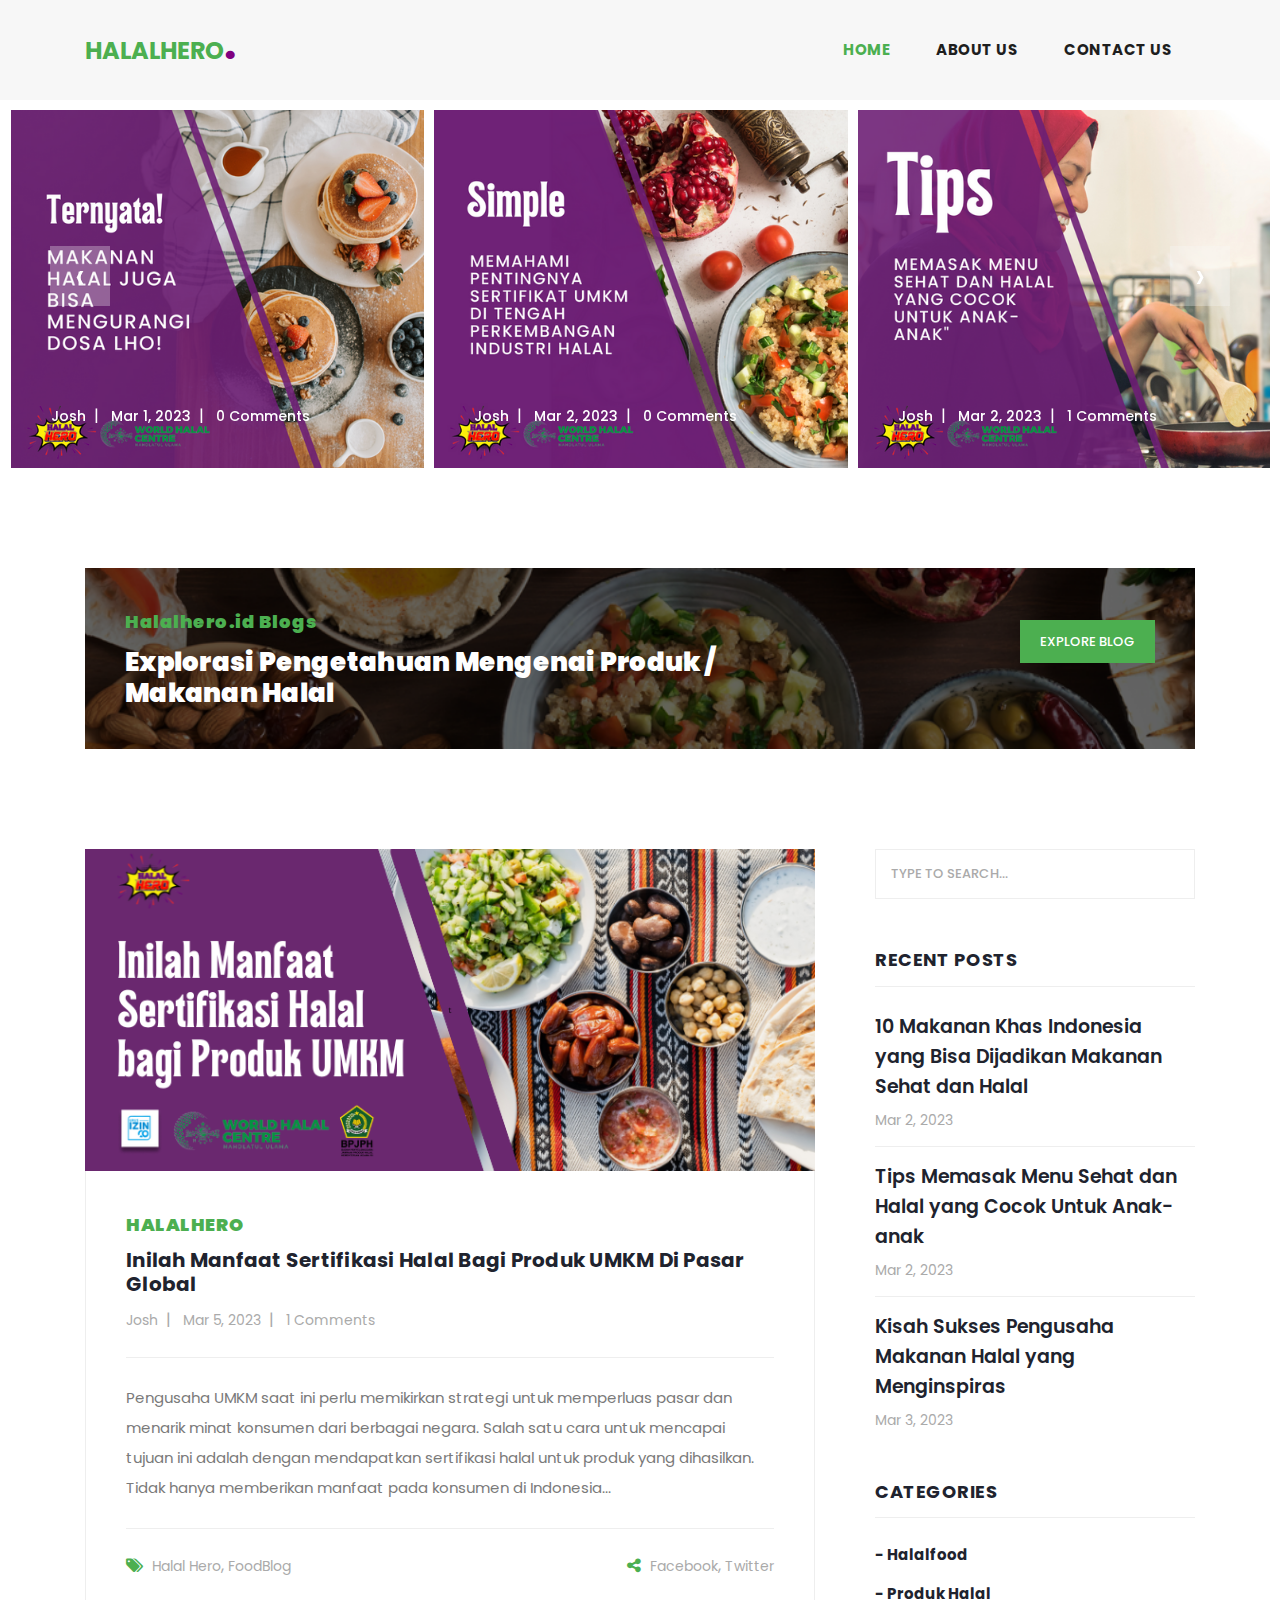
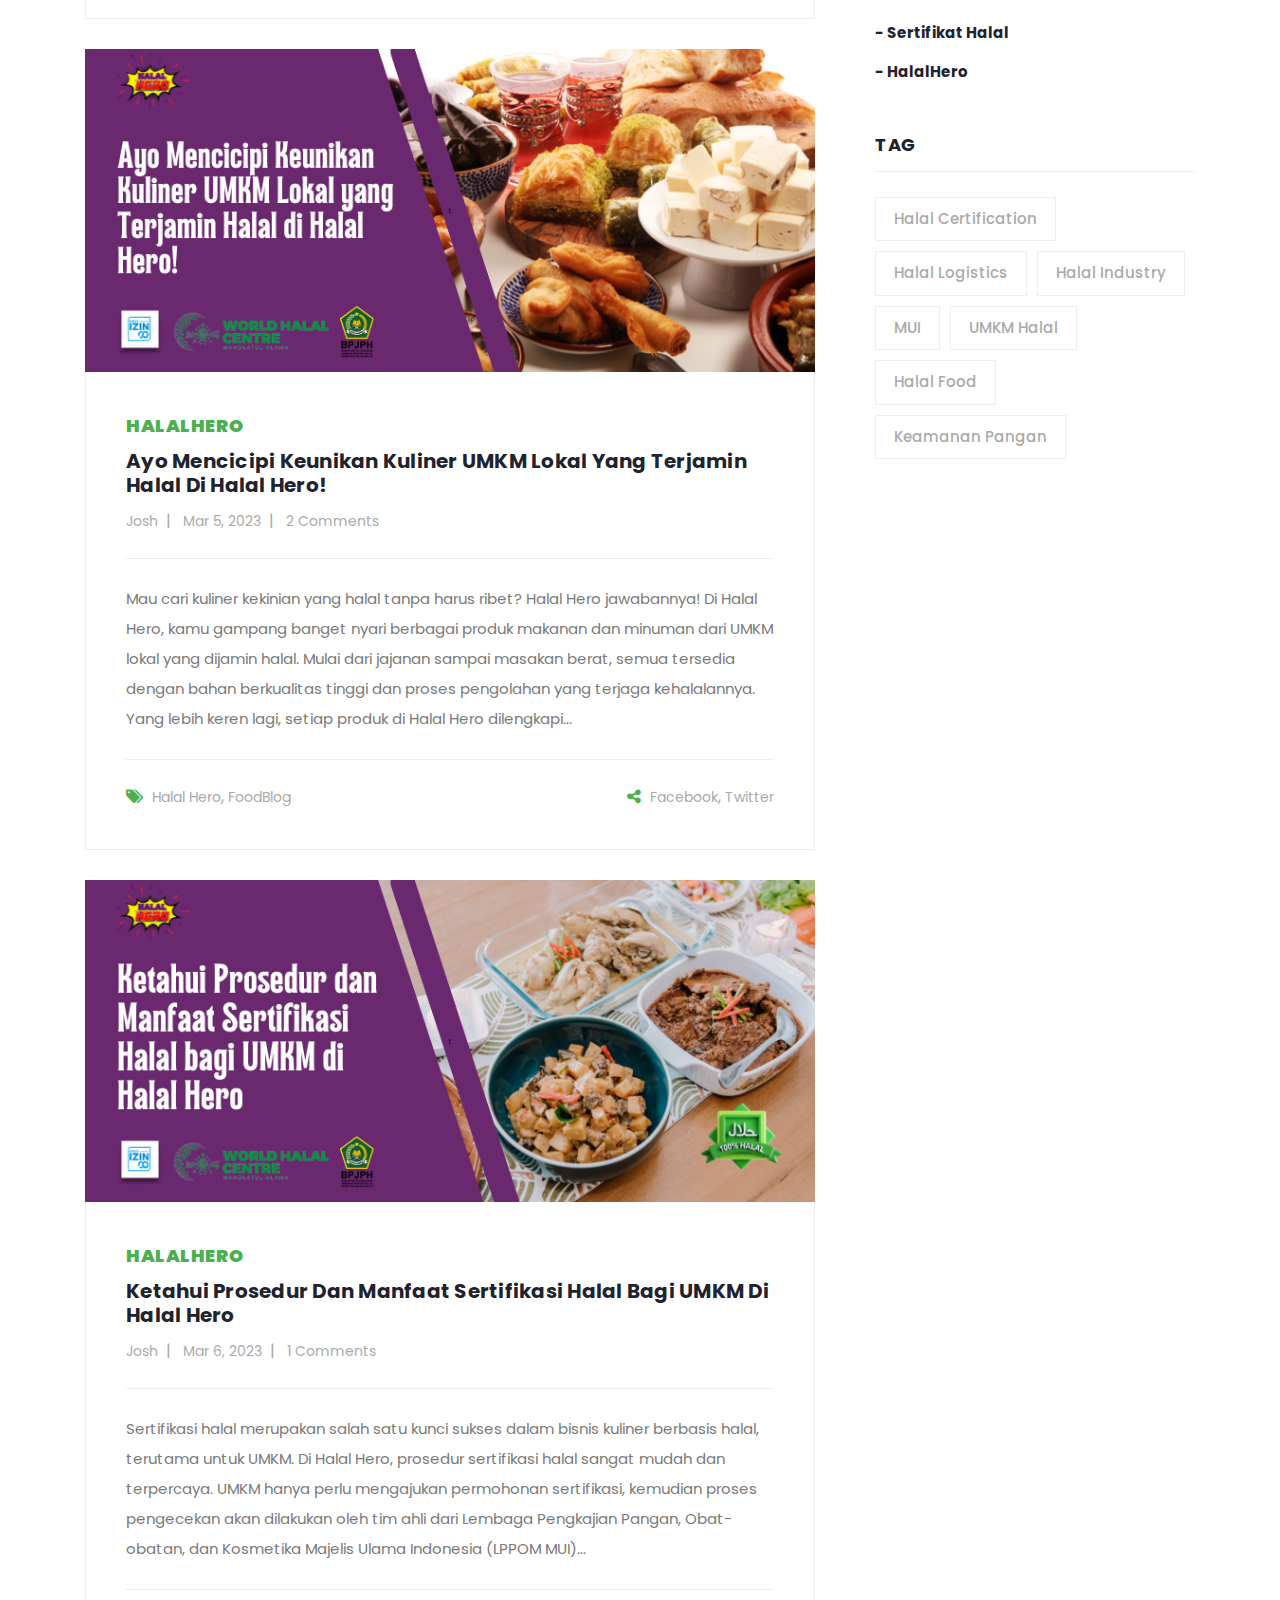
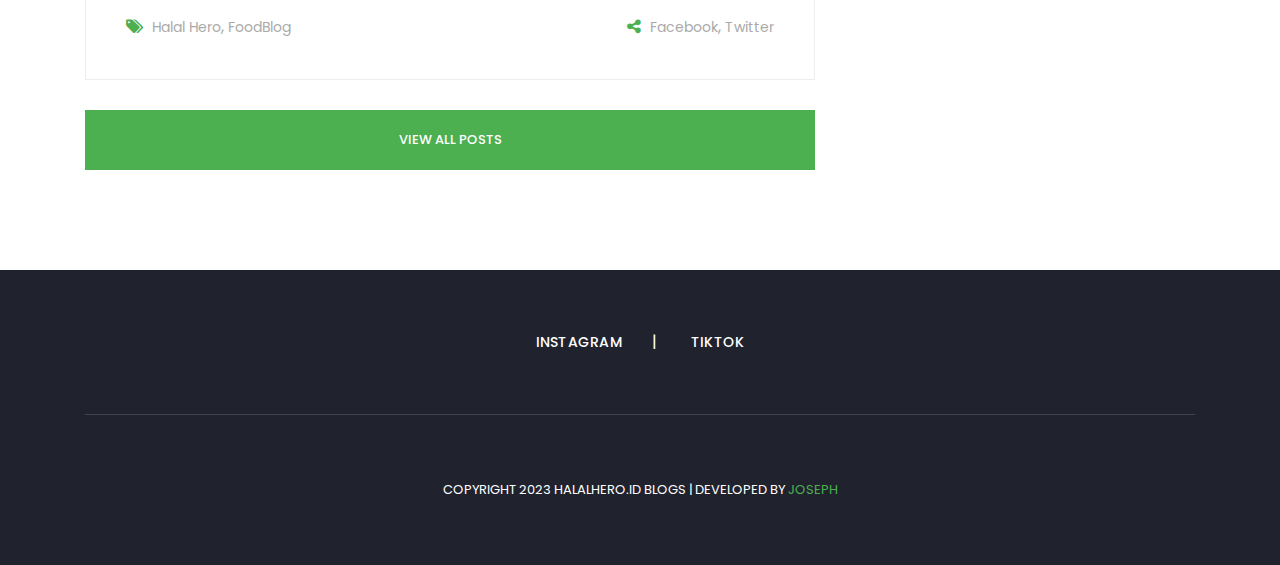
<file: index.html>
<!DOCTYPE html>
<html lang="id">

  <head>

    <meta charset="utf-8">
    <meta name="viewport" content="width=device-width, initial-scale=1, shrink-to-fit=no">
    <meta name="description" content="Temukan beragam informasi terkini seputar kehalalan produk dan layanan di Halalhero.id. Dapatkan panduan lengkap tentang sertifikasi halal, serta tips dan trik untuk menjalankan bisnis halal yang sukses. Kunjungi sekarang!">
    <meta name="keyword" content="sihalal, halalhero, Halal, BPJPH, Halal indonesia, UMKM, Sertifikasi halal, Makanan minuman, kemenag">
    <meta name="author" content="halalhero.id">
    <link href="https://fonts.googleapis.com/css?family=Roboto:100,100i,300,300i,400,400i,500,500i,700,700i,900,900i&display=swap" rel="stylesheet">

    <title>Temukan Info Terbaru seputar Halal - Halalhero.id</title>

    <!-- Bootstrap core CSS -->
    <link href="vendor/bootstrap/css/bootstrap.min.css" rel="stylesheet">


    <!-- Additional CSS Files -->
    <link rel="stylesheet" href="assets/css/fontawesome.css">
    <link rel="stylesheet" href="assets/css/templatemo-stand-blog.css">
    <link rel="stylesheet" href="assets/css/owl.css">

  </head>

  <body>

    <!-- ***** Preloader Start ***** -->
    <!-- <div id="preloader">
        <div class="jumper">
            <div></div>
            <div></div>
            <div></div>
        </div>
    </div> -->  
    <!-- ***** Preloader End ***** -->

    <!-- Header -->
    <header class="">
      <nav class="navbar navbar-expand-lg">
        <div class="container">
          <a class="navbar-brand" href="index.html"><h2 style="color: #4CAF50;">HalalHero<em style="color: purple;">.</em></h2></a>
          <button class="navbar-toggler" type="button" data-toggle="collapse" data-target="#navbarResponsive" aria-controls="navbarResponsive" aria-expanded="false" aria-label="Toggle navigation">
            <span class="navbar-toggler-icon"></span>
          </button>
          <div class="collapse navbar-collapse" id="navbarResponsive">
            <ul class="navbar-nav ml-auto">
              <li class="nav-item active">
                <a class="nav-link" href="index.html">Home
                  <span class="sr-only">(current)</span>
                </a>
              </li> 
              <li class="nav-item">
                <a class="nav-link" href="https://halalhero.id">About Us</a>
              </li>
              <!-- <li class="nav-item">
                <a class="nav-link" href="blog.html">Blog Lengkap</a>
              </li> -->
              <!-- <li class="nav-item">
                <a class="nav-link" href="post-details.html">Blog Details</a>
              </li> -->
              <li class="nav-item">
                <a class="nav-link" href="contact.html">Contact Us</a>
              </li>
            </ul>
          </div>
        </div>
      </nav>
    </header>

    <!-- Page Content -->
    <!-- Banner Starts Here -->
    <div class="main-banner header-text">
      <div class="container-fluid">
        <div class="owl-banner owl-carousel">
          <div class="item">
            <a href="makanan-halal-bisa-mengurangi-dosa-faktanya.html"><img src="assets/images/banner-item-01.png" alt="halal hero, blog halal hero, sertifikat halal, makanan halal, bpjph, halal indonesia"></a>
            <div class="item-content">
              <div class="main-content">
                <!-- <div class="meta-category">
                  <span>Fashion</span>
                </div> -->
                <!-- <h6 style="color: white; margin-bottom: 10px;">Makanan Halal Juga Bisa Mengurangi Dosa Lho!</h6> -->
                <ul class="post-info">
                  <li><a href="https://pyosephhh.netlify.app">Josh</a></li>
                  <li><a href="#">Mar 1, 2023</a></li>
                  <li><a href="#">0 Comments</a></li>
                </ul>
              </div>
            </div>
          </div>
          <div class="item">
            <a href="Memahami-Pentingnya-Sertifikat-Halal-UMKM-di-Tengah-Perkembangan-Industri-Halal.html"><img src="assets/images/banner-item-02.png" alt="halal hero, blog halal hero, sertifikat halal, makanan halal, bpjph, halal indonesia, makanan khas indonesia yang bisa dijadikan makanan sehat dan halal"></a>
            <div class="item-content">
              <div class="main-content">
                <!-- <div class="meta-category">
                  <span>Nature</span>
                </div> -->
                <!-- <h6 style="color: white; margin-bottom: 10px;">Memahami Pentingnya Sertifikat Halal UMKM di Tengah Perkembangan Industri Hala</h6> -->
                <ul class="post-info">
                  <li><a href="#">Josh</a></li>
                  <li><a href="#">  Mar 2, 2023</a></li>
                  <li><a href="#">0 Comments</a></li>
                </ul>
              </div>
            </div>
          </div>
          <div class="item">
            <a href="memasak-menu-sehat-dan-halal-untuk-anak-anak.html"><img src="assets/images/banner-item-03.png" alt="halal hero, blog halal hero, sertifikat halal, makanan halal, bpjph, halal indonesia, tips memasak makanan yang halal"></a>
            <div class="item-content">
              <div class="main-content">
                <!-- <div class="meta-category">
                  <span>Lifestyle</span>
                </div> -->
                <!-- <h6 style="color: white; margin-bottom: 10px;">Tips Memasak Menu Sehat dan Halal yang Cocok Untuk Anak-anak</h6> -->
                <ul class="post-info">
                  <li><a href="#">Josh</a></li>
                  <li><a href="#">Mar 2, 2023</a></li>
                  <li><a href="#">1 Comments</a></li>
                </ul>
              </div>
            </div>
          </div>
          <div class="item">
            <a href="post-details.html"><img src="assets/images/banner-item-04.png" alt="halal hero, blog halal hero, sertifikat halal, makanan halal, bpjph, halal indonesia, tips memasak makanan yang halal"></a>
            <div class="item-content">
              <div class="main-content">
                <!-- <div class="meta-category">
                  <span>Fashion</span>
                </div> -->
                <!-- <h6 style="color: white; margin-bottom: 10px;">Kisah Sukses Pengusaha Makanan Halal yang Menginspiras</h6> -->
                <ul class="post-info">
                  <li><a href="#">Josh</a></li>
                  <li><a href="#">Mar 3, 2023</a></li>
                  <li><a href="#">2 Comments</a></li>
                </ul>
              </div>
            </div>
          </div>
          <div class="item">
            <img src="assets/images/banner-item-06.png" alt="halal hero, blog halal hero, sertifikat halal, makanan halal, bpjph, halal indonesia, ">
            <div class="item-content">
              <div class="main-content">
                <!-- <div class="meta-category">
                  <span>Lifestyle</span>
                </div> -->
                <!-- <h6 style="color: white; margin-bottom: 10px;">Meningkatkan Daya Saing Produk UMKM dengan Sertifikasi Halal</h6> -->
                <ul class="post-info">
                  <li><a href="#">Josh</a></li>
                  <li><a href="#">Mar 5, 2023</a></li>
                  <li><a href="#">0 Comments</a></li>
                </ul>
              </div>
            </div>
          </div>
        </div>
      </div>
    </div>
    <!-- Banner Ends Here -->

    <section class="call-to-action">
      <div class="container">
        <div class="row">
          <div class="col-lg-12">
            <div class="main-content">
              <div class="row">
                <div class="col-lg-8">
                  <span>Halalhero.id Blogs</span>
                  <h4>Explorasi Pengetahuan Mengenai Produk / Makanan Halal</h4>
                </div>
                <div class="col-lg-4">
                  <div class="main-button">
                    <a rel="nofollow" href="https://templatemo.com/tm-551-stand-blog" target="_parent">Explore Blog</a>
                  </div>
                </div>
              </div>
            </div>
          </div>
        </div>
      </div>
    </section>


    <section class="blog-posts">
      <div class="container">
        <div class="row">
          <div class="col-lg-8">
            <div class="all-blog-posts">
              <div class="row">
                <div class="col-lg-12">
                  <div class="blog-post">
                    <div class="blog-thumb">
                      <img src="assets/images/blog-post-01.png" alt="halalhero, Halal, BPJPH, Halal indonesia, UMKM, Sertifikasi halal, Makanan minuman, kemenag">
                    </div>
                    <div class="down-content">
                      <span>Halalhero</span>
                      <a href="post-details.html"><h4>Inilah Manfaat Sertifikasi Halal bagi Produk UMKM di Pasar Global</h4></a>
                      <ul class="post-info">
                        <li><a href="#">Josh</a></li>
                        <li><a href="#">Mar 5, 2023</a></li>
                        <li><a href="#">1 Comments</a></li>
                      </ul>
                      <p>Pengusaha UMKM saat ini perlu memikirkan strategi untuk memperluas pasar dan menarik minat konsumen dari berbagai negara. Salah satu cara untuk mencapai tujuan ini adalah dengan mendapatkan sertifikasi halal untuk produk yang dihasilkan. Tidak hanya memberikan manfaat pada konsumen di Indonesia...</p>
                      <div class="post-options">
                        <div class="row">
                          <div class="col-6">
                            <ul class="post-tags">
                              <li><i class="fa fa-tags"></i></li>
                              <li><a href="#">Halal Hero</a>,</li>
                              <li><a href="#">FoodBlog</a></li>
                            </ul>
                          </div>
                          <div class="col-6">
                            <ul class="post-share">
                              <li><i class="fa fa-share-alt"></i></li>
                              <li><a href="#">Facebook</a>,</li>
                              <li><a href="#"> Twitter</a></li>
                            </ul>
                          </div>
                        </div>
                      </div>
                    </div>
                  </div>
                </div>
                <div class="col-lg-12">
                  <div class="blog-post">
                    <div class="blog-thumb">
                      <img src="assets/images/blog-post-02.png" alt="halalhero, Halal, BPJPH, Halal indonesia, UMKM, Sertifikasi halal, Makanan minuman, kemenag">
                    </div>
                    <div class="down-content">
                      <span>Halalhero</span>
                      <a href="post-details.html"><h4>Ayo Mencicipi Keunikan Kuliner UMKM Lokal yang Terjamin Halal di Halal Hero!</h4></a>
                      <ul class="post-info">
                        <li><a href="#">Josh</a></li>
                        <li><a href="#">Mar 5, 2023</a></li>
                        <li><a href="#">2 Comments</a></li>
                      </ul>
                      <p>Mau cari kuliner kekinian yang halal tanpa harus ribet? Halal Hero jawabannya! Di Halal Hero, kamu gampang banget nyari berbagai produk makanan dan minuman dari UMKM lokal yang dijamin halal. Mulai dari jajanan sampai masakan berat, semua tersedia dengan bahan berkualitas tinggi dan proses pengolahan yang terjaga kehalalannya. Yang lebih keren lagi, setiap produk di Halal Hero dilengkapi...</p>
                      <div class="post-options">
                         <div class="row">
                          <div class="col-6">
                            <ul class="post-tags">
                              <li><i class="fa fa-tags"></i></li>
                              <li><a href="#">Halal Hero</a>,</li>
                              <li><a href="#">FoodBlog</a></li>
                            </ul>
                          </div>
                          <div class="col-6">
                            <ul class="post-share">
                              <li><i class="fa fa-share-alt"></i></li>
                              <li><a href="#">Facebook</a>,</li>
                              <li><a href="#"> Twitter</a></li>
                            </ul>
                          </div>
                        </div>
                      </div>
                    </div>
                  </div>
                </div>
                <div class="col-lg-12">
                  <div class="blog-post">
                    <div class="blog-thumb">
                      <img src="assets/images/blog-post-03.png" alt="halalhero, Halal, BPJPH, Halal indonesia, UMKM, Sertifikasi halal, Makanan minuman, kemenag">
                    </div>
                    <div class="down-content">
                      <span>HalalHero</span>
                      <a href="post-details.html"><h4> Ketahui Prosedur dan Manfaat Sertifikasi Halal bagi UMKM di Halal Hero
</h4></a>
                       <ul class="post-info">
                        <li><a href="#">Josh</a></li>
                        <li><a href="#">Mar 6, 2023</a></li>
                        <li><a href="#">1 Comments</a></li>
                      </ul>
                      <p>Sertifikasi halal merupakan salah satu kunci sukses dalam bisnis kuliner berbasis halal, terutama untuk UMKM. Di Halal Hero, prosedur sertifikasi halal sangat mudah dan terpercaya. UMKM hanya perlu mengajukan permohonan sertifikasi, kemudian proses pengecekan akan dilakukan oleh tim ahli dari Lembaga Pengkajian Pangan, Obat-obatan, dan Kosmetika Majelis Ulama Indonesia (LPPOM MUI)...</p>
                      <div class="post-options">
                         <div class="row">
                          <div class="col-6">
                            <ul class="post-tags">
                              <li><i class="fa fa-tags"></i></li>
                              <li><a href="#">Halal Hero</a>,</li>
                              <li><a href="#">FoodBlog</a></li>
                            </ul>
                          </div>
                          <div class="col-6">
                            <ul class="post-share">
                              <li><i class="fa fa-share-alt"></i></li>
                              <li><a href="#">Facebook</a>,</li>
                              <li><a href="#"> Twitter</a></li>
                            </ul>
                          </div>
                        </div>
                      </div>
                    </div>
                  </div>
                </div>
                <div class="col-lg-12">
                  <div class="main-button">
                    <a href="blog.html">View All Posts</a>
                  </div>
                </div>
              </div>
            </div>
          </div>
          <div class="col-lg-4">
            <div class="sidebar">
              <div class="row">
                <div class="col-lg-12">
                  <div class="sidebar-item search">
                    <form id="search_form" name="gs" method="GET" action="#">
                      <input type="text" name="q" class="searchText" placeholder="type to search..." autocomplete="on">
                    </form>
                  </div>
                </div>
                <div class="col-lg-12">
                  <div class="sidebar-item recent-posts">
                    <div class="sidebar-heading">
                      <h2>Recent Posts</h2>
                    </div>
                    <div class="content">
                      <ul>
                        <li><a href="10-makanan-khas-indonesia-yang-sehat-dan-halal.html">
                          <h5>10 Makanan Khas Indonesia yang Bisa Dijadikan Makanan Sehat dan Halal</h5>
                          <span>Mar 2, 2023</span>
                        </a></li>
                        <li><a href="tips-memasak-menu-sehat-dan-halal.html">
                          <h5>Tips Memasak Menu Sehat dan Halal yang Cocok Untuk Anak-anak</h5>
                          <span>Mar 2, 2023</span>
                        </a></li>
                        <li><a href="kisah-sukses-pengusaha-makanan-halal-yang-menginspirasi.html">
                          <h5>Kisah Sukses Pengusaha Makanan Halal yang Menginspiras</h5>
                          <span>Mar 3, 2023</span>
                        </a></li>
                      </ul>
                    </div>
                  </div>
                </div>
                <div class="col-lg-12">
                  <div class="sidebar-item categories">
                    <div class="sidebar-heading">
                      <h2>Categories</h2>
                    </div>
                    <div class="content">
                      <ul>
                        <li><a href="#">- Halalfood</a></li>
                        <li><a href="#">- Produk Halal</a></li>
                        <li><a href="#">- Sertifikat Halal</a></li>
                        <li><a href="#">- HalalHero</a></li>
                      </ul>
                    </div>
                  </div>
                </div>
                <div class="col-lg-12">
                  <div class="sidebar-item tags">
                    <div class="sidebar-heading">
                      <h2>Tag</h2>
                    </div>
                    <div class="content">
                      <ul>
                        <li><a href="#">Halal Certification</a></li>
                        <li><a href="#">Halal Logistics</a></li>
                        <li><a href="#">Halal Industry</a></li>
                        <li><a href="#">MUI</a></li>
                        <li><a href="#">UMKM Halal</a></li>
                        <li><a href="#">Halal Food</a></li>
                        <li><a href="#">Keamanan Pangan</a></li>
                      </ul>
                    </div>
                  </div>
                </div>
              </div>
            </div>
          </div>
        </div>
      </div>
    </section>

    
    <footer>
      <div class="container">
        <div class="row">
          <div class="col-lg-12">
            <ul class="social-icons">
              <li><a href="#">Instagram</a></li>
              <li><a href="#">Tiktok</a></li>
            </ul>
          </div>
          <div class="col-lg-12">
            <div class="copyright-text">
              <p>Copyright 2023 Halalhero.id Blogs
                    
                 | Developed By <a href="https://pyosephhh.netlify.app">Joseph </a></p>
            </div>
          </div>
        </div>
      </div>
    </footer>

    <!-- Bootstrap core JavaScript -->
    <script src="vendor/jquery/jquery.min.js"></script>
    <script src="vendor/bootstrap/js/bootstrap.bundle.min.js"></script>

    <!-- Additional Scripts -->
    <script src="assets/js/custom.js"></script>
    <script src="assets/js/owl.js"></script>
    <script src="assets/js/slick.js"></script>
    <script src="assets/js/isotope.js"></script>
    <script src="assets/js/accordions.js"></script>

    <script language = "text/Javascript"> 
      cleared[0] = cleared[1] = cleared[2] = 0; //set a cleared flag for each field
      function clearField(t){                   //declaring the array outside of the
      if(! cleared[t.id]){                      // function makes it static and global
          cleared[t.id] = 1;  // you could use true and false, but that's more typing
          t.value='';         // with more chance of typos
          t.style.color='#fff';
          }
      }
    </script>

  </body>
</html>
</file>
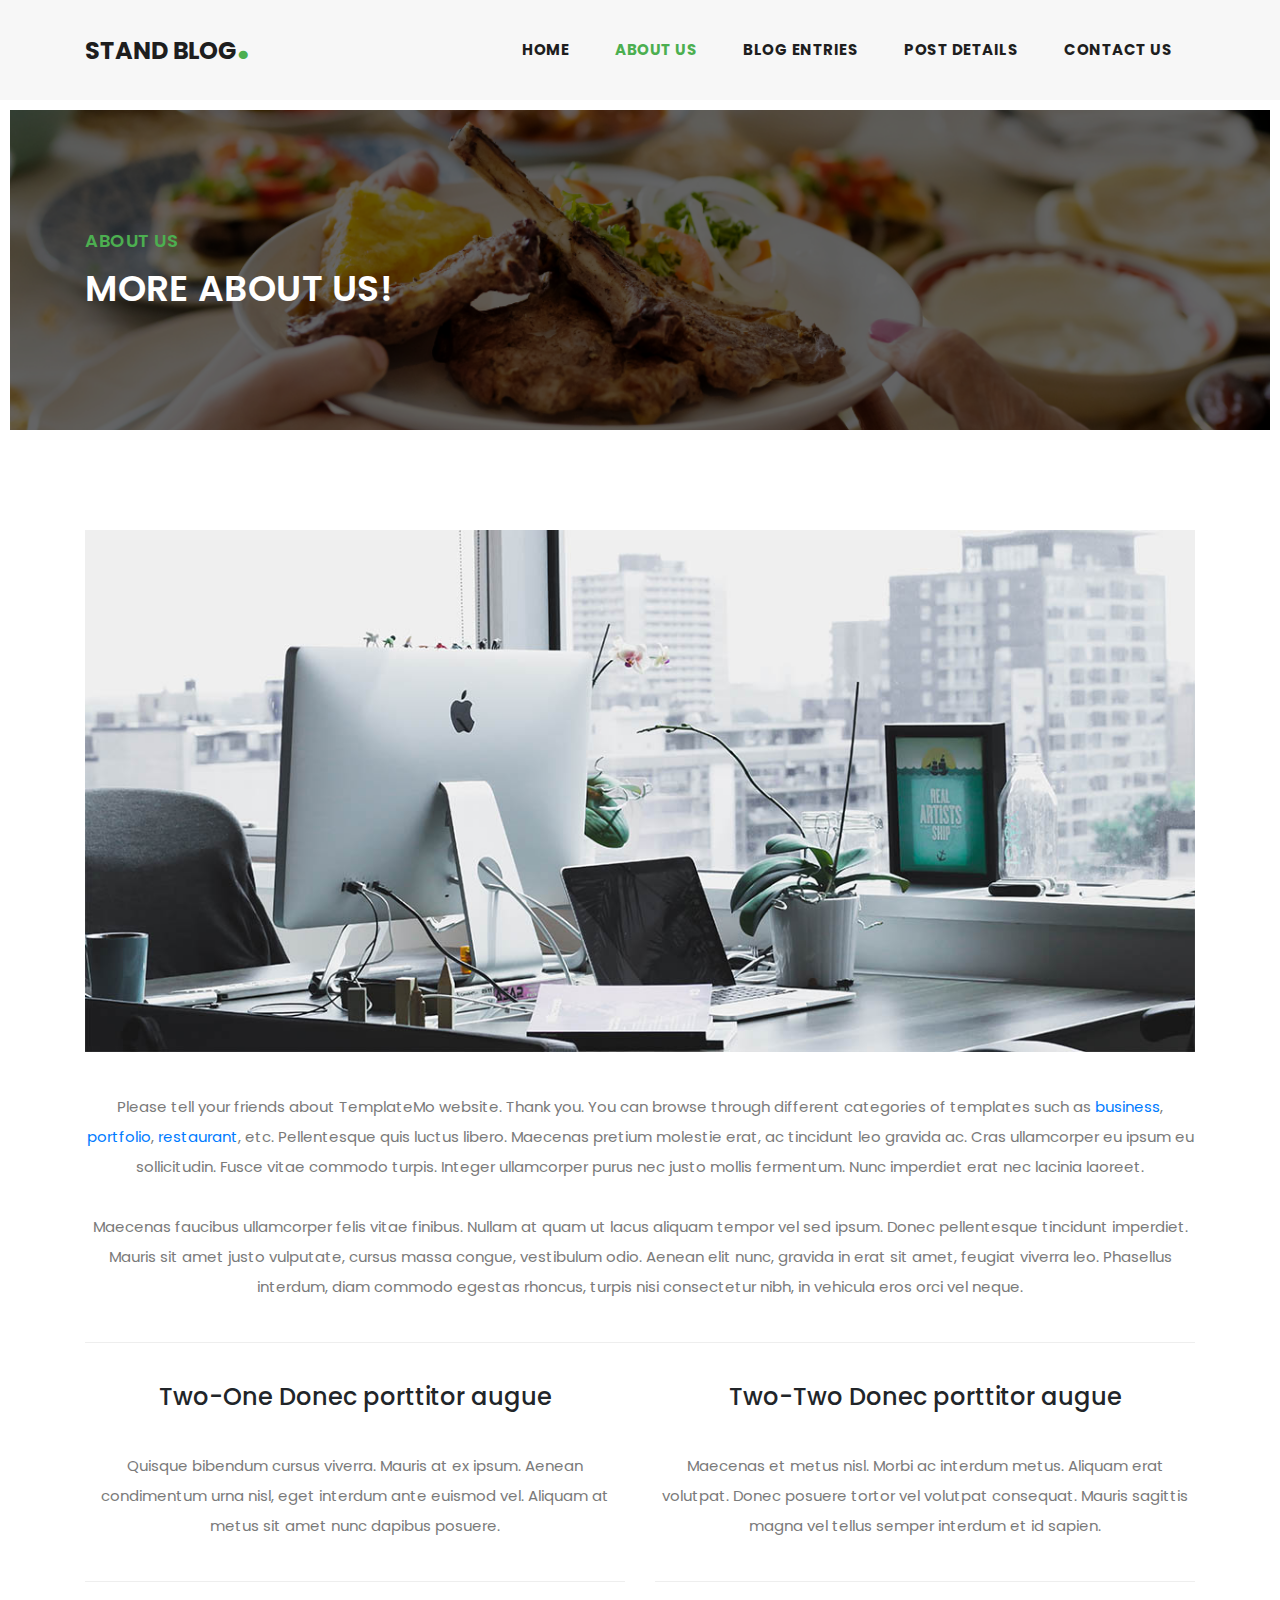
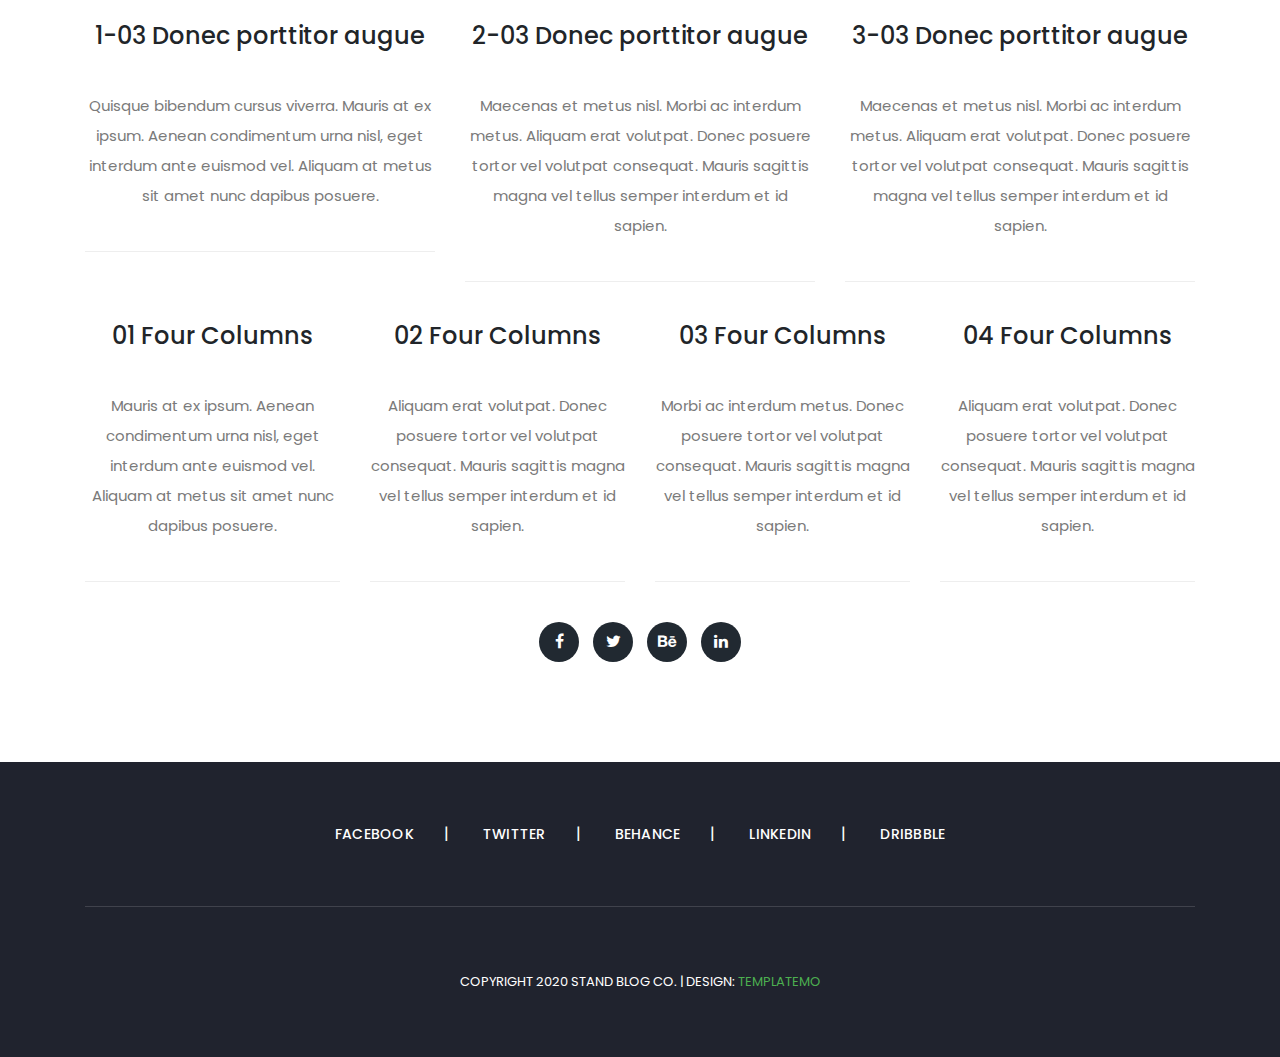
<file: about.html>
<!DOCTYPE html>
<html lang="en">

  <head>

   <meta charset="utf-8">
    <meta name="viewport" content="width=device-width, initial-scale=1, shrink-to-fit=no">
    <meta name="description" content="Indonesia memiliki beragam makanan khas yang terkenal dengan cita rasanya yang khas dan menggugah selera. Namun, banyak makanan khas tersebut juga dianggap tidak sehat dan tidak halal karena penggunaan bahan-bahan yang kurang baik atau tidak sesuai dengan aturan syariah..">
    <meta name="keyword" content="halalhero, Halal, BPJPH, Halal indonesia, UMKM, Sertifikasi halal, Makanan minuman, kemenag">
    <meta name="author" content="halalhero.id">
    <link href="https://fonts.googleapis.com/css?family=Roboto:100,100i,300,300i,400,400i,500,500i,700,700i,900,900i&display=swap" rel="stylesheet">

    <title>Stand Blog - About Page</title>

    <!-- Bootstrap core CSS -->
    <link href="vendor/bootstrap/css/bootstrap.min.css" rel="stylesheet">


    <!-- Additional CSS Files -->
    <link rel="stylesheet" href="assets/css/fontawesome.css">
    <link rel="stylesheet" href="assets/css/templatemo-stand-blog.css">
    <link rel="stylesheet" href="assets/css/owl.css">
<!--

TemplateMo 551 Stand Blog

https://templatemo.com/tm-551-stand-blog

-->
  </head>

  <body>

    <!-- ***** Preloader Start ***** -->
    <div id="preloader">
        <div class="jumper">
            <div></div>
            <div></div>
            <div></div>
        </div>
    </div>  
    <!-- ***** Preloader End ***** -->

    <!-- Header -->
    <header class="">
      <nav class="navbar navbar-expand-lg">
        <div class="container">
          <a class="navbar-brand" href="index.html"><h2>Stand Blog<em>.</em></h2></a>
          <button class="navbar-toggler" type="button" data-toggle="collapse" data-target="#navbarResponsive" aria-controls="navbarResponsive" aria-expanded="false" aria-label="Toggle navigation">
            <span class="navbar-toggler-icon"></span>
          </button>
          <div class="collapse navbar-collapse" id="navbarResponsive">
            <ul class="navbar-nav ml-auto">
              <li class="nav-item">
                <a class="nav-link" href="index.html">Home
                  <span class="sr-only">(current)</span>
                </a>
              </li> 
              <li class="nav-item active">
                <a class="nav-link" href="about.html">About Us</a>
              </li>
              <li class="nav-item">
                <a class="nav-link" href="blog.html">Blog Entries</a>
              </li>
              <li class="nav-item">
                <a class="nav-link" href="post-details.html">Post Details</a>
              </li>
              <li class="nav-item">
                <a class="nav-link" href="contact.html">Contact Us</a>
              </li>
            </ul>
          </div>
        </div>
      </nav>
    </header>

    <!-- Page Content -->
    <!-- Banner Starts Here -->
    <div class="heading-page header-text">
      <section class="page-heading">
        <div class="container">
          <div class="row">
            <div class="col-lg-12">
              <div class="text-content">
                <h4>about us</h4>
                <h2>more about us!</h2>
              </div>
            </div>
          </div>
        </div>
      </section>
    </div>
    
    <!-- Banner Ends Here -->


    <section class="about-us">
      <div class="container">
      	
        <div class="row">
          <div class="col-lg-12">
            <img src="assets/images/about-us.jpg" alt="">
            <p>Please tell your friends about TemplateMo website. Thank you. You can browse through different categories of templates such as <a rel="nofollow" href="https://templatemo.com/tag/business" target="_parent">business</a>, <a rel="nofollow" href="https://templatemo.com/tag/portfolio" target="_parent">portfolio</a>, <a rel="nofollow" href="https://templatemo.com/tag/restaurant" target="_parent">restaurant</a>, etc. Pellentesque quis luctus libero. Maecenas pretium molestie erat, ac tincidunt leo gravida ac. Cras ullamcorper eu ipsum eu sollicitudin. Fusce vitae commodo turpis. Integer ullamcorper purus nec justo mollis fermentum. Nunc imperdiet erat nec lacinia laoreet. <br><br>Maecenas faucibus ullamcorper felis vitae finibus. Nullam at quam ut lacus aliquam tempor vel sed ipsum. Donec pellentesque tincidunt imperdiet. Mauris sit amet justo vulputate, cursus massa congue, vestibulum odio. Aenean elit nunc, gravida in erat sit amet, feugiat viverra leo. Phasellus interdum, diam commodo egestas rhoncus, turpis nisi consectetur nibh, in vehicula eros orci vel neque.</p>
          </div>
        </div>
        
        <div class="row">
          <div class="col-lg-6">
          <h4>Two-One Donec porttitor augue</h4>
          	<p>Quisque bibendum cursus viverra. Mauris at ex ipsum. Aenean condimentum urna nisl, eget interdum ante euismod vel. Aliquam at metus sit amet nunc dapibus posuere.</p>
          </div>
          <div class="col-lg-6">
          <h4>Two-Two Donec porttitor augue</h4>
          	<p>Maecenas et metus nisl. Morbi ac interdum metus. Aliquam erat volutpat. Donec posuere tortor vel volutpat consequat. Mauris sagittis magna vel tellus semper interdum et id sapien.</p>
          </div>
        </div>
        
        <div class="row">
          <div class="col-lg-4 col-md-6">
          <h4>1-03 Donec porttitor augue</h4>
          	<p>Quisque bibendum cursus viverra. Mauris at ex ipsum. Aenean condimentum urna nisl, eget interdum ante euismod vel. Aliquam at metus sit amet nunc dapibus posuere.</p>
          </div>
          <div class="col-lg-4 col-md-6">
          <h4>2-03 Donec porttitor augue</h4>
          	<p>Maecenas et metus nisl. Morbi ac interdum metus. Aliquam erat volutpat. Donec posuere tortor vel volutpat consequat. Mauris sagittis magna vel tellus semper interdum et id sapien.</p>
          </div>
          <div class="col-lg-4">
          <h4>3-03 Donec porttitor augue</h4>
          	<p>Maecenas et metus nisl. Morbi ac interdum metus. Aliquam erat volutpat. Donec posuere tortor vel volutpat consequat. Mauris sagittis magna vel tellus semper interdum et id sapien.</p>
          </div>
        </div>
        
        
        <div class="row">
          <div class="col-lg-3 col-md-6">
          <h4>01 Four Columns</h4>
          	<p>Mauris at ex ipsum. Aenean condimentum urna nisl, eget interdum ante euismod vel. Aliquam at metus sit amet nunc dapibus posuere.</p>
          </div>
          <div class="col-lg-3 col-md-6">
          <h4>02 Four Columns</h4>
          	<p>Aliquam erat volutpat. Donec posuere tortor vel volutpat consequat. Mauris sagittis magna vel tellus semper interdum et id sapien.</p>
          </div>
          <div class="col-lg-3 col-md-6">
          <h4>03 Four Columns</h4>
          	<p>Morbi ac interdum metus. Donec posuere tortor vel volutpat consequat. Mauris sagittis magna vel tellus semper interdum et id sapien.</p>
          </div>
          <div class="col-lg-3 col-md-6">
          <h4>04 Four Columns</h4>
          	<p>Aliquam erat volutpat. Donec posuere tortor vel volutpat consequat. Mauris sagittis magna vel tellus semper interdum et id sapien.</p>
          </div>
        </div>
        
        <div class="row">
          <div class="col-lg-12">
            <ul class="social-icons">
              <li><a href="#"><i class="fa fa-facebook"></i></a></li>
              <li><a href="#"><i class="fa fa-twitter"></i></a></li>
              <li><a href="#"><i class="fa fa-behance"></i></a></li>
              <li><a href="#"><i class="fa fa-linkedin"></i></a></li>
            </ul>
          </div>
        </div>
        
        
      </div>
    </section>

    
    <footer>
      <div class="container">
        <div class="row">
          <div class="col-lg-12">
            <ul class="social-icons">
              <li><a href="#">Facebook</a></li>
              <li><a href="#">Twitter</a></li>
              <li><a href="#">Behance</a></li>
              <li><a href="#">Linkedin</a></li>
              <li><a href="#">Dribbble</a></li>
            </ul>
          </div>
          <div class="col-lg-12">
            <div class="copyright-text">
              <p>Copyright 2020 Stand Blog Co.
                    
                 | Design: <a rel="nofollow" href="https://templatemo.com" target="_parent">TemplateMo</a></p>
            </div>
          </div>
        </div>
      </div>
    </footer>

    <!-- Bootstrap core JavaScript -->
    <script src="vendor/jquery/jquery.min.js"></script>
    <script src="vendor/bootstrap/js/bootstrap.bundle.min.js"></script>

    <!-- Additional Scripts -->
    <script src="assets/js/custom.js"></script>
    <script src="assets/js/owl.js"></script>
    <script src="assets/js/slick.js"></script>
    <script src="assets/js/isotope.js"></script>
    <script src="assets/js/accordions.js"></script>

    <script language = "text/Javascript"> 
      cleared[0] = cleared[1] = cleared[2] = 0; //set a cleared flag for each field
      function clearField(t){                   //declaring the array outside of the
      if(! cleared[t.id]){                      // function makes it static and global
          cleared[t.id] = 1;  // you could use true and false, but that's more typing
          t.value='';         // with more chance of typos
          t.style.color='#fff';
          }
      }
    </script>

  </body>
</html>
</file>
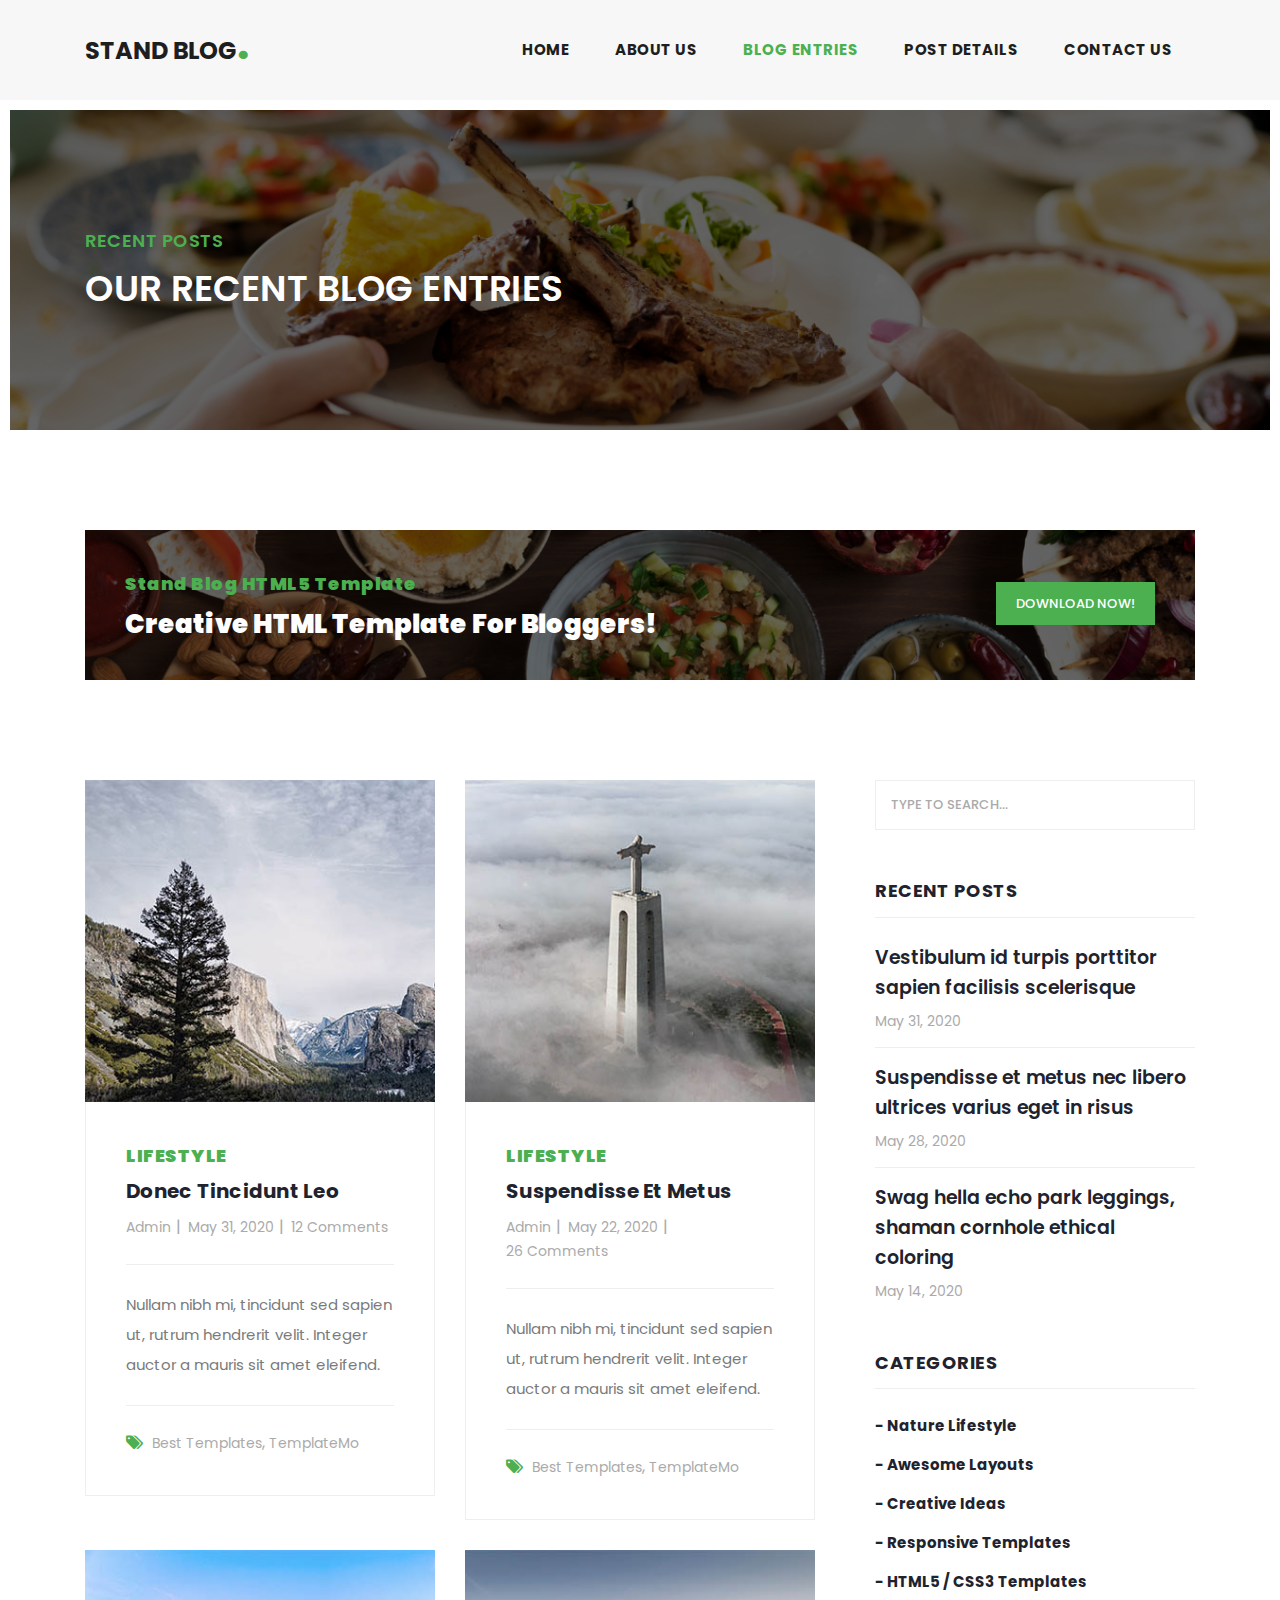
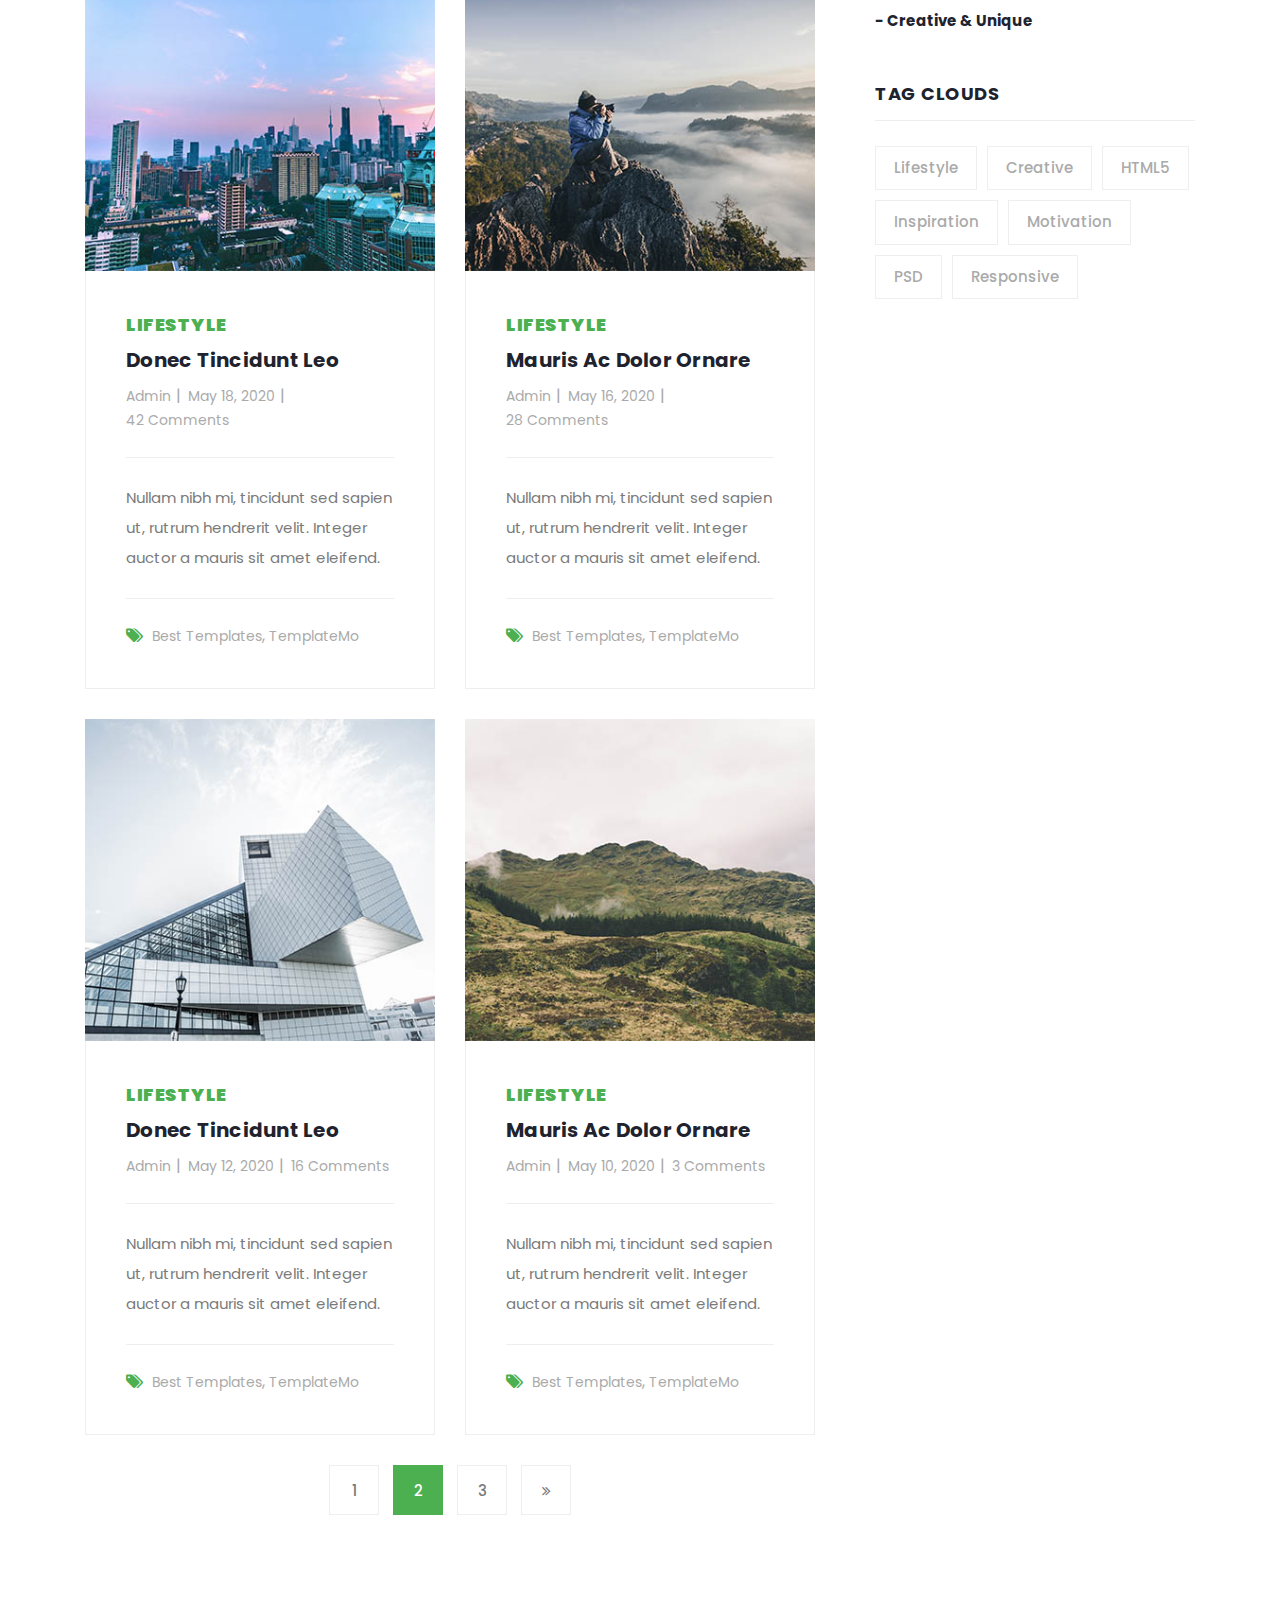
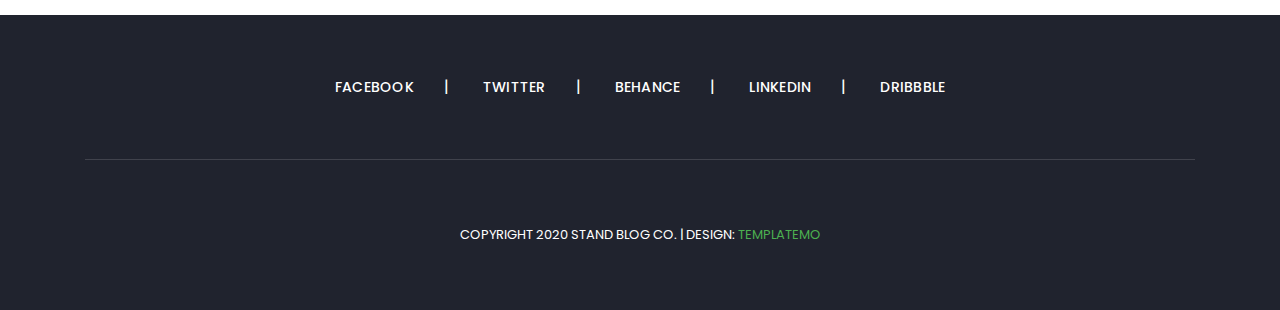
<file: blog.html>
<!DOCTYPE html>
<html lang="en">

  <head>

  <meta charset="utf-8">
    <meta name="viewport" content="width=device-width, initial-scale=1, shrink-to-fit=no">
    <meta name="description" content="Indonesia memiliki beragam makanan khas yang terkenal dengan cita rasanya yang khas dan menggugah selera. Namun, banyak makanan khas tersebut juga dianggap tidak sehat dan tidak halal karena penggunaan bahan-bahan yang kurang baik atau tidak sesuai dengan aturan syariah..">
    <meta name="keyword" content="halalhero, Halal, BPJPH, Halal indonesia, UMKM, Sertifikasi halal, Makanan minuman, kemenag">
    <meta name="author" content="halalhero.id">
    <link href="https://fonts.googleapis.com/css?family=Roboto:100,100i,300,300i,400,400i,500,500i,700,700i,900,900i&display=swap" rel="stylesheet">

    <title>Stand Blog Posts</title>

    <!-- Bootstrap core CSS -->
    <link href="vendor/bootstrap/css/bootstrap.min.css" rel="stylesheet">


    <!-- Additional CSS Files -->
    <link rel="stylesheet" href="assets/css/fontawesome.css">
    <link rel="stylesheet" href="assets/css/templatemo-stand-blog.css">
    <link rel="stylesheet" href="assets/css/owl.css">
<!--

TemplateMo 551 Stand Blog

https://templatemo.com/tm-551-stand-blog

-->
  </head>

  <body>

    <!-- ***** Preloader Start ***** -->
    <div id="preloader">
        <div class="jumper">
            <div></div>
            <div></div>
            <div></div>
        </div>
    </div>  
    <!-- ***** Preloader End ***** -->

    <!-- Header -->
    <header class="">
      <nav class="navbar navbar-expand-lg">
        <div class="container">
          <a class="navbar-brand" href="index.html"><h2>Stand Blog<em>.</em></h2></a>
          <button class="navbar-toggler" type="button" data-toggle="collapse" data-target="#navbarResponsive" aria-controls="navbarResponsive" aria-expanded="false" aria-label="Toggle navigation">
            <span class="navbar-toggler-icon"></span>
          </button>
          <div class="collapse navbar-collapse" id="navbarResponsive">
            <ul class="navbar-nav ml-auto">
              <li class="nav-item">
                <a class="nav-link" href="index.html">Home
                  <span class="sr-only">(current)</span>
                </a>
              </li> 
              <li class="nav-item">
                <a class="nav-link" href="about.html">About Us</a>
              </li>
              <li class="nav-item active">
                <a class="nav-link" href="blog.html">Blog Entries</a>
              </li>
              <li class="nav-item">
                <a class="nav-link" href="post-details.html">Post Details</a>
              </li>
              <li class="nav-item">
                <a class="nav-link" href="contact.html">Contact Us</a>
              </li>
            </ul>
          </div>
        </div>
      </nav>
    </header>

    <!-- Page Content -->
    <!-- Banner Starts Here -->
    <div class="heading-page header-text">
      <section class="page-heading">
        <div class="container">
          <div class="row">
            <div class="col-lg-12">
              <div class="text-content">
                <h4>Recent Posts</h4>
                <h2>Our Recent Blog Entries</h2>
              </div>
            </div>
          </div>
        </div>
      </section>
    </div>
    
    <!-- Banner Ends Here -->

    <section class="call-to-action">
      <div class="container">
        <div class="row">
          <div class="col-lg-12">
            <div class="main-content">
              <div class="row">
                <div class="col-lg-8">
                  <span>Stand Blog HTML5 Template</span>
                  <h4>Creative HTML Template For Bloggers!</h4>
                </div>
                <div class="col-lg-4">
                  <div class="main-button">
                    <a href="https://templatemo.com/tm-551-stand-blog" target="_parent">Download Now!</a>
                  </div>
                </div>
              </div>
            </div>
          </div>
        </div>
      </div>
    </section>


    <section class="blog-posts grid-system">
      <div class="container">
        <div class="row">
          <div class="col-lg-8">
            <div class="all-blog-posts">
              <div class="row">
                <div class="col-lg-6">
                  <div class="blog-post">
                    <div class="blog-thumb">
                      <img src="assets/images/blog-thumb-01.jpg" alt="halalhero, Halal, BPJPH, Halal indonesia, UMKM, Sertifikasi halal, Makanan minuman, kemenag">
                    </div>
                    <div class="down-content">
                      <span>Lifestyle</span>
                      <a href="post-details.html"><h4>Donec tincidunt leo</h4></a>
                      <ul class="post-info">
                        <li><a href="#">Admin</a></li>
                        <li><a href="#">May 31, 2020</a></li>
                        <li><a href="#">12 Comments</a></li>
                      </ul>
                      <p>Nullam nibh mi, tincidunt sed sapien ut, rutrum hendrerit velit. Integer auctor a mauris sit amet eleifend.</p>
                      <div class="post-options">
                        <div class="row">
                          <div class="col-lg-12">
                            <ul class="post-tags">
                              <li><i class="fa fa-tags"></i></li>
                              <li><a href="#">Best Templates</a>,</li>
                              <li><a href="#">TemplateMo</a></li>
                            </ul>
                          </div>
                        </div>
                      </div>
                    </div>
                  </div>
                </div>
                <div class="col-lg-6">
                  <div class="blog-post">
                    <div class="blog-thumb">
                      <img src="assets/images/blog-thumb-02.jpg" alt="halalhero, Halal, BPJPH, Halal indonesia, UMKM, Sertifikasi halal, Makanan minuman, kemenag">
                    </div>
                    <div class="down-content">
                      <span>Lifestyle</span>
                      <a href="post-details.html"><h4>Suspendisse et metus</h4></a>
                      <ul class="post-info">
                        <li><a href="#">Admin</a></li>
                        <li><a href="#">May 22, 2020</a></li>
                        <li><a href="#">26 Comments</a></li>
                      </ul>
                      <p>Nullam nibh mi, tincidunt sed sapien ut, rutrum hendrerit velit. Integer auctor a mauris sit amet eleifend.</p>
                      <div class="post-options">
                        <div class="row">
                          <div class="col-lg-12">
                            <ul class="post-tags">
                              <li><i class="fa fa-tags"></i></li>
                              <li><a href="#">Best Templates</a>,</li>
                              <li><a href="#">TemplateMo</a></li>
                            </ul>
                          </div>
                        </div>
                      </div>
                    </div>
                  </div>
                </div>
                <div class="col-lg-6">
                  <div class="blog-post">
                    <div class="blog-thumb">
                      <img src="assets/images/blog-thumb-03.jpg" alt="halalhero, Halal, BPJPH, Halal indonesia, UMKM, Sertifikasi halal, Makanan minuman, kemenag">
                    </div>
                    <div class="down-content">
                      <span>Lifestyle</span>
                      <a href="post-details.html"><h4>Donec tincidunt leo</h4></a>
                      <ul class="post-info">
                        <li><a href="#">Admin</a></li>
                        <li><a href="#">May 18, 2020</a></li>
                        <li><a href="#">42 Comments</a></li>
                      </ul>
                      <p>Nullam nibh mi, tincidunt sed sapien ut, rutrum hendrerit velit. Integer auctor a mauris sit amet eleifend.</p>
                      <div class="post-options">
                        <div class="row">
                          <div class="col-lg-12">
                            <ul class="post-tags">
                              <li><i class="fa fa-tags"></i></li>
                              <li><a href="#">Best Templates</a>,</li>
                              <li><a href="#">TemplateMo</a></li>
                            </ul>
                          </div>
                        </div>
                      </div>
                    </div>
                  </div>
                </div>
                <div class="col-lg-6">
                  <div class="blog-post">
                    <div class="blog-thumb">
                      <img src="assets/images/blog-thumb-04.jpg" alt="halalhero, Halal, BPJPH, Halal indonesia, UMKM, Sertifikasi halal, Makanan minuman, kemenag">
                    </div>
                    <div class="down-content">
                      <span>Lifestyle</span>
                      <a href="post-details.html"><h4>Mauris ac dolor ornare</h4></a>
                      <ul class="post-info">
                        <li><a href="#">Admin</a></li>
                        <li><a href="#">May 16, 2020</a></li>
                        <li><a href="#">28 Comments</a></li>
                      </ul>
                      <p>Nullam nibh mi, tincidunt sed sapien ut, rutrum hendrerit velit. Integer auctor a mauris sit amet eleifend.</p>
                      <div class="post-options">
                        <div class="row">
                          <div class="col-lg-12">
                            <ul class="post-tags">
                              <li><i class="fa fa-tags"></i></li>
                              <li><a href="#">Best Templates</a>,</li>
                              <li><a href="#">TemplateMo</a></li>
                            </ul>
                          </div>
                        </div>
                      </div>
                    </div>
                  </div>
                </div>
                <div class="col-lg-6">
                  <div class="blog-post">
                    <div class="blog-thumb">
                      <img src="assets/images/blog-thumb-05.jpg" alt="halalhero, Halal, BPJPH, Halal indonesia, UMKM, Sertifikasi halal, Makanan minuman, kemenag">
                    </div>
                    <div class="down-content">
                      <span>Lifestyle</span>
                      <a href="post-details.html"><h4>Donec tincidunt leo</h4></a>
                      <ul class="post-info">
                        <li><a href="#">Admin</a></li>
                        <li><a href="#">May 12, 2020</a></li>
                        <li><a href="#">16 Comments</a></li>
                      </ul>
                      <p>Nullam nibh mi, tincidunt sed sapien ut, rutrum hendrerit velit. Integer auctor a mauris sit amet eleifend.</p>
                      <div class="post-options">
                        <div class="row">
                          <div class="col-lg-12">
                            <ul class="post-tags">
                              <li><i class="fa fa-tags"></i></li>
                              <li><a href="#">Best Templates</a>,</li>
                              <li><a href="#">TemplateMo</a></li>
                            </ul>
                          </div>
                        </div>
                      </div>
                    </div>
                  </div>
                </div>
                <div class="col-lg-6">
                  <div class="blog-post">
                    <div class="blog-thumb">
                      <img src="assets/images/blog-thumb-06.jpg" alt="halalhero, Halal, BPJPH, Halal indonesia, UMKM, Sertifikasi halal, Makanan minuman, kemenag">
                    </div>
                    <div class="down-content">
                      <span>Lifestyle</span>
                      <a href="post-details.html"><h4>Mauris ac dolor ornare</h4></a>
                      <ul class="post-info">
                        <li><a href="#">Admin</a></li>
                        <li><a href="#">May 10, 2020</a></li>
                        <li><a href="#">3 Comments</a></li>
                      </ul>
                      <p>Nullam nibh mi, tincidunt sed sapien ut, rutrum hendrerit velit. Integer auctor a mauris sit amet eleifend.</p>
                      <div class="post-options">
                        <div class="row">
                          <div class="col-lg-12">
                            <ul class="post-tags">
                              <li><i class="fa fa-tags"></i></li>
                              <li><a href="#">Best Templates</a>,</li>
                              <li><a href="#">TemplateMo</a></li>
                            </ul>
                          </div>
                        </div>
                      </div>
                    </div>
                  </div>
                </div>
                <div class="col-lg-12">
                  <ul class="page-numbers">
                    <li><a href="#">1</a></li>
                    <li class="active"><a href="#">2</a></li>
                    <li><a href="#">3</a></li>
                    <li><a href="#"><i class="fa fa-angle-double-right"></i></a></li>
                  </ul>
                </div>
              </div>
            </div>
          </div>
          <div class="col-lg-4">
            <div class="sidebar">
              <div class="row">
                <div class="col-lg-12">
                  <div class="sidebar-item search">
                    <form id="search_form" name="gs" method="GET" action="#">
                      <input type="text" name="q" class="searchText" placeholder="type to search..." autocomplete="on">
                    </form>
                  </div>
                </div>
                <div class="col-lg-12">
                  <div class="sidebar-item recent-posts">
                    <div class="sidebar-heading">
                      <h2>Recent Posts</h2>
                    </div>
                    <div class="content">
                      <ul>
                        <li><a href="post-details.html">
                          <h5>Vestibulum id turpis porttitor sapien facilisis scelerisque</h5>
                          <span>May 31, 2020</span>
                        </a></li>
                        <li><a href="post-details.html">
                          <h5>Suspendisse et metus nec libero ultrices varius eget in risus</h5>
                          <span>May 28, 2020</span>
                        </a></li>
                        <li><a href="post-details.html">
                          <h5>Swag hella echo park leggings, shaman cornhole ethical coloring</h5>
                          <span>May 14, 2020</span>
                        </a></li>
                      </ul>
                    </div>
                  </div>
                </div>
                <div class="col-lg-12">
                  <div class="sidebar-item categories">
                    <div class="sidebar-heading">
                      <h2>Categories</h2>
                    </div>
                    <div class="content">
                      <ul>
                        <li><a href="#">- Nature Lifestyle</a></li>
                        <li><a href="#">- Awesome Layouts</a></li>
                        <li><a href="#">- Creative Ideas</a></li>
                        <li><a href="#">- Responsive Templates</a></li>
                        <li><a href="#">- HTML5 / CSS3 Templates</a></li>
                        <li><a href="#">- Creative &amp; Unique</a></li>
                      </ul>
                    </div>
                  </div>
                </div>
                <div class="col-lg-12">
                  <div class="sidebar-item tags">
                    <div class="sidebar-heading">
                      <h2>Tag Clouds</h2>
                    </div>
                    <div class="content">
                      <ul>
                        <li><a href="#">Lifestyle</a></li>
                        <li><a href="#">Creative</a></li>
                        <li><a href="#">HTML5</a></li>
                        <li><a href="#">Inspiration</a></li>
                        <li><a href="#">Motivation</a></li>
                        <li><a href="#">PSD</a></li>
                        <li><a href="#">Responsive</a></li>
                      </ul>
                    </div>
                  </div>
                </div>
              </div>
            </div>
          </div>
        </div>
      </div>
    </section>

    
    <footer>
      <div class="container">
        <div class="row">
          <div class="col-lg-12">
            <ul class="social-icons">
              <li><a href="#">Facebook</a></li>
              <li><a href="#">Twitter</a></li>
              <li><a href="#">Behance</a></li>
              <li><a href="#">Linkedin</a></li>
              <li><a href="#">Dribbble</a></li>
            </ul>
          </div>
          <div class="col-lg-12">
            <div class="copyright-text">
              <p>Copyright 2020 Stand Blog Co.
                    
                 | Design: <a rel="nofollow" href="https://templatemo.com" target="_parent">TemplateMo</a></p>
            </div>
          </div>
        </div>
      </div>
    </footer>


    <!-- Bootstrap core JavaScript -->
    <script src="vendor/jquery/jquery.min.js"></script>
    <script src="vendor/bootstrap/js/bootstrap.bundle.min.js"></script>

    <!-- Additional Scripts -->
    <script src="assets/js/custom.js"></script>
    <script src="assets/js/owl.js"></script>
    <script src="assets/js/slick.js"></script>
    <script src="assets/js/isotope.js"></script>
    <script src="assets/js/accordions.js"></script>

    <script language = "text/Javascript"> 
      cleared[0] = cleared[1] = cleared[2] = 0; //set a cleared flag for each field
      function clearField(t){                   //declaring the array outside of the
      if(! cleared[t.id]){                      // function makes it static and global
          cleared[t.id] = 1;  // you could use true and false, but that's more typing
          t.value='';         // with more chance of typos
          t.style.color='#fff';
          }
      }
    </script>

  </body>
</html>
</file>
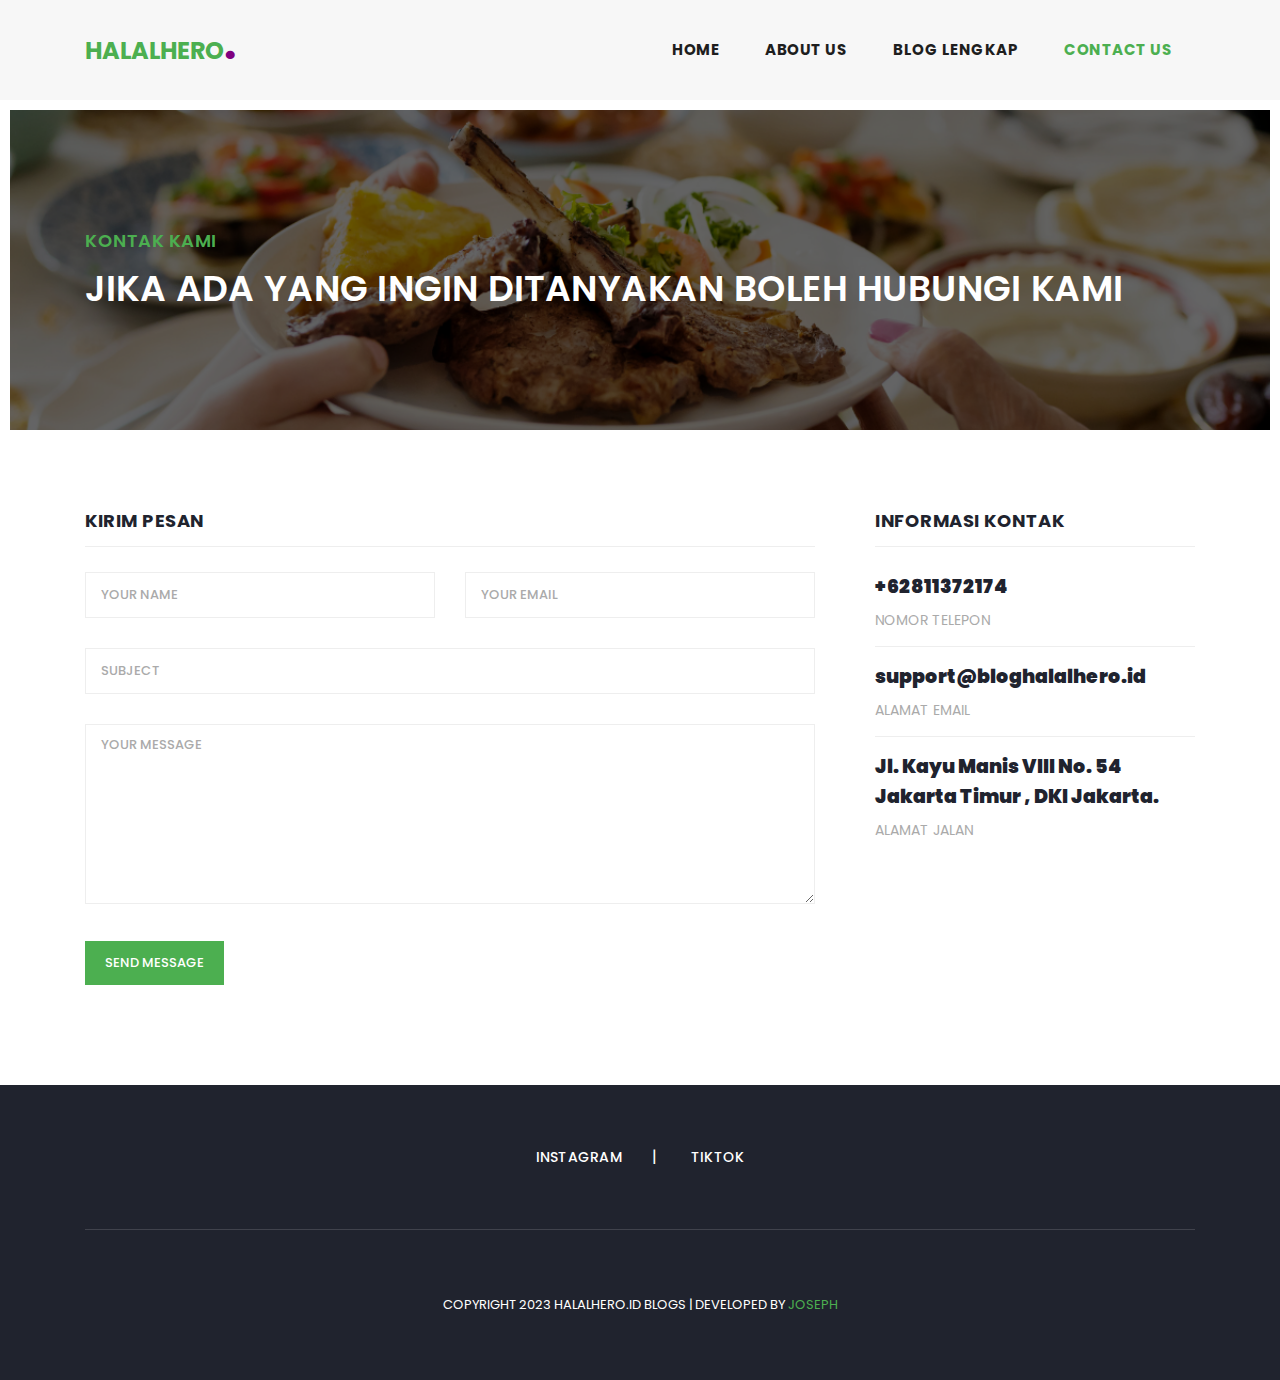
<file: contact.html>
<!DOCTYPE html>
<html lang="id">

  <head>

    <meta charset="utf-8">
    <meta name="viewport" content="width=device-width, initial-scale=1, shrink-to-fit=no">
    <meta name="description" content="Indonesia memiliki beragam makanan khas yang terkenal dengan cita rasanya yang khas dan menggugah selera. Namun, banyak makanan khas tersebut juga dianggap tidak sehat dan tidak halal karena penggunaan bahan-bahan yang kurang baik atau tidak sesuai dengan aturan syariah..">
    <meta name="keyword" content="halalhero, Halal, BPJPH, Halal indonesia, UMKM, Sertifikasi halal, Makanan minuman, kemenag">
    <meta name="author" content="halalhero.id">
    <link href="https://fonts.googleapis.com/css?family=Roboto:100,100i,300,300i,400,400i,500,500i,700,700i,900,900i&display=swap" rel="stylesheet">

    <title>Contact us About the Blogs - Halalhero.id</title>

    <!-- Bootstrap core CSS -->
    <link href="vendor/bootstrap/css/bootstrap.min.css" rel="stylesheet">


    <!-- Additional CSS Files -->
    <link rel="stylesheet" href="assets/css/fontawesome.css">
    <link rel="stylesheet" href="assets/css/templatemo-stand-blog.css">
    <link rel="stylesheet" href="assets/css/owl.css">

  </head>

  <body>

    <!-- ***** Preloader Start ***** -->
    <!-- <div id="preloader">
        <div class="jumper">
            <div></div>
            <div></div>
            <div></div>
        </div>
    </div> -->  
    <!-- ***** Preloader End ***** -->

    <!-- Header -->
    <header class="">
      <nav class="navbar navbar-expand-lg">
        <div class="container">
          <a class="navbar-brand" href="index.html"><h2 style="color: #4CAF50;">HalalHero<em style="color: purple;">.</em></h2></a>
          <button class="navbar-toggler" type="button" data-toggle="collapse" data-target="#navbarResponsive" aria-controls="navbarResponsive" aria-expanded="false" aria-label="Toggle navigation">
            <span class="navbar-toggler-icon"></span>
          </button>
          <div class="collapse navbar-collapse" id="navbarResponsive">
            <ul class="navbar-nav ml-auto">
              <li class="nav-item">
                <a class="nav-link" href="index.html">Home
                  <span class="sr-only">(current)</span>
                </a>
              </li> 
              <li class="nav-item">
                <a class="nav-link" href="https://halalhero.id">About Us</a>
              </li>
              <li class="nav-item">
                <a class="nav-link" href="blog.html">Blog Lengkap</a>
              </li>
              <!-- <li class="nav-item">
                <a class="nav-link" href="post-details.html">Blog Details</a>
              </li> -->
              <li class="nav-item active">
                <a class="nav-link" href="contact.html">Contact Us</a>
              </li>
            </ul>
          </div>
        </div>
      </nav>
    </header>

    <!-- Page Content -->
    <!-- Banner Starts Here -->
    <div class="heading-page header-text">
      <section class="page-heading">
        <div class="container">
          <div class="row">
            <div class="col-lg-12">
              <div class="text-content">
                <h4>Kontak Kami</h4>
                <h2>Jika ada yang Ingin ditanyakan Boleh Hubungi Kami</h2>
              </div>
            </div>
          </div>
        </div>
      </section>
    </div>
    
    <!-- Banner Ends Here -->


    <section class="contact-us">
      <div class="container">
        <div class="row">
        
          <div class="col-lg-12">
            <div class="down-contact">
              <div class="row">
                <div class="col-lg-8">
                  <div class="sidebar-item contact-form">
                    <div class="sidebar-heading">
                      <h2>Kirim Pesan</h2>
                    </div>
                    <div class="content">
                      <form id="contact" action="" method="post">
                        <div class="row">
                          <div class="col-md-6 col-sm-12">
                            <fieldset>
                              <input name="name" type="text" id="name" placeholder="Your name" required="">
                            </fieldset>
                          </div>
                          <div class="col-md-6 col-sm-12">
                            <fieldset>
                              <input name="email" type="text" id="email" placeholder="Your email" required="">
                            </fieldset>
                          </div>
                          <div class="col-md-12 col-sm-12">
                            <fieldset>
                              <input name="subject" type="text" id="subject" placeholder="Subject">
                            </fieldset>
                          </div>
                          <div class="col-lg-12">
                            <fieldset>
                              <textarea name="message" rows="6" id="message" placeholder="Your Message" required=""></textarea>
                            </fieldset>
                          </div>
                          <div class="col-lg-12">
                            <fieldset>
                              <button type="submit" id="form-submit" class="main-button">Send Message</button>
                            </fieldset>
                          </div>
                        </div>
                      </form>
                    </div>
                  </div>
                </div>
                <div class="col-lg-4">
                  <div class="sidebar-item contact-information">
                    <div class="sidebar-heading">
                      <h2>Informasi Kontak</h2>
                    </div>
                    <div class="content">
                      <ul>
                        <li>
                          <h5>+62811372174</h5>
                          <span>NOMOR TELEPON</span>
                        </li>
                        <li>
                          <h5>support@bloghalalhero.id</h5>
                          <span>ALAMAT EMAIL</span>
                        </li>
                        <li>
                          <h5>Jl. Kayu Manis VIII No. 54
                          	<br>Jakarta Timur , DKI Jakarta.</h5>
                          <span>ALAMAT JALAN</span>
                        </li>
                      </ul>
                    </div>
                  </div>
                </div>
              </div>
            </div>
          </div>
          
        </div>
      </div>
    </section>

    
     <footer>
      <div class="container">
        <div class="row">
          <div class="col-lg-12">
            <ul class="social-icons">
              <li><a href="#">Instagram</a></li>
              <li><a href="#">Tiktok</a></li>
            </ul>
          </div>
          <div class="col-lg-12">
            <div class="copyright-text">
              <p>Copyright 2023 Halalhero.id Blogs
                    
                 | Developed By <a href="https://pyosephhh.netlify.app">Joseph </a></p>
            </div>
          </div>
        </div>
      </div>
    </footer>

    <!-- Bootstrap core JavaScript -->
    <script src="vendor/jquery/jquery.min.js"></script>
    <script src="vendor/bootstrap/js/bootstrap.bundle.min.js"></script>

    <!-- Additional Scripts -->
    <script src="assets/js/custom.js"></script>
    <script src="assets/js/owl.js"></script>
    <script src="assets/js/slick.js"></script>
    <script src="assets/js/isotope.js"></script>
    <script src="assets/js/accordions.js"></script>

    <script language = "text/Javascript"> 
      cleared[0] = cleared[1] = cleared[2] = 0; //set a cleared flag for each field
      function clearField(t){                   //declaring the array outside of the
      if(! cleared[t.id]){                      // function makes it static and global
          cleared[t.id] = 1;  // you could use true and false, but that's more typing
          t.value='';         // with more chance of typos
          t.style.color='#fff';
          }
      }
    </script>

  </body>
</html>
</file>
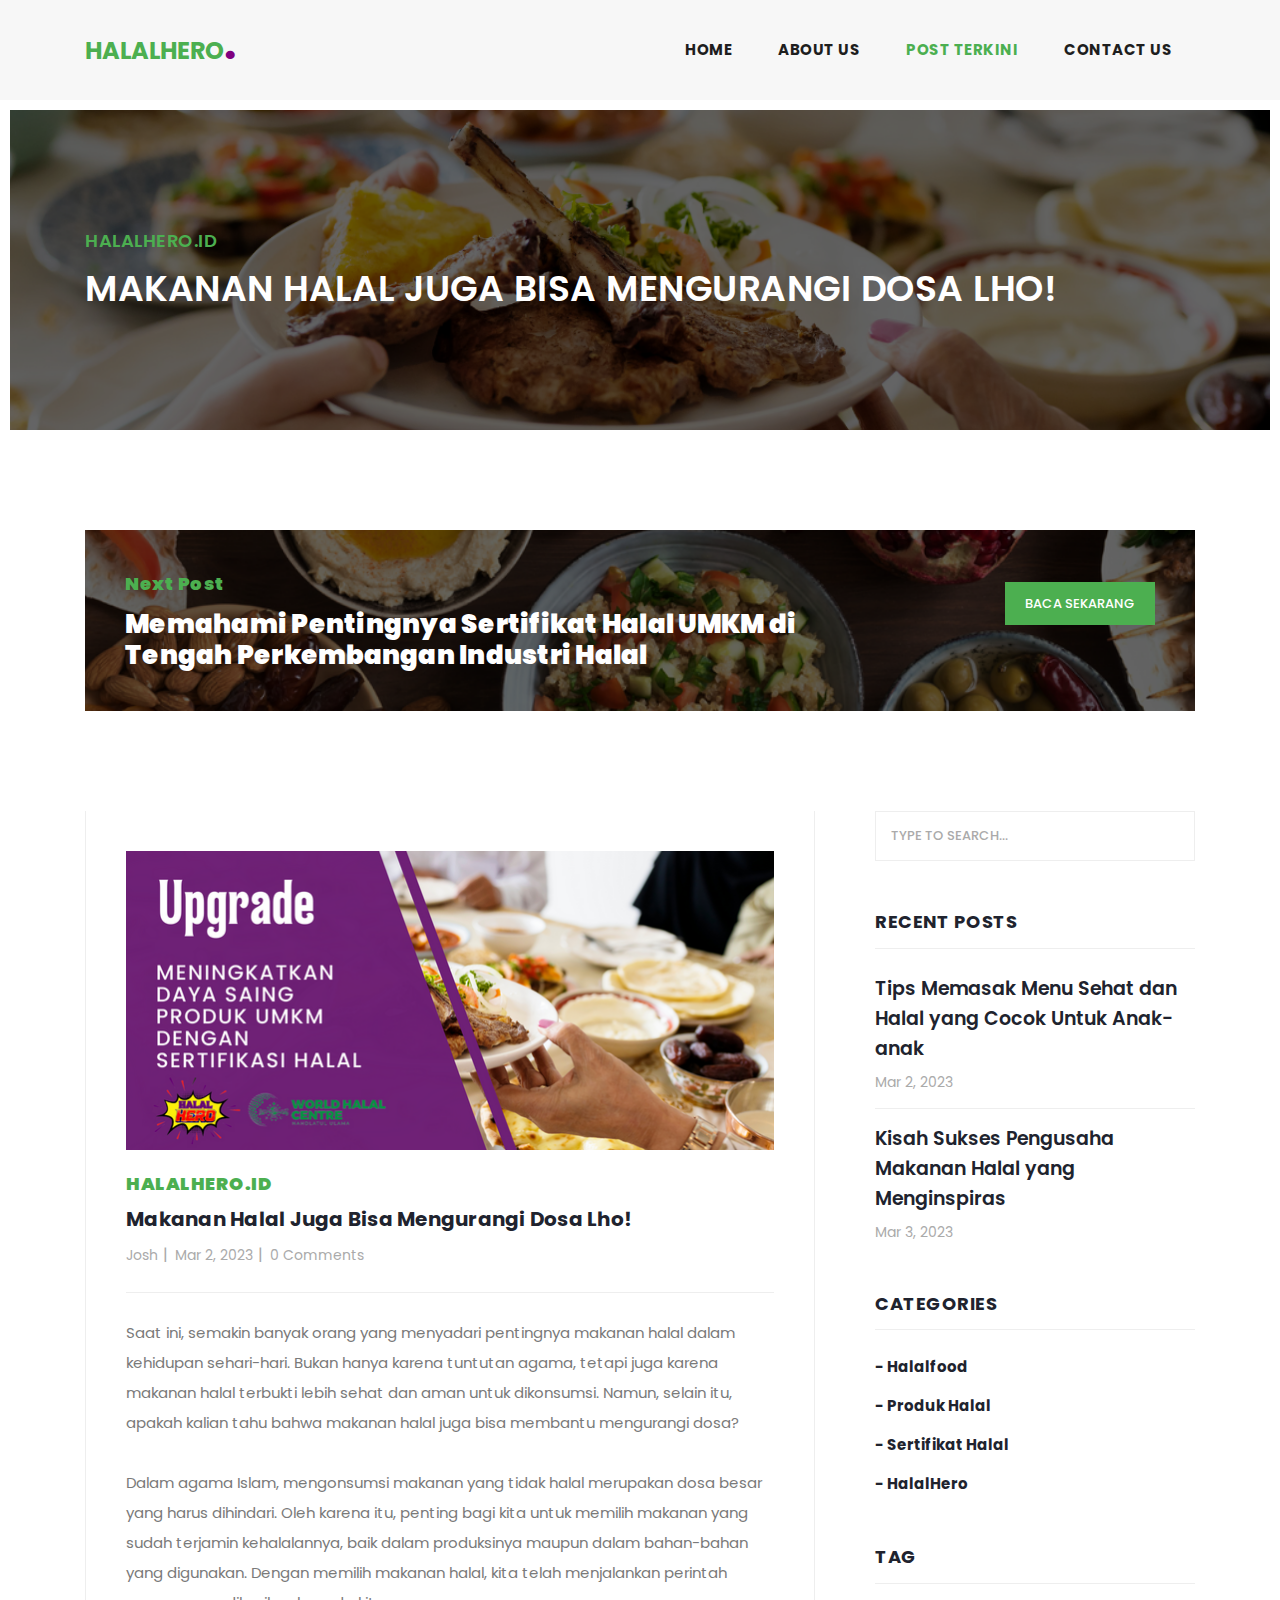
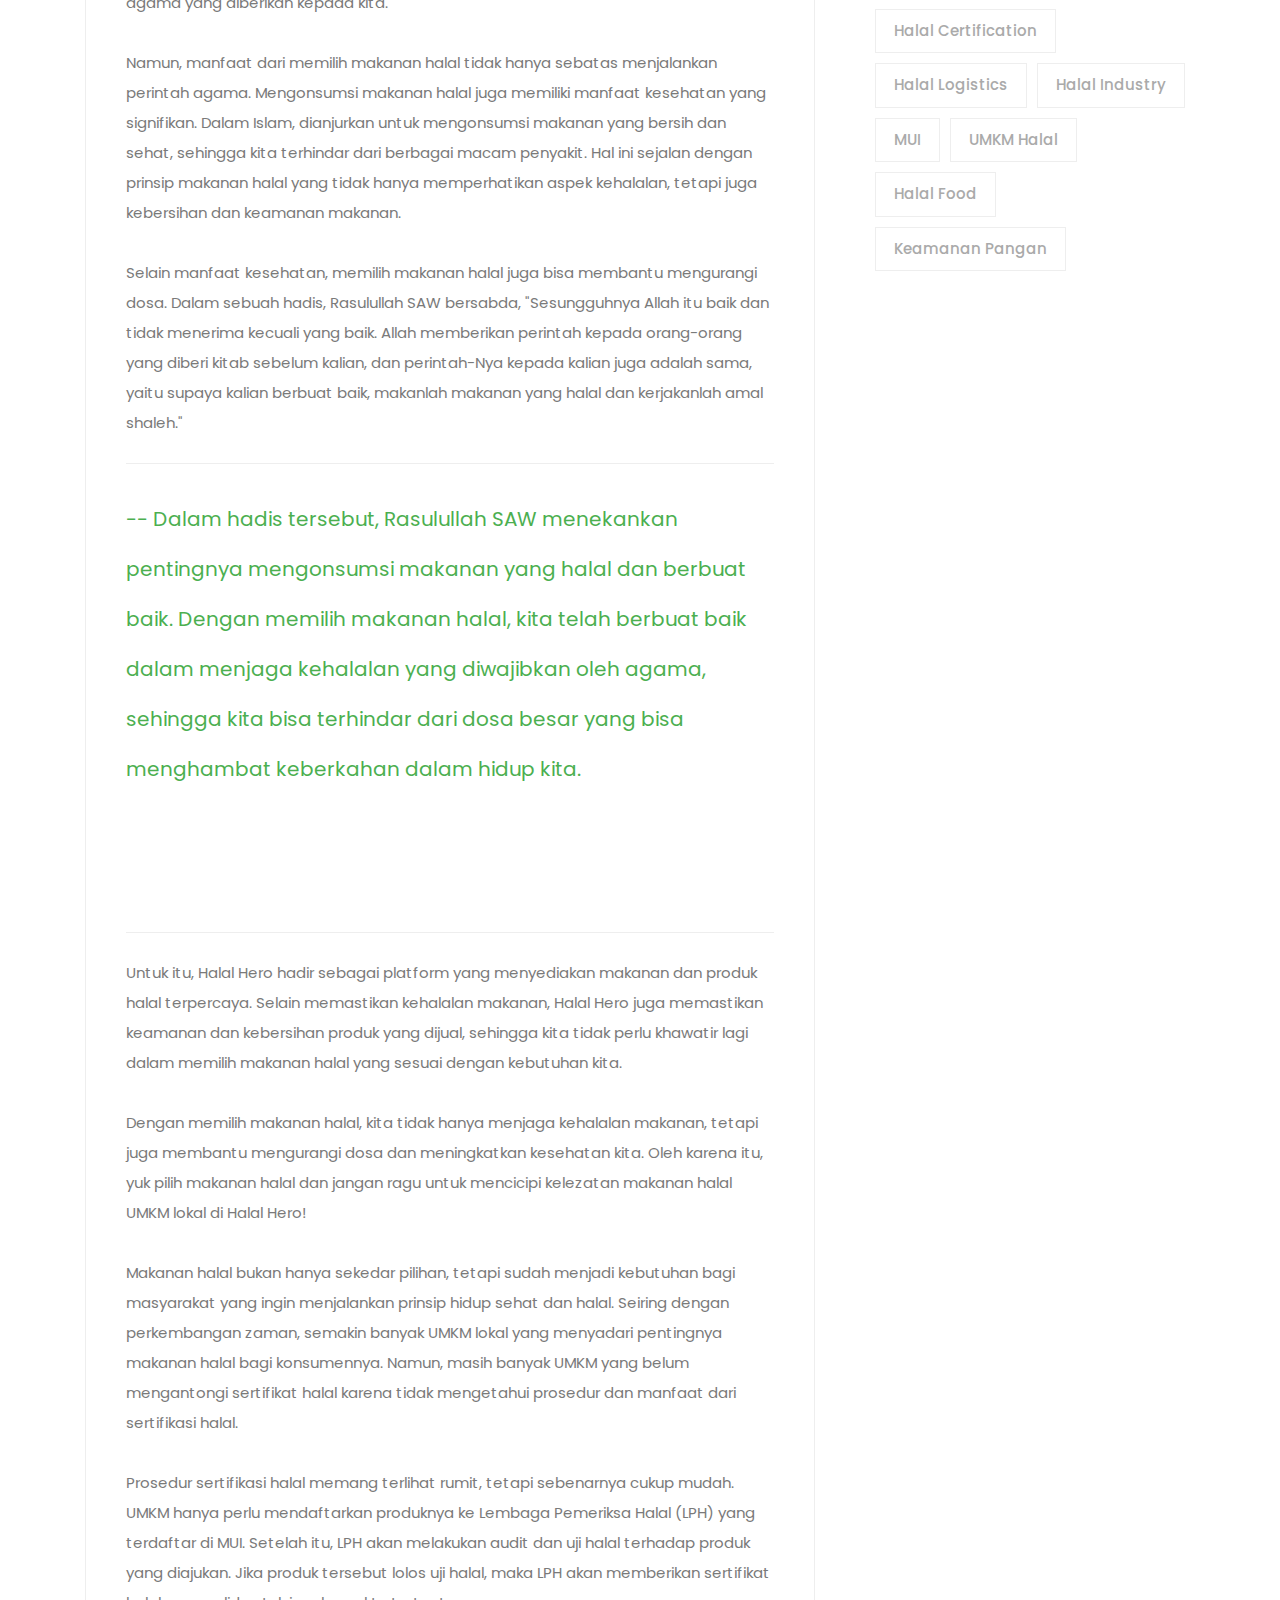
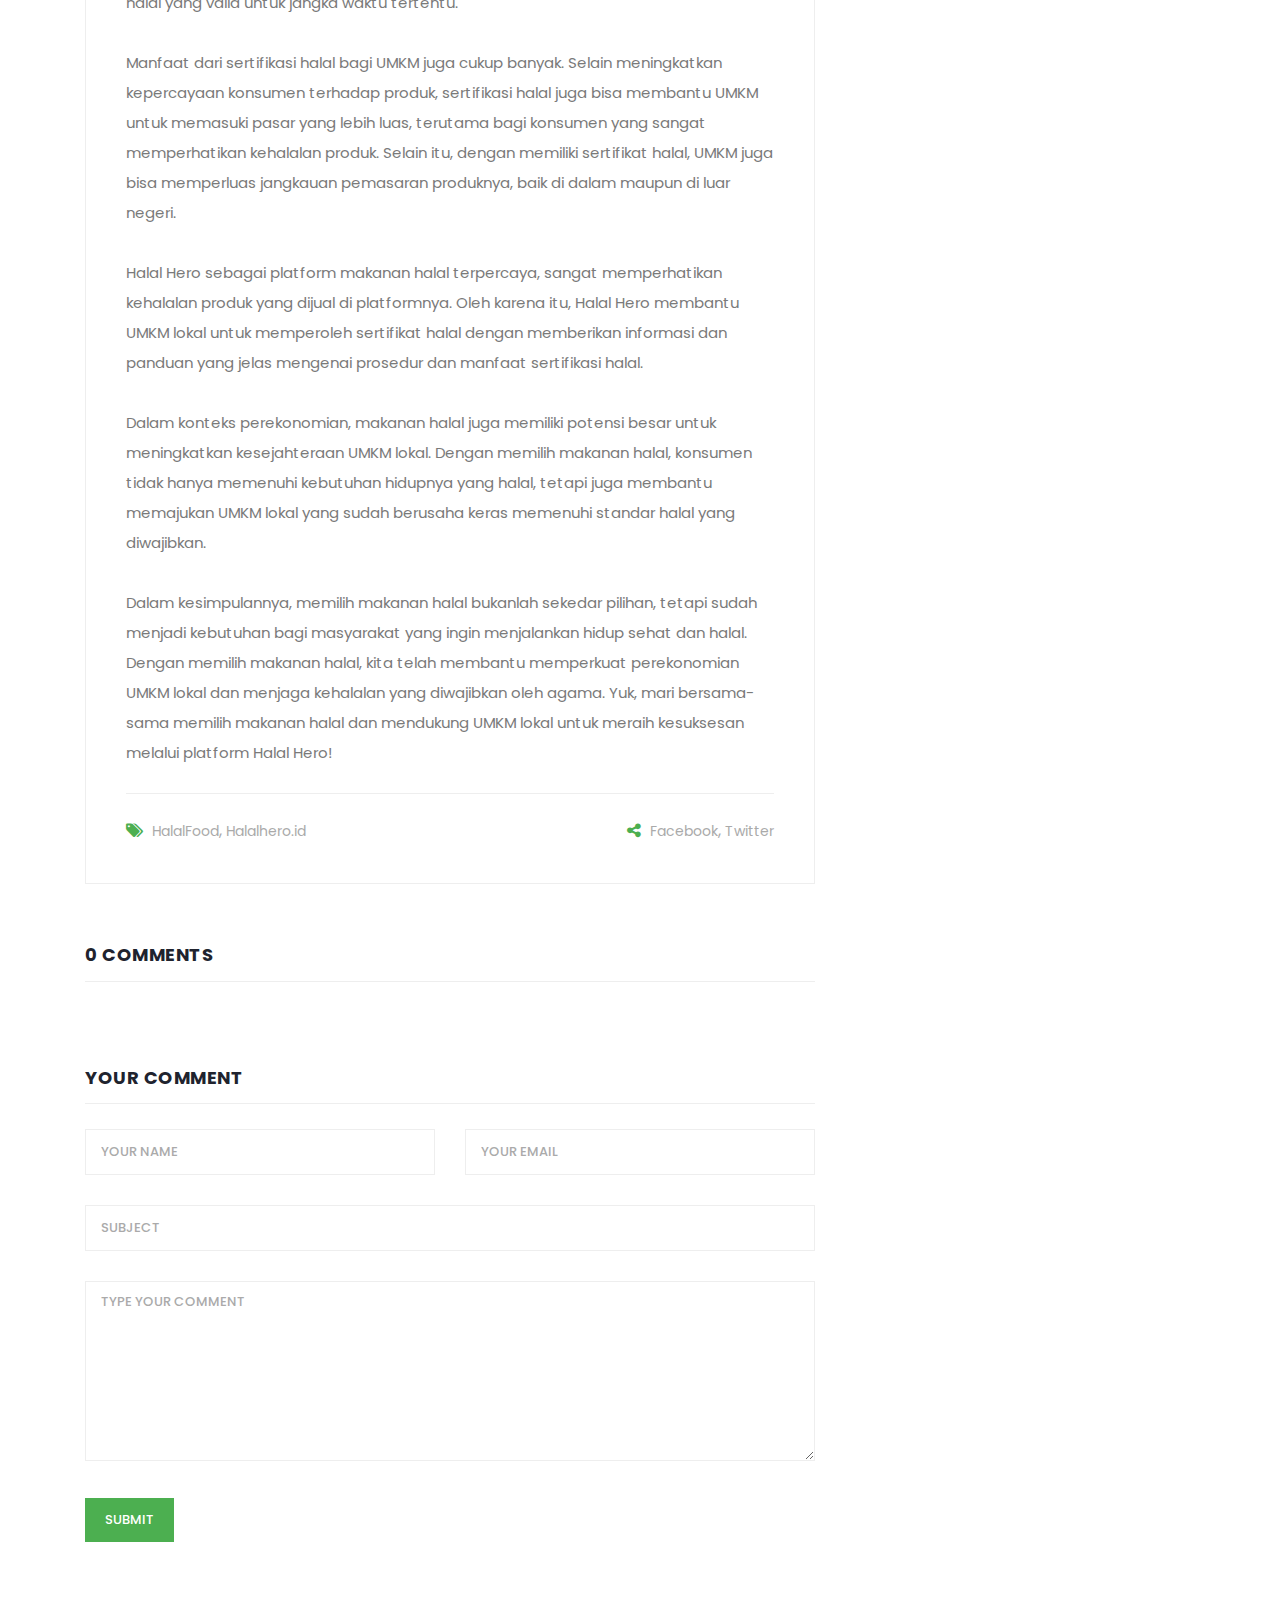
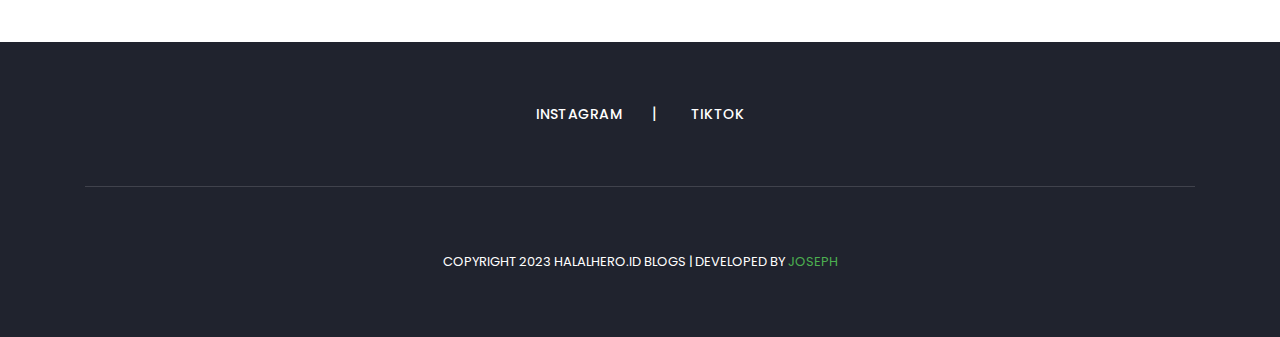
<file: makanan-halal-bisa-mengurangi-dosa-faktanya.html>
<!DOCTYPE html>
<html lang="id">

  <head>

    <meta charset="utf-8">
    <meta name="viewport" content="width=device-width, initial-scale=1, shrink-to-fit=no">
    <meta name="description" content="Indonesia memiliki beragam makanan khas yang terkenal dengan cita rasanya yang khas dan menggugah selera. Namun, banyak makanan khas tersebut juga dianggap tidak sehat dan tidak halal karena penggunaan bahan-bahan yang kurang baik atau tidak sesuai dengan aturan syariah..">
    <meta name="keyword" content="halalhero, Halal, BPJPH, Halal indonesia, UMKM, Sertifikasi halal, Makanan minuman, kemenag">
    <meta name="author" content="halalhero.id">
    <link href="https://fonts.googleapis.com/css?family=Roboto:100,100i,300,300i,400,400i,500,500i,700,700i,900,900i&display=swap" rel="stylesheet">

    <title>Makanan Halal Juga Bisa Mengurangi Dosa Lho! - Halalhero.id</title>

    <!-- Bootstrap core CSS -->
    <link href="vendor/bootstrap/css/bootstrap.min.css" rel="stylesheet">


    <!-- Additional CSS Files -->
    <link rel="stylesheet" href="assets/css/fontawesome.css">
    <link rel="stylesheet" href="assets/css/templatemo-stand-blog.css">
    <link rel="stylesheet" href="assets/css/owl.css">

  </head>

  <body>

    <!-- ***** Preloader Start ***** -->
    <!-- <div id="preloader">
        <div class="jumper">
            <div></div>
            <div></div>
            <div></div>
        </div>
    </div> -->  
    <!-- ***** Preloader End ***** -->

    <!-- Header -->
    <header class="">
      <nav class="navbar navbar-expand-lg">
        <div class="container">
          <a class="navbar-brand" href="index.html"><h2 style="color: #4CAF50;">HalalHero<em style="color: purple;">.</em></h2></a>
          <button class="navbar-toggler" type="button" data-toggle="collapse" data-target="#navbarResponsive" aria-controls="navbarResponsive" aria-expanded="false" aria-label="Toggle navigation">
            <span class="navbar-toggler-icon"></span>
          </button>
          <div class="collapse navbar-collapse" id="navbarResponsive">
            <ul class="navbar-nav ml-auto">
              <li class="nav-item">
                <a class="nav-link" href="index.html">Home
                  <span class="sr-only">(current)</span>
                </a>
              </li> 
              <li class="nav-item">
                <a class="nav-link" href="https://halalhero.id">About Us</a>
              </li>
              <li class="nav-item active">
                <a class="nav-link" href="?">Post Terkini</a>
              </li>
             <!--  <li class="nav-item">
                <a class="nav-link" href="blog.html">Blog Lengkap</a>
              </li> -->
              <!-- <li class="nav-item">
                <a class="nav-link" href="post-details.html">Blog Details</a>
              </li> -->
              <li class="nav-item">
                <a class="nav-link" href="contact.html">Contact Us</a>
              </li>
            </ul>
          </div>
        </div>
      </nav>
    </header>

    <!-- Page Content -->
    <!-- Banner Starts Here -->
    <div class="heading-page header-text">
      <section class="page-heading">
        <div class="container">
          <div class="row">
            <div class="col-lg-12">
              <div class="text-content">
                <h4>Halalhero.id</h4>
                <h2>Makanan Halal Juga Bisa Mengurangi Dosa Lho!</h2>
              </div>
            </div>
          </div>
        </div>
      </section>
    </div>
    
    <!-- Banner Ends Here -->

    <section class="call-to-action">
      <div class="container">
        <div class="row">
          <div class="col-lg-12">
            <div class="main-content">
              <div class="row">
                <div class="col-lg-8">
                  <span>Next Post</span>
                  <h4>Memahami Pentingnya Sertifikat Halal UMKM di Tengah Perkembangan Industri Halal</h4>
                </div>
                <div class="col-lg-4">
                  <div class="main-button">
                    <a rel="nofollow" href="Memahami-Pentingnya-Sertifikat-Halal-UMKM-di-Tengah-Perkembangan-Industri-Halal.html" target="_blank">Baca Sekarang</a>
                  </div>
                </div>
              </div>
            </div>
          </div>
        </div>
      </div>
    </section>


    <section class="blog-posts grid-system">
      <div class="container">
        <div class="row">
          <div class="col-lg-8">
            <div class="all-blog-posts">
              <div class="row">
                <div class="col-lg-12">
                  <div class="blog-post">
                    <div class="blog-thumb">
                      <!-- <img src="assets/images/blog-post-02.jpg" alt="halalhero, Halal, BPJPH, Halal indonesia, UMKM, Sertifikasi halal, Makanan minuman, kemenag"> -->
                    </div>
                    <div class="down-content">
                      <div class="item">
                      <img src="assets/images/postdetails01.png" class="responsiveimgs" alt="halalhero, Halal, BPJPH, Halal indonesia, UMKM, Sertifikasi halal, Makanan minuman, kemenag" style="margin-bottom: 20px; max-width: 100%;"></div>
                      <span>Halalhero.id</span>
                      <a href="?"><h4>Makanan Halal Juga Bisa Mengurangi Dosa Lho!</h4></a>
                      <ul class="post-info">
                        <li><a href="#">Josh</a></li>
                        <li><a href="#">Mar 2, 2023</a></li>
                        <li><a href="#">0 Comments</a></li>
                      </ul>
                      <p>Saat ini, semakin banyak orang yang menyadari pentingnya makanan halal dalam kehidupan sehari-hari. Bukan hanya karena tuntutan agama, tetapi juga karena makanan halal terbukti lebih sehat dan aman untuk dikonsumsi. Namun, selain itu, apakah kalian tahu bahwa makanan halal juga bisa membantu mengurangi dosa?
                      <br><br>Dalam agama Islam, mengonsumsi makanan yang tidak halal merupakan dosa besar yang harus dihindari. Oleh karena itu, penting bagi kita untuk memilih makanan yang sudah terjamin kehalalannya, baik dalam produksinya maupun dalam bahan-bahan yang digunakan. Dengan memilih makanan halal, kita telah menjalankan perintah agama yang diberikan kepada kita.
                      <br><br>Namun, manfaat dari memilih makanan halal tidak hanya sebatas menjalankan perintah agama. Mengonsumsi makanan halal juga memiliki manfaat kesehatan yang signifikan. Dalam Islam, dianjurkan untuk mengonsumsi makanan yang bersih dan sehat, sehingga kita terhindar dari berbagai macam penyakit. Hal ini sejalan dengan prinsip makanan halal yang tidak hanya memperhatikan aspek kehalalan, tetapi juga kebersihan dan keamanan makanan.
                      <br><br>
                      Selain manfaat kesehatan, memilih makanan halal juga bisa membantu mengurangi dosa. Dalam sebuah hadis, Rasulullah SAW bersabda, "Sesungguhnya Allah itu baik dan tidak menerima kecuali yang baik. Allah memberikan perintah kepada orang-orang yang diberi kitab sebelum kalian, dan perintah-Nya kepada kalian juga adalah sama, yaitu supaya kalian berbuat baik, makanlah makanan yang halal dan kerjakanlah amal shaleh."
                      <br></p>

                      <h3 class="quote" style="font-size: 20px; line-height: 50px;font-weight: normal; padding: 0px 25px 0px 0px; margin: 30px 0 65px 0 !important; position: relative; color: #4CAF50;">-- Dalam hadis tersebut, Rasulullah SAW menekankan pentingnya mengonsumsi makanan yang halal dan berbuat baik. Dengan memilih makanan halal, kita telah berbuat baik dalam menjaga kehalalan yang diwajibkan oleh agama, sehingga kita bisa terhindar dari dosa besar yang bisa menghambat keberkahan dalam hidup kita. </h3> <br><br>

                      <p>Untuk itu, Halal Hero hadir sebagai platform yang menyediakan makanan dan produk halal terpercaya. Selain memastikan kehalalan makanan, Halal Hero juga memastikan keamanan dan kebersihan produk yang dijual, sehingga kita tidak perlu khawatir lagi dalam memilih makanan halal yang sesuai dengan kebutuhan kita.
                        <br><br>
                      Dengan memilih makanan halal, kita tidak hanya menjaga kehalalan makanan, tetapi juga membantu mengurangi dosa dan meningkatkan kesehatan kita. Oleh karena itu, yuk pilih makanan halal dan jangan ragu untuk mencicipi kelezatan makanan halal UMKM lokal di Halal Hero!
                      <br><br>
                      Makanan halal bukan hanya sekedar pilihan, tetapi sudah menjadi kebutuhan bagi masyarakat yang ingin menjalankan prinsip hidup sehat dan halal. Seiring dengan perkembangan zaman, semakin banyak UMKM lokal yang menyadari pentingnya makanan halal bagi konsumennya. Namun, masih banyak UMKM yang belum mengantongi sertifikat halal karena tidak mengetahui prosedur dan manfaat dari sertifikasi halal.
                      <br><br>
                      Prosedur sertifikasi halal memang terlihat rumit, tetapi sebenarnya cukup mudah. UMKM hanya perlu mendaftarkan produknya ke Lembaga Pemeriksa Halal (LPH) yang terdaftar di MUI. Setelah itu, LPH akan melakukan audit dan uji halal terhadap produk yang diajukan. Jika produk tersebut lolos uji halal, maka LPH akan memberikan sertifikat halal yang valid untuk jangka waktu tertentu.
                      <br><br>
                      Manfaat dari sertifikasi halal bagi UMKM juga cukup banyak. Selain meningkatkan kepercayaan konsumen terhadap produk, sertifikasi halal juga bisa membantu UMKM untuk memasuki pasar yang lebih luas, terutama bagi konsumen yang sangat memperhatikan kehalalan produk. Selain itu, dengan memiliki sertifikat halal, UMKM juga bisa memperluas jangkauan pemasaran produknya, baik di dalam maupun di luar negeri.
                      <br><br>
                      Halal Hero sebagai platform makanan halal terpercaya, sangat memperhatikan kehalalan produk yang dijual di platformnya. Oleh karena itu, Halal Hero membantu UMKM lokal untuk memperoleh sertifikat halal dengan memberikan informasi dan panduan yang jelas mengenai prosedur dan manfaat sertifikasi halal.
                      <br><br>
                      Dalam konteks perekonomian, makanan halal juga memiliki potensi besar untuk meningkatkan kesejahteraan UMKM lokal. Dengan memilih makanan halal, konsumen tidak hanya memenuhi kebutuhan hidupnya yang halal, tetapi juga membantu memajukan UMKM lokal yang sudah berusaha keras memenuhi standar halal yang diwajibkan.
                      <br><br>
                      Dalam kesimpulannya, memilih makanan halal bukanlah sekedar pilihan, tetapi sudah menjadi kebutuhan bagi masyarakat yang ingin menjalankan hidup sehat dan halal. Dengan memilih makanan halal, kita telah membantu memperkuat perekonomian UMKM lokal dan menjaga kehalalan yang diwajibkan oleh agama. Yuk, mari bersama-sama memilih makanan halal dan mendukung UMKM lokal untuk meraih kesuksesan melalui platform Halal Hero!</p>
                      <div class="post-options">
                        <div class="row">
                          <div class="col-6">
                            <ul class="post-tags">
                              <li><i class="fa fa-tags"></i></li>
                              <li><a href="#">HalalFood</a>,</li>
                              <li><a href="#">Halalhero.id</a></li>
                            </ul>
                          </div>
                          <div class="col-6">
                            <ul class="post-share">
                              <li><i class="fa fa-share-alt"></i></li>
                              <li><a href="#">Facebook</a>,</li>
                              <li><a href="#"> Twitter</a></li>
                            </ul>
                          </div>
                        </div>
                      </div>
                    </div>
                  </div>
                </div>
                <div class="col-lg-12">
                  <div class="sidebar-item comments">
                    <div class="sidebar-heading">
                      <h2>0 comments</h2>
                    </div>
                    <!-- <div class="content">
                      <ul>
                        <li>
                          <div class="author-thumb">
                            <img src="assets/images/comment-author-01.jpg" alt="halalhero, Halal, BPJPH, Halal indonesia, UMKM, Sertifikasi halal, Makanan minuman, kemenag">
                          </div>
                          <div class="right-content">
                            <h4>Charles Kate<span>May 16, 2020</span></h4>
                            <p>Fusce ornare mollis eros. Duis et diam vitae justo fringilla condimentum eu quis leo. Vestibulum id turpis porttitor sapien facilisis scelerisque. Curabitur a nisl eu lacus convallis eleifend posuere id tellus.</p>
                          </div>
                        </li>
                        <li class="replied">
                          <div class="author-thumb">
                            <img src="assets/images/comment-author-02.jpg" alt="halalhero, Halal, BPJPH, Halal indonesia, UMKM, Sertifikasi halal, Makanan minuman, kemenag">
                          </div>
                          <div class="right-content">
                            <h4>Thirteen Man<span>May 20, 2020</span></h4>
                            <p>In porta urna sed venenatis sollicitudin. Praesent urna sem, pulvinar vel mattis eget.</p>
                          </div>
                        </li>
                        <li>
                          <div class="author-thumb">
                            <img src="assets/images/comment-author-03.jpg" alt="halalhero, Halal, BPJPH, Halal indonesia, UMKM, Sertifikasi halal, Makanan minuman, kemenag">
                          </div>
                          <div class="right-content">
                            <h4>Belisimo Mama<span>May 16, 2020</span></h4>
                            <p>Nullam nec pharetra nibh. Cras tortor nulla, faucibus id tincidunt in, ultrices eget ligula. Sed vitae suscipit ligula. Vestibulum id turpis volutpat, lobortis turpis ac, molestie nibh.</p>
                          </div>
                        </li>
                        <li class="replied">
                          <div class="author-thumb">
                            <img src="assets/images/comment-author-02.jpg" alt="halalhero, Halal, BPJPH, Halal indonesia, UMKM, Sertifikasi halal, Makanan minuman, kemenag">
                          </div>
                          <div class="right-content">
                            <h4>Thirteen Man<span>May 22, 2020</span></h4>
                            <p>Mauris sit amet justo vulputate, cursus massa congue, vestibulum odio. Aenean elit nunc, gravida in erat sit amet, feugiat viverra leo.</p>
                          </div>
                        </li>
                      </ul>
                    </div> -->
                  </div>
                </div>
                <div class="col-lg-12">
                  <div class="sidebar-item submit-comment">
                    <div class="sidebar-heading">
                      <h2>Your comment</h2>
                    </div>
                    <div class="content">
                      <form id="comment" action="#" method="post">
                        <div class="row">
                          <div class="col-md-6 col-sm-12">
                            <fieldset>
                              <input name="name" type="text" id="name" placeholder="Your name" required="">
                            </fieldset>
                          </div>
                          <div class="col-md-6 col-sm-12">
                            <fieldset>
                              <input name="email" type="text" id="email" placeholder="Your email" required="">
                            </fieldset>
                          </div>
                          <div class="col-md-12 col-sm-12">
                            <fieldset>
                              <input name="subject" type="text" id="subject" placeholder="Subject">
                            </fieldset>
                          </div>
                          <div class="col-lg-12">
                            <fieldset>
                              <textarea name="message" rows="6" id="message" placeholder="Type your comment" required=""></textarea>
                            </fieldset>
                          </div>
                          <div class="col-lg-12">
                            <fieldset>
                              <button type="submit" id="form-submit" class="main-button">Submit</button>
                            </fieldset>
                          </div>
                        </div>
                      </form>
                    </div>
                  </div>
                </div>
              </div>
            </div>
          </div>
          <div class="col-lg-4">
            <div class="sidebar">
              <div class="row">
                <div class="col-lg-12">
                  <div class="sidebar-item search">
                    <form id="search_form" name="gs" method="GET" action="#">
                      <input type="text" name="q" class="searchText" placeholder="type to search..." autocomplete="on">
                    </form>
                  </div>
                </div>
                <div class="col-lg-12">
                  <div class="sidebar-item recent-posts">
                    <div class="sidebar-heading">
                      <h2>Recent Posts</h2>
                    </div>
                    <div class="content">
                      <ul>
                       <!--  <li><a href="10-makanan-khas-indonesia-yang-sehat-dan-halal.html">
                          <h5>10 Makanan Khas Indonesia yang Bisa Dijadikan Makanan Sehat dan Halal</h5>
                          <span>Mar 2, 2023</span>
                        </a></li> -->
                        <li><a href="tips-memasak-menu-sehat-dan-halal.html">
                          <h5>Tips Memasak Menu Sehat dan Halal yang Cocok Untuk Anak-anak</h5>
                          <span>Mar 2, 2023</span>
                        </a></li>
                        <li><a href="kisah-sukses-pengusaha-makanan-halal-yang-menginspirasi.html">
                          <h5>Kisah Sukses Pengusaha Makanan Halal yang Menginspiras</h5>
                          <span>Mar 3, 2023</span>
                        </a></li>
                      </ul>
                    </div>
                  </div>
                </div>
                <div class="col-lg-12">
                  <div class="sidebar-item categories">
                    <div class="sidebar-heading">
                      <h2>Categories</h2>
                    </div>
                    <div class="content">
                      <ul>
                        <li><a href="#">- Halalfood</a></li>
                        <li><a href="#">- Produk Halal</a></li>
                        <li><a href="#">- Sertifikat Halal</a></li>
                        <li><a href="#">- HalalHero</a></li>
                      </ul>
                    </div>
                  </div>
                </div>
                <div class="col-lg-12">
                  <div class="sidebar-item tags">
                    <div class="sidebar-heading">
                      <h2>Tag</h2>
                    </div>
                    <div class="content">
                      <ul>
                        <li><a href="#">Halal Certification</a></li>
                        <li><a href="#">Halal Logistics</a></li>
                        <li><a href="#">Halal Industry</a></li>
                        <li><a href="#">MUI</a></li>
                        <li><a href="#">UMKM Halal</a></li>
                        <li><a href="#">Halal Food</a></li>
                        <li><a href="#">Keamanan Pangan</a></li>
                      </ul>
                    </div>
                  </div>
                </div>
              </div>
            </div>
          </div>
        </div>
      </div>
    </section>

    
    
    <footer>
      <div class="container">
        <div class="row">
          <div class="col-lg-12">
            <ul class="social-icons">
              <li><a href="#">Instagram</a></li>
              <li><a href="#">Tiktok</a></li>
            </ul>
          </div>
          <div class="col-lg-12">
            <div class="copyright-text">
              <p>Copyright 2023 Halalhero.id Blogs
                    
                 | Developed By <a href="https://pyosephhh.netlify.app">Joseph </a></p>
            </div>
          </div>
        </div>
      </div>
    </footer>

    <!-- Bootstrap core JavaScript -->
    <script src="vendor/jquery/jquery.min.js"></script>
    <script src="vendor/bootstrap/js/bootstrap.bundle.min.js"></script>

    <!-- Additional Scripts -->
    <script src="assets/js/custom.js"></script>
    <script src="assets/js/owl.js"></script>
    <script src="assets/js/slick.js"></script>
    <script src="assets/js/isotope.js"></script>
    <script src="assets/js/accordions.js"></script>

    <script language = "text/Javascript"> 
      cleared[0] = cleared[1] = cleared[2] = 0; //set a cleared flag for each field
      function clearField(t){                   //declaring the array outside of the
      if(! cleared[t.id]){                      // function makes it static and global
          cleared[t.id] = 1;  // you could use true and false, but that's more typing
          t.value='';         // with more chance of typos
          t.style.color='#fff';
          }
      }
    </script>

  </body>
</html>
</file>
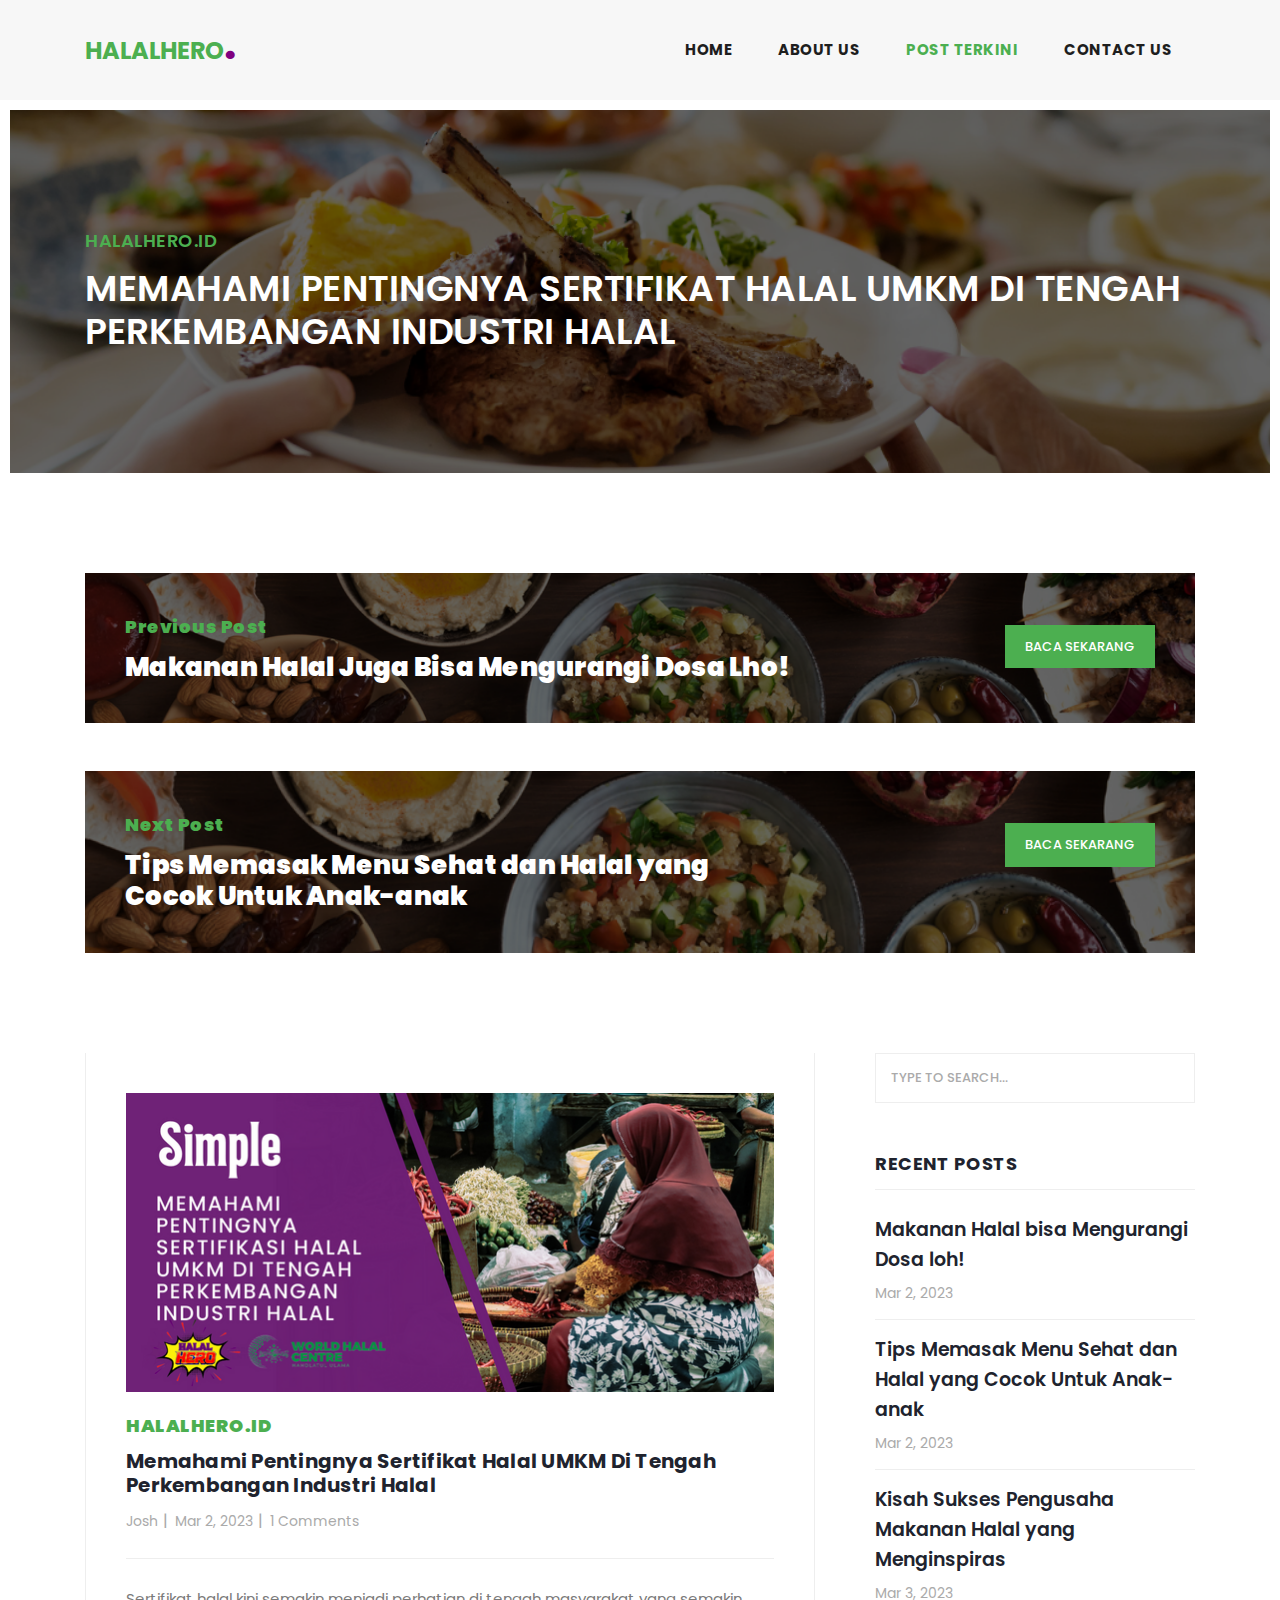
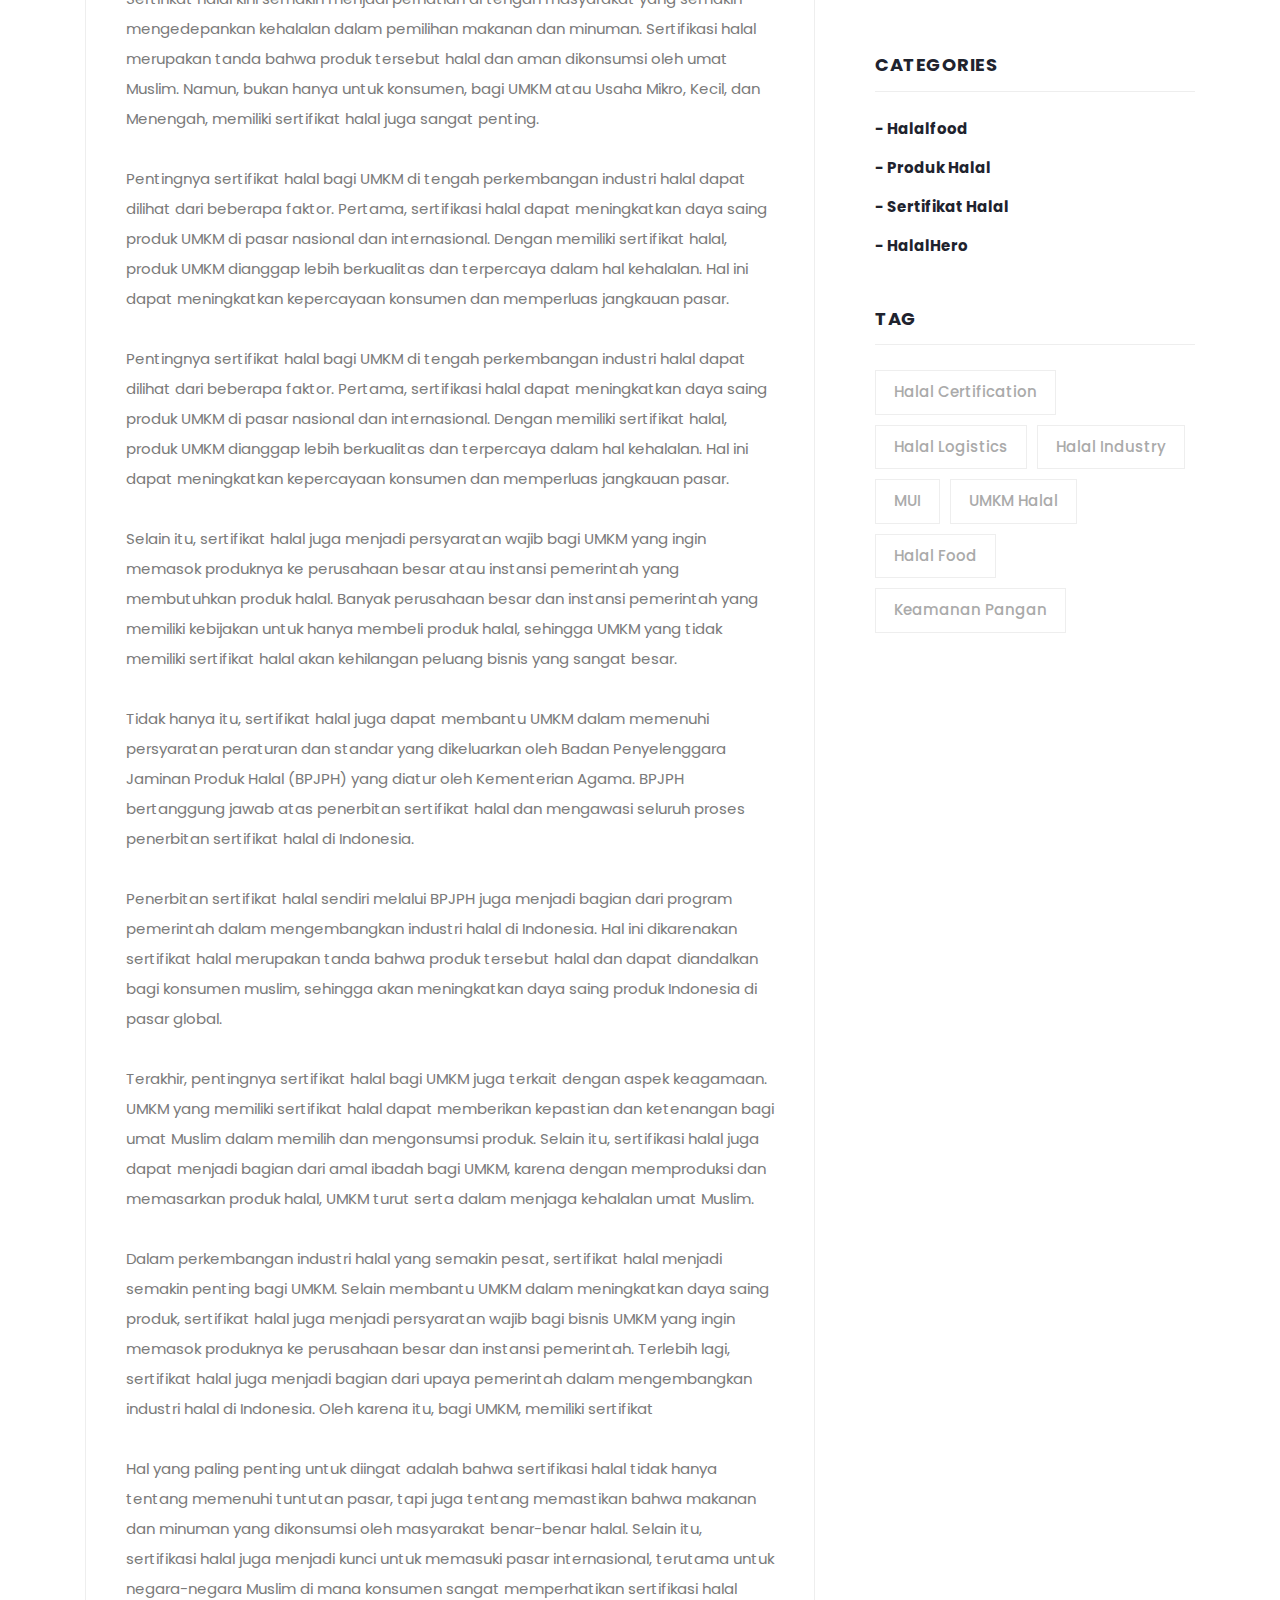
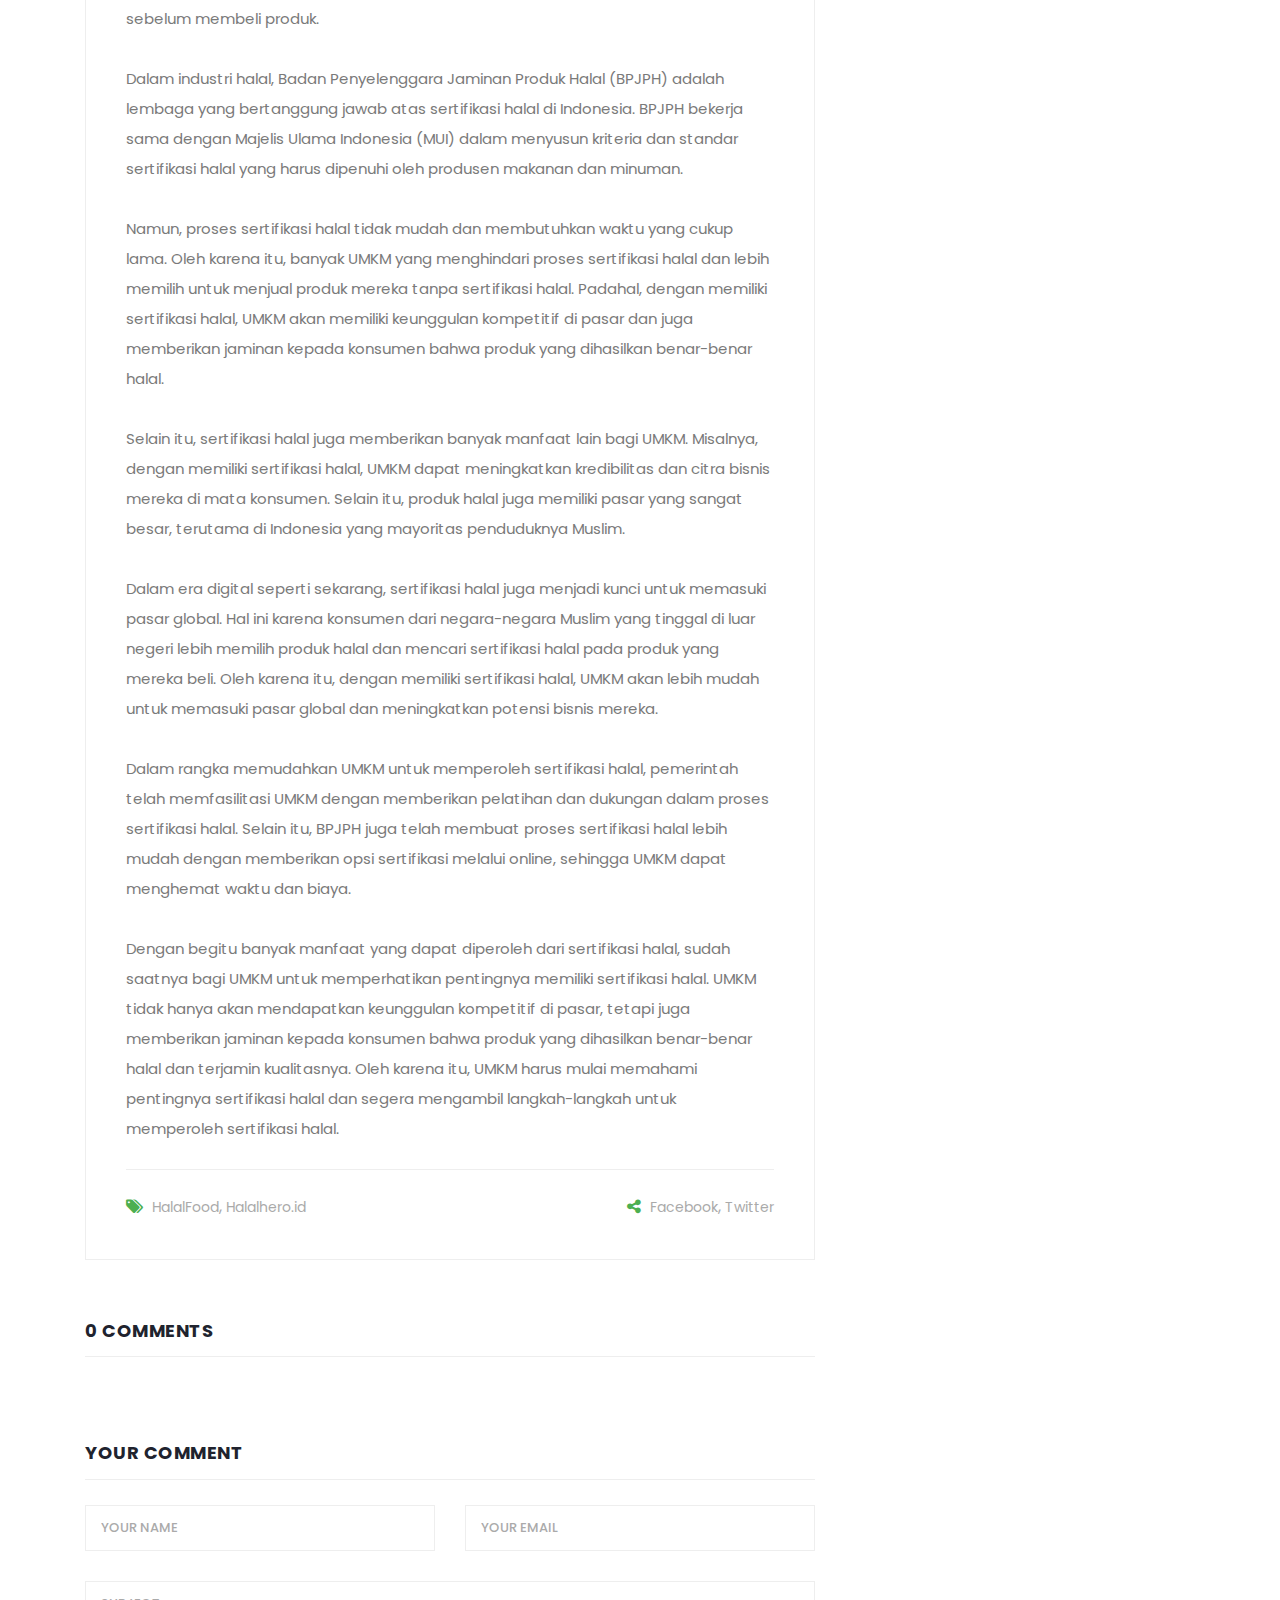
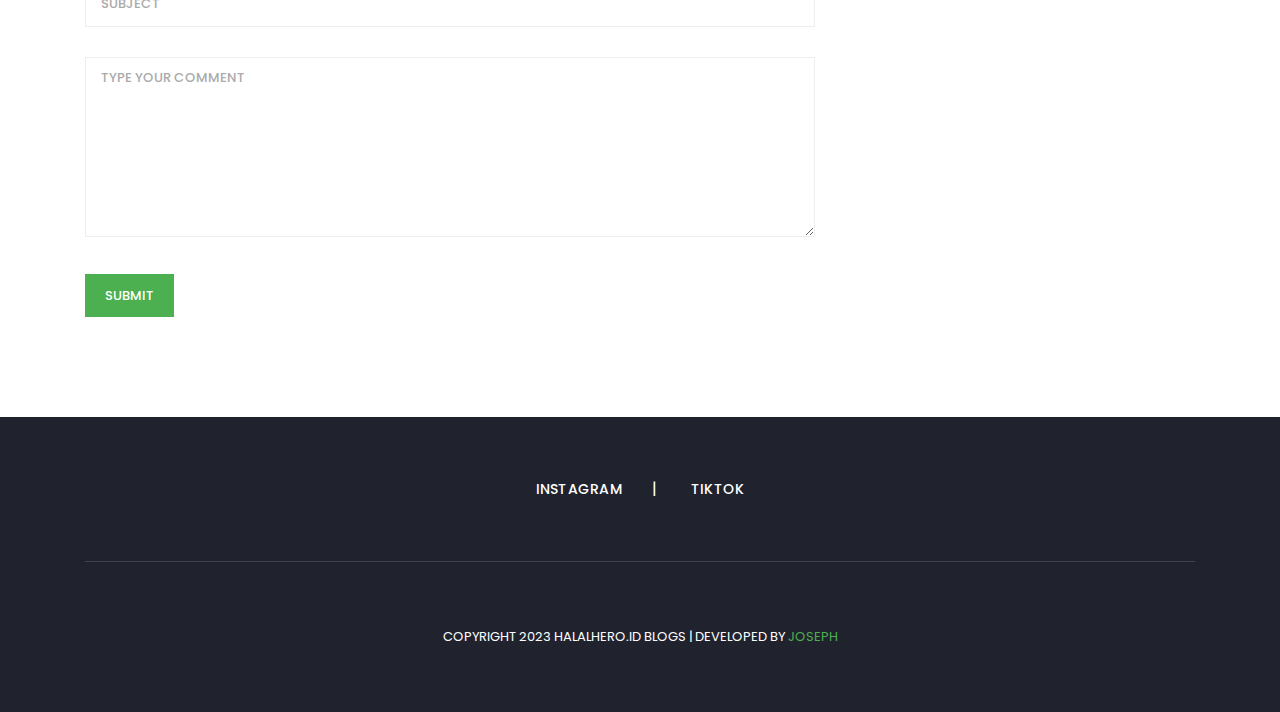
<file: Memahami-Pentingnya-Sertifikat-Halal-UMKM-di-Tengah-Perkembangan-Industri-Halal.html>
<!DOCTYPE html>
<html lang="id">

  <head>

    <meta charset="utf-8">
    <meta name="viewport" content="width=device-width, initial-scale=1, shrink-to-fit=no">
    <meta name="description" content="Sertifikat halal kini semakin menjadi perhatian di tengah masyarakat yang semakin mengedepankan kehalalan dalam pemilihan makanan dan minuman. Sertifikasi halal merupakan tanda bahwa produk tersebut halal dan aman...">
    <meta name="keyword" content="sihalal, halalhero, Halal, BPJPH, Halal indonesia, UMKM, Sertifikasi halal, Makanan minuman, kemenag">
    <meta name="author" content="halalhero.id">
    <link href="https://fonts.googleapis.com/css?family=Roboto:100,100i,300,300i,400,400i,500,500i,700,700i,900,900i&display=swap" rel="stylesheet">

    <title>Memahami Pentingnya Sertifikat Halal UMKM di Tengah Perkembangan Industri Halal - Halalhero.id</title>

    <!-- Bootstrap core CSS -->
    <link href="vendor/bootstrap/css/bootstrap.min.css" rel="stylesheet">


    <!-- Additional CSS Files -->
    <link rel="stylesheet" href="assets/css/fontawesome.css">
    <link rel="stylesheet" href="assets/css/templatemo-stand-blog.css">
    <link rel="stylesheet" href="assets/css/owl.css">

  </head>

  <body>

    <!-- ***** Preloader Start ***** -->
    <!-- <div id="preloader">
        <div class="jumper">
            <div></div>
            <div></div>
            <div></div>
        </div>
    </div> -->  
    <!-- ***** Preloader End ***** -->

    <!-- Header -->
    <header class="">
      <nav class="navbar navbar-expand-lg">
        <div class="container">
          <a class="navbar-brand" href="index.html"><h2 style="color: #4CAF50;">HalalHero<em style="color: purple;">.</em></h2></a>
          <button class="navbar-toggler" type="button" data-toggle="collapse" data-target="#navbarResponsive" aria-controls="navbarResponsive" aria-expanded="false" aria-label="Toggle navigation">
            <span class="navbar-toggler-icon"></span>
          </button>
          <div class="collapse navbar-collapse" id="navbarResponsive">
            <ul class="navbar-nav ml-auto">
              <li class="nav-item">
                <a class="nav-link" href="index.html">Home
                  <span class="sr-only">(current)</span>
                </a>
              </li> 
              <li class="nav-item">
                <a class="nav-link" href="https://halalhero.id">About Us</a>
              </li>
              <li class="nav-item active">
                <a class="nav-link" href="?">Post Terkini</a>
              </li>
              <!-- <li class="nav-item">
                <a class="nav-link" href="blog.html">Blog Lengkap</a>
              </li> -->
              <!-- <li class="nav-item">
                <a class="nav-link" href="post-details.html">Blog Details</a>
              </li> -->
              <li class="nav-item">
                <a class="nav-link" href="contact.html">Contact Us</a>
              </li>
            </ul>
          </div>
        </div>
      </nav>
    </header>

    <!-- Page Content -->
    <!-- Banner Starts Here -->
    <div class="heading-page header-text">
      <section class="page-heading">
        <div class="container">
          <div class="row">
            <div class="col-lg-12">
              <div class="text-content">
                <h4>Halalhero.id</h4>
                <h2>Memahami Pentingnya Sertifikat Halal UMKM di Tengah Perkembangan Industri Halal</h2>
              </div>
            </div>
          </div>
        </div>
      </section>
    </div>
    
    <!-- Banner Ends Here -->

    <section class="call-to-action">
      <div class="container">
        <div class="row">
          <div class="col-lg-12">
            <div class="main-content">
              <div class="row">
                <div class="col-lg-8">
                  <span>Previous Post</span>
                  <h4>Makanan Halal Juga Bisa Mengurangi Dosa Lho!</h4>
                </div>
                <div class="col-lg-4">
                <div class="main-button">
                    <a rel="nofollow" href="makanan-halal-bisa-mengurangi-dosa-faktanya.html" target="_parent">Baca Sekarang</a>
                </div>
                </div>
              </div>
            </div>
            <br><br>
            <div class="main-content">
              <div class="row">
                <div class="col-lg-8">
                  <span>Next Post</span>
                  <h4>Tips Memasak Menu Sehat dan Halal yang Cocok Untuk Anak-anak</h4>
                </div>
                <div class="col-lg-4">
                  <div class="main-button">
                    <a rel="nofollow" href="tips-memasak-menu-sehat-dan-halal.html" target="_parent">Baca Sekarang</a>
                  </div>
                </div>
              </div>
            </div>
          </div>
        </div>
      </div>
    </section>


    <section class="blog-posts grid-system">
      <div class="container">
        <div class="row">
          <div class="col-lg-8">
            <div class="all-blog-posts">
              <div class="row">
                <div class="col-lg-12">
                  <div class="blog-post">
                    <!-- <div class="blog-thumb">
                      <img src="assets/images/blog-post-02.jpg" alt="halalhero, Halal, BPJPH, Halal indonesia, UMKM, Sertifikasi halal, Makanan minuman, kemenag">
                    </div> -->
                    <div class="down-content">
                      <div class="item">
                      <img src="assets/images/postdetails02.png" class="responsiveimgs" alt="halalhero, Halal, BPJPH, Halal indonesia, UMKM, Sertifikasi halal, Makanan minuman, kemenag" style="margin-bottom: 20px; max-width: 100%;"></div>
                      <span>Halalhero.id</span>
                      <a href="post-details.html"><h4>Memahami Pentingnya Sertifikat Halal UMKM di Tengah Perkembangan Industri Halal</h4></a>
                      <ul class="post-info">
                        <li><a href="#">Josh</a></li>
                        <li><a href="#">Mar 2, 2023</a></li>
                        <li><a href="#">1 Comments</a></li>
                      </ul>
                      <p>Sertifikat halal kini semakin menjadi perhatian di tengah masyarakat yang semakin mengedepankan kehalalan dalam pemilihan makanan dan minuman. Sertifikasi halal merupakan tanda bahwa produk tersebut halal dan aman dikonsumsi oleh umat Muslim. Namun, bukan hanya untuk konsumen, bagi UMKM atau Usaha Mikro, Kecil, dan Menengah, memiliki sertifikat halal juga sangat penting.
                      <br><br>Pentingnya sertifikat halal bagi UMKM di tengah perkembangan industri halal dapat dilihat dari beberapa faktor. Pertama, sertifikasi halal dapat meningkatkan daya saing produk UMKM di pasar nasional dan internasional. Dengan memiliki sertifikat halal, produk UMKM dianggap lebih berkualitas dan terpercaya dalam hal kehalalan. Hal ini dapat meningkatkan kepercayaan konsumen dan memperluas jangkauan pasar. <br><br>
                      Pentingnya sertifikat halal bagi UMKM di tengah perkembangan industri halal dapat dilihat dari beberapa faktor. Pertama, sertifikasi halal dapat meningkatkan daya saing produk UMKM di pasar nasional dan internasional. Dengan memiliki sertifikat halal, produk UMKM dianggap lebih berkualitas dan terpercaya dalam hal kehalalan. Hal ini dapat meningkatkan kepercayaan konsumen dan memperluas jangkauan pasar. <br><br>
                      Selain itu, sertifikat halal juga menjadi persyaratan wajib bagi UMKM yang ingin memasok produknya ke perusahaan besar atau instansi pemerintah yang membutuhkan produk halal. Banyak perusahaan besar dan instansi pemerintah yang memiliki kebijakan untuk hanya membeli produk halal, sehingga UMKM yang tidak memiliki sertifikat halal akan kehilangan peluang bisnis yang sangat besar. <br><br> Tidak hanya itu, sertifikat halal juga dapat membantu UMKM dalam memenuhi persyaratan peraturan dan standar yang dikeluarkan oleh Badan Penyelenggara Jaminan Produk Halal (BPJPH) yang diatur oleh Kementerian Agama. BPJPH bertanggung jawab atas penerbitan sertifikat halal dan mengawasi seluruh proses penerbitan sertifikat halal di Indonesia. <br><br>Penerbitan sertifikat halal sendiri melalui BPJPH juga menjadi bagian dari program pemerintah dalam mengembangkan industri halal di Indonesia. Hal ini dikarenakan sertifikat halal merupakan tanda bahwa produk tersebut halal dan dapat diandalkan bagi konsumen muslim, sehingga akan meningkatkan daya saing produk Indonesia di pasar global. <br><br>Terakhir, pentingnya sertifikat halal bagi UMKM juga terkait dengan aspek keagamaan. UMKM yang memiliki sertifikat halal dapat memberikan kepastian dan ketenangan bagi umat Muslim dalam memilih dan mengonsumsi produk. Selain itu, sertifikasi halal juga dapat menjadi bagian dari amal ibadah bagi UMKM, karena dengan memproduksi dan memasarkan produk halal, UMKM turut serta dalam menjaga kehalalan umat Muslim. <br><br>Dalam perkembangan industri halal yang semakin pesat, sertifikat halal menjadi semakin penting bagi UMKM. Selain membantu UMKM dalam meningkatkan daya saing produk, sertifikat halal juga menjadi persyaratan wajib bagi bisnis UMKM yang ingin memasok produknya ke perusahaan besar dan instansi pemerintah. Terlebih lagi, sertifikat halal juga menjadi bagian dari upaya pemerintah dalam mengembangkan industri halal di Indonesia. Oleh karena itu, bagi UMKM, memiliki sertifikat <br><br>Hal yang paling penting untuk diingat adalah bahwa sertifikasi halal tidak hanya tentang memenuhi tuntutan pasar, tapi juga tentang memastikan bahwa makanan dan minuman yang dikonsumsi oleh masyarakat benar-benar halal. Selain itu, sertifikasi halal juga menjadi kunci untuk memasuki pasar internasional, terutama untuk negara-negara Muslim di mana konsumen sangat memperhatikan sertifikasi halal sebelum membeli produk. <br><br>Dalam industri halal, Badan Penyelenggara Jaminan Produk Halal (BPJPH) adalah lembaga yang bertanggung jawab atas sertifikasi halal di Indonesia. BPJPH bekerja sama dengan Majelis Ulama Indonesia (MUI) dalam menyusun kriteria dan standar sertifikasi halal yang harus dipenuhi oleh produsen makanan dan minuman. <br><br>Namun, proses sertifikasi halal tidak mudah dan membutuhkan waktu yang cukup lama. Oleh karena itu, banyak UMKM yang menghindari proses sertifikasi halal dan lebih memilih untuk menjual produk mereka tanpa sertifikasi halal. Padahal, dengan memiliki sertifikasi halal, UMKM akan memiliki keunggulan kompetitif di pasar dan juga memberikan jaminan kepada konsumen bahwa produk yang dihasilkan benar-benar halal. <br><br>Selain itu, sertifikasi halal juga memberikan banyak manfaat lain bagi UMKM. Misalnya, dengan memiliki sertifikasi halal, UMKM dapat meningkatkan kredibilitas dan citra bisnis mereka di mata konsumen. Selain itu, produk halal juga memiliki pasar yang sangat besar, terutama di Indonesia yang mayoritas penduduknya Muslim. <br><br>Dalam era digital seperti sekarang, sertifikasi halal juga menjadi kunci untuk memasuki pasar global. Hal ini karena konsumen dari negara-negara Muslim yang tinggal di luar negeri lebih memilih produk halal dan mencari sertifikasi halal pada produk yang mereka beli. Oleh karena itu, dengan memiliki sertifikasi halal, UMKM akan lebih mudah untuk memasuki pasar global dan meningkatkan potensi bisnis mereka. <br><br>Dalam rangka memudahkan UMKM untuk memperoleh sertifikasi halal, pemerintah telah memfasilitasi UMKM dengan memberikan pelatihan dan dukungan dalam proses sertifikasi halal. Selain itu, BPJPH juga telah membuat proses sertifikasi halal lebih mudah dengan memberikan opsi sertifikasi melalui online, sehingga UMKM dapat menghemat waktu dan biaya. <br><br>Dengan begitu banyak manfaat yang dapat diperoleh dari sertifikasi halal, sudah saatnya bagi UMKM untuk memperhatikan pentingnya memiliki sertifikasi halal. UMKM tidak hanya akan mendapatkan keunggulan kompetitif di pasar, tetapi juga memberikan jaminan kepada konsumen bahwa produk yang dihasilkan benar-benar halal dan terjamin kualitasnya. Oleh karena itu, UMKM harus mulai memahami pentingnya sertifikasi halal dan segera mengambil langkah-langkah untuk memperoleh sertifikasi halal.
</p>
                                           <div class="post-options">
                        <div class="row">
                          <div class="col-6">
                            <ul class="post-tags">
                              <li><i class="fa fa-tags"></i></li>
                              <li><a href="#">HalalFood</a>,</li>
                              <li><a href="#">Halalhero.id</a></li>
                            </ul>
                          </div>
                          <div class="col-6">
                            <ul class="post-share">
                              <li><i class="fa fa-share-alt"></i></li>
                              <li><a href="#">Facebook</a>,</li>
                              <li><a href="#"> Twitter</a></li>
                            </ul>
                          </div>
                        </div>
                      </div>
                    </div>
                  </div>
                </div>
                <div class="col-lg-12">
                  <div class="sidebar-item comments">
                    <div class="sidebar-heading">
                      <h2>0 comments</h2>
                    </div>
                    <!-- <div class="content">
                      <ul>
                        <li>
                          <div class="author-thumb">
                            <img src="assets/images/comment-author-01.jpg" alt="halalhero, Halal, BPJPH, Halal indonesia, UMKM, Sertifikasi halal, Makanan minuman, kemenag">
                          </div>
                          <div class="right-content">
                            <h4>Charles Kate<span>May 16, 2020</span></h4>
                            <p>Fusce ornare mollis eros. Duis et diam vitae justo fringilla condimentum eu quis leo. Vestibulum id turpis porttitor sapien facilisis scelerisque. Curabitur a nisl eu lacus convallis eleifend posuere id tellus.</p>
                          </div>
                        </li>
                        <li class="replied">
                          <div class="author-thumb">
                            <img src="assets/images/comment-author-02.jpg" alt="halalhero, Halal, BPJPH, Halal indonesia, UMKM, Sertifikasi halal, Makanan minuman, kemenag">
                          </div>
                          <div class="right-content">
                            <h4>Thirteen Man<span>May 20, 2020</span></h4>
                            <p>In porta urna sed venenatis sollicitudin. Praesent urna sem, pulvinar vel mattis eget.</p>
                          </div>
                        </li>
                        <li>
                          <div class="author-thumb">
                            <img src="assets/images/comment-author-03.jpg" alt="halalhero, Halal, BPJPH, Halal indonesia, UMKM, Sertifikasi halal, Makanan minuman, kemenag">
                          </div>
                          <div class="right-content">
                            <h4>Belisimo Mama<span>May 16, 2020</span></h4>
                            <p>Nullam nec pharetra nibh. Cras tortor nulla, faucibus id tincidunt in, ultrices eget ligula. Sed vitae suscipit ligula. Vestibulum id turpis volutpat, lobortis turpis ac, molestie nibh.</p>
                          </div>
                        </li>
                        <li class="replied">
                          <div class="author-thumb">
                            <img src="assets/images/comment-author-02.jpg" alt="halalhero, Halal, BPJPH, Halal indonesia, UMKM, Sertifikasi halal, Makanan minuman, kemenag">
                          </div>
                          <div class="right-content">
                            <h4>Thirteen Man<span>May 22, 2020</span></h4>
                            <p>Mauris sit amet justo vulputate, cursus massa congue, vestibulum odio. Aenean elit nunc, gravida in erat sit amet, feugiat viverra leo.</p>
                          </div>
                        </li>
                      </ul>
                    </div> -->
                  </div>
                </div>
                <div class="col-lg-12">
                  <div class="sidebar-item submit-comment">
                    <div class="sidebar-heading">
                      <h2>Your comment</h2>
                    </div>
                    <div class="content">
                      <form id="comment" action="#" method="post">
                        <div class="row">
                          <div class="col-md-6 col-sm-12">
                            <fieldset>
                              <input name="name" type="text" id="name" placeholder="Your name" required="">
                            </fieldset>
                          </div>
                          <div class="col-md-6 col-sm-12">
                            <fieldset>
                              <input name="email" type="text" id="email" placeholder="Your email" required="">
                            </fieldset>
                          </div>
                          <div class="col-md-12 col-sm-12">
                            <fieldset>
                              <input name="subject" type="text" id="subject" placeholder="Subject">
                            </fieldset>
                          </div>
                          <div class="col-lg-12">
                            <fieldset>
                              <textarea name="message" rows="6" id="message" placeholder="Type your comment" required=""></textarea>
                            </fieldset>
                          </div>
                          <div class="col-lg-12">
                            <fieldset>
                              <button type="submit" id="form-submit" class="main-button">Submit</button>
                            </fieldset>
                          </div>
                        </div>
                      </form>
                    </div>
                  </div>
                </div>
              </div>
            </div>
          </div>
          <div class="col-lg-4">
            <div class="sidebar">
              <div class="row">
                <div class="col-lg-12">
                  <div class="sidebar-item search">
                    <form id="search_form" name="gs" method="GET" action="#">
                      <input type="text" name="q" class="searchText" placeholder="type to search..." autocomplete="on">
                    </form>
                  </div>
                </div>
                <div class="col-lg-12">
                  <div class="sidebar-item recent-posts">
                    <div class="sidebar-heading">
                      <h2>Recent Posts</h2>
                    </div>
                    <div class="content">
                      <ul>
                        <li><a href="makanan-halal-bisa-mengurangi-dosa-faktanya.html">
                          <h5>Makanan Halal bisa Mengurangi Dosa loh!</h5>
                          <span>Mar 2, 2023</span>
                        </a></li>
                        <li><a href="tips-memasak-menu-sehat-dan-halal.html">
                          <h5>Tips Memasak Menu Sehat dan Halal yang Cocok Untuk Anak-anak</h5>
                          <span>Mar 2, 2023</span>
                        </a></li>
                        <li><a href="kisah-sukses-pengusaha-makanan-halal-yang-menginspirasi.html">
                          <h5>Kisah Sukses Pengusaha Makanan Halal yang Menginspiras</h5>
                          <span>Mar 3, 2023</span>
                        </a></li>
                      </ul>
                    </div>
                  </div>
                </div>
                <div class="col-lg-12">
                  <div class="sidebar-item categories">
                    <div class="sidebar-heading">
                      <h2>Categories</h2>
                    </div>
                    <div class="content">
                      <ul>
                        <li><a href="#">- Halalfood</a></li>
                        <li><a href="#">- Produk Halal</a></li>
                        <li><a href="#">- Sertifikat Halal</a></li>
                        <li><a href="#">- HalalHero</a></li>
                      </ul>
                    </div>
                  </div>
                </div>
                <div class="col-lg-12">
                  <div class="sidebar-item tags">
                    <div class="sidebar-heading">
                      <h2>Tag</h2>
                    </div>
                    <div class="content">
                      <ul>
                        <li><a href="#">Halal Certification</a></li>
                        <li><a href="#">Halal Logistics</a></li>
                        <li><a href="#">Halal Industry</a></li>
                        <li><a href="#">MUI</a></li>
                        <li><a href="#">UMKM Halal</a></li>
                        <li><a href="#">Halal Food</a></li>
                        <li><a href="#">Keamanan Pangan</a></li>
                      </ul>
                    </div>
                  </div>
                </div>
              </div>
            </div>
          </div>
        </div>
      </div>
    </section>

   <footer>
      <div class="container">
        <div class="row">
          <div class="col-lg-12">
            <ul class="social-icons">
              <li><a href="#">Instagram</a></li>
              <li><a href="#">Tiktok</a></li>
            </ul>
          </div>
          <div class="col-lg-12">
            <div class="copyright-text">
              <p>Copyright 2023 Halalhero.id Blogs
                    
                 | Developed By <a href="https://pyosephhh.netlify.app">Joseph </a></p>
            </div>
          </div>
        </div>
      </div>
    </footer>

    <!-- Bootstrap core JavaScript -->
    <script src="vendor/jquery/jquery.min.js"></script>
    <script src="vendor/bootstrap/js/bootstrap.bundle.min.js"></script>

    <!-- Additional Scripts -->
    <script src="assets/js/custom.js"></script>
    <script src="assets/js/owl.js"></script>
    <script src="assets/js/slick.js"></script>
    <script src="assets/js/isotope.js"></script>
    <script src="assets/js/accordions.js"></script>

    <script language = "text/Javascript"> 
      cleared[0] = cleared[1] = cleared[2] = 0; //set a cleared flag for each field
      function clearField(t){                   //declaring the array outside of the
      if(! cleared[t.id]){                      // function makes it static and global
          cleared[t.id] = 1;  // you could use true and false, but that's more typing
          t.value='';         // with more chance of typos
          t.style.color='#fff';
          }
      }
    </script>

  </body>
</html>
</file>
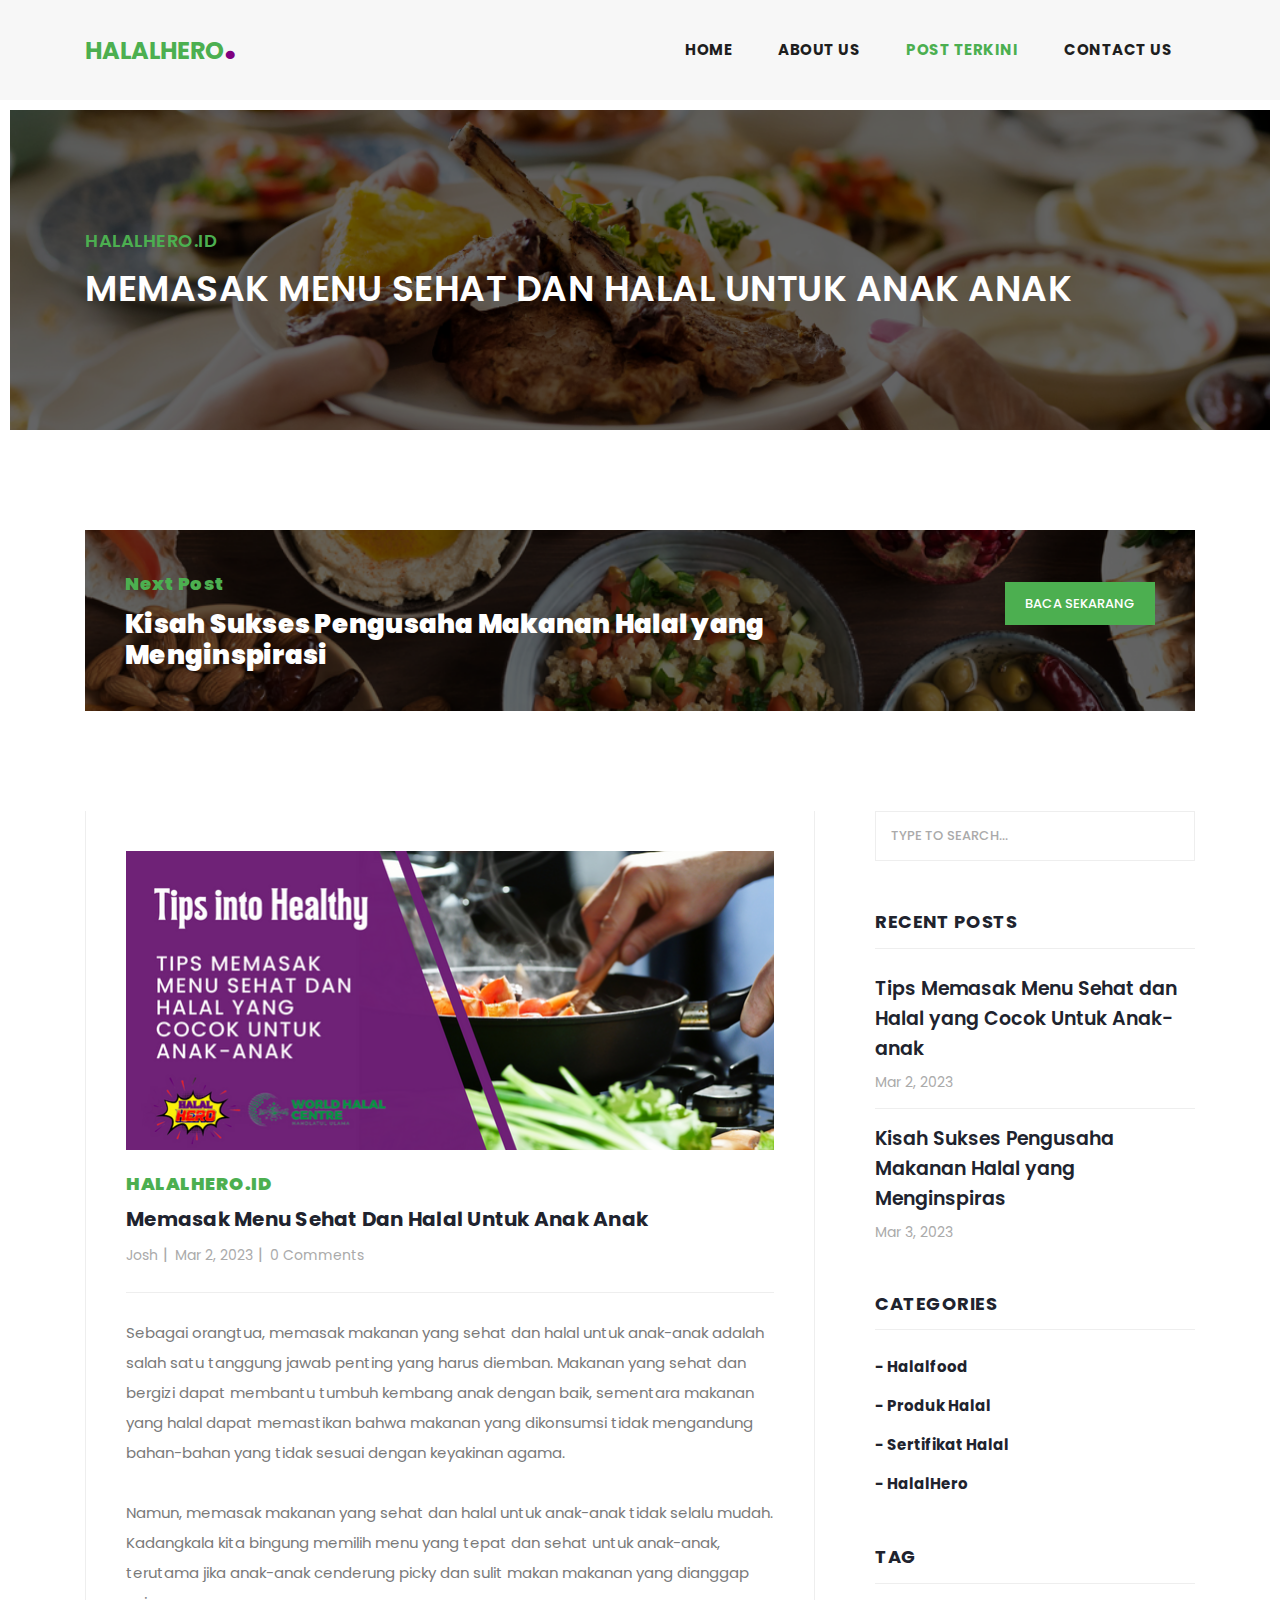
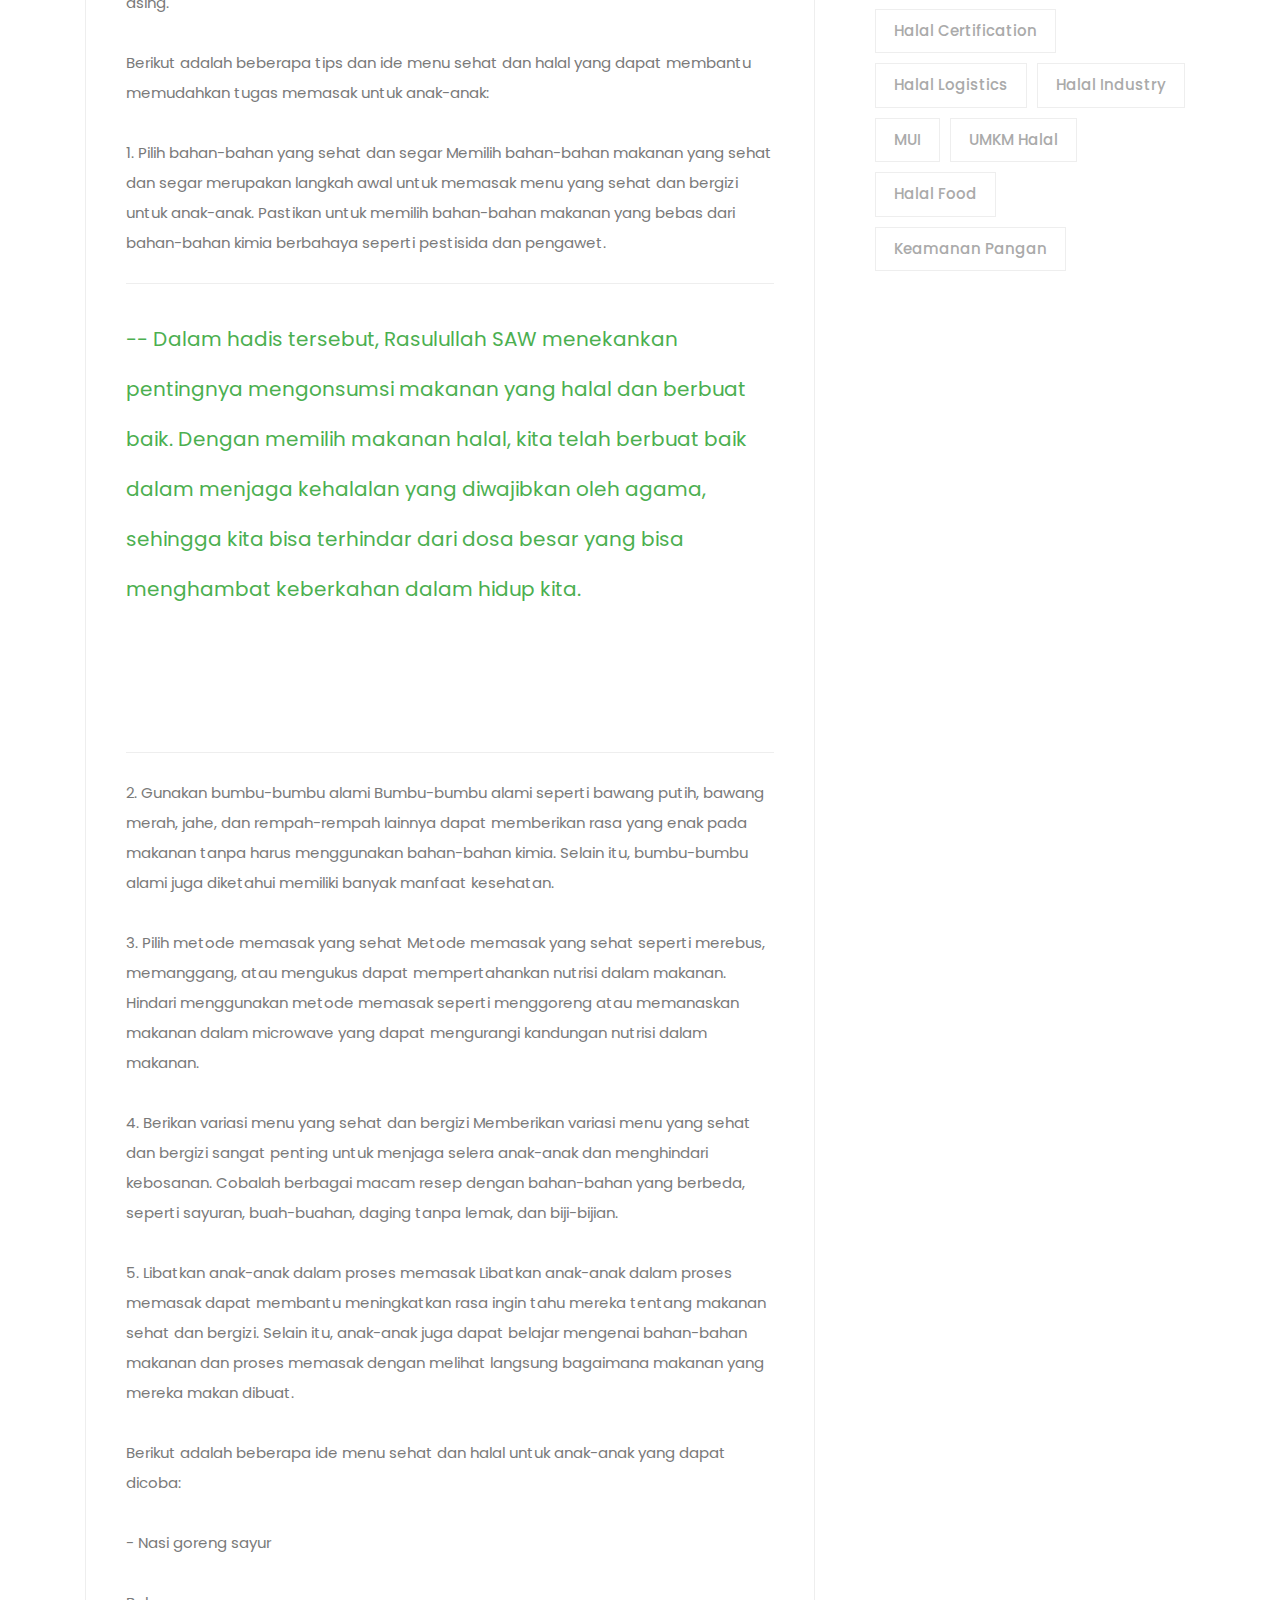
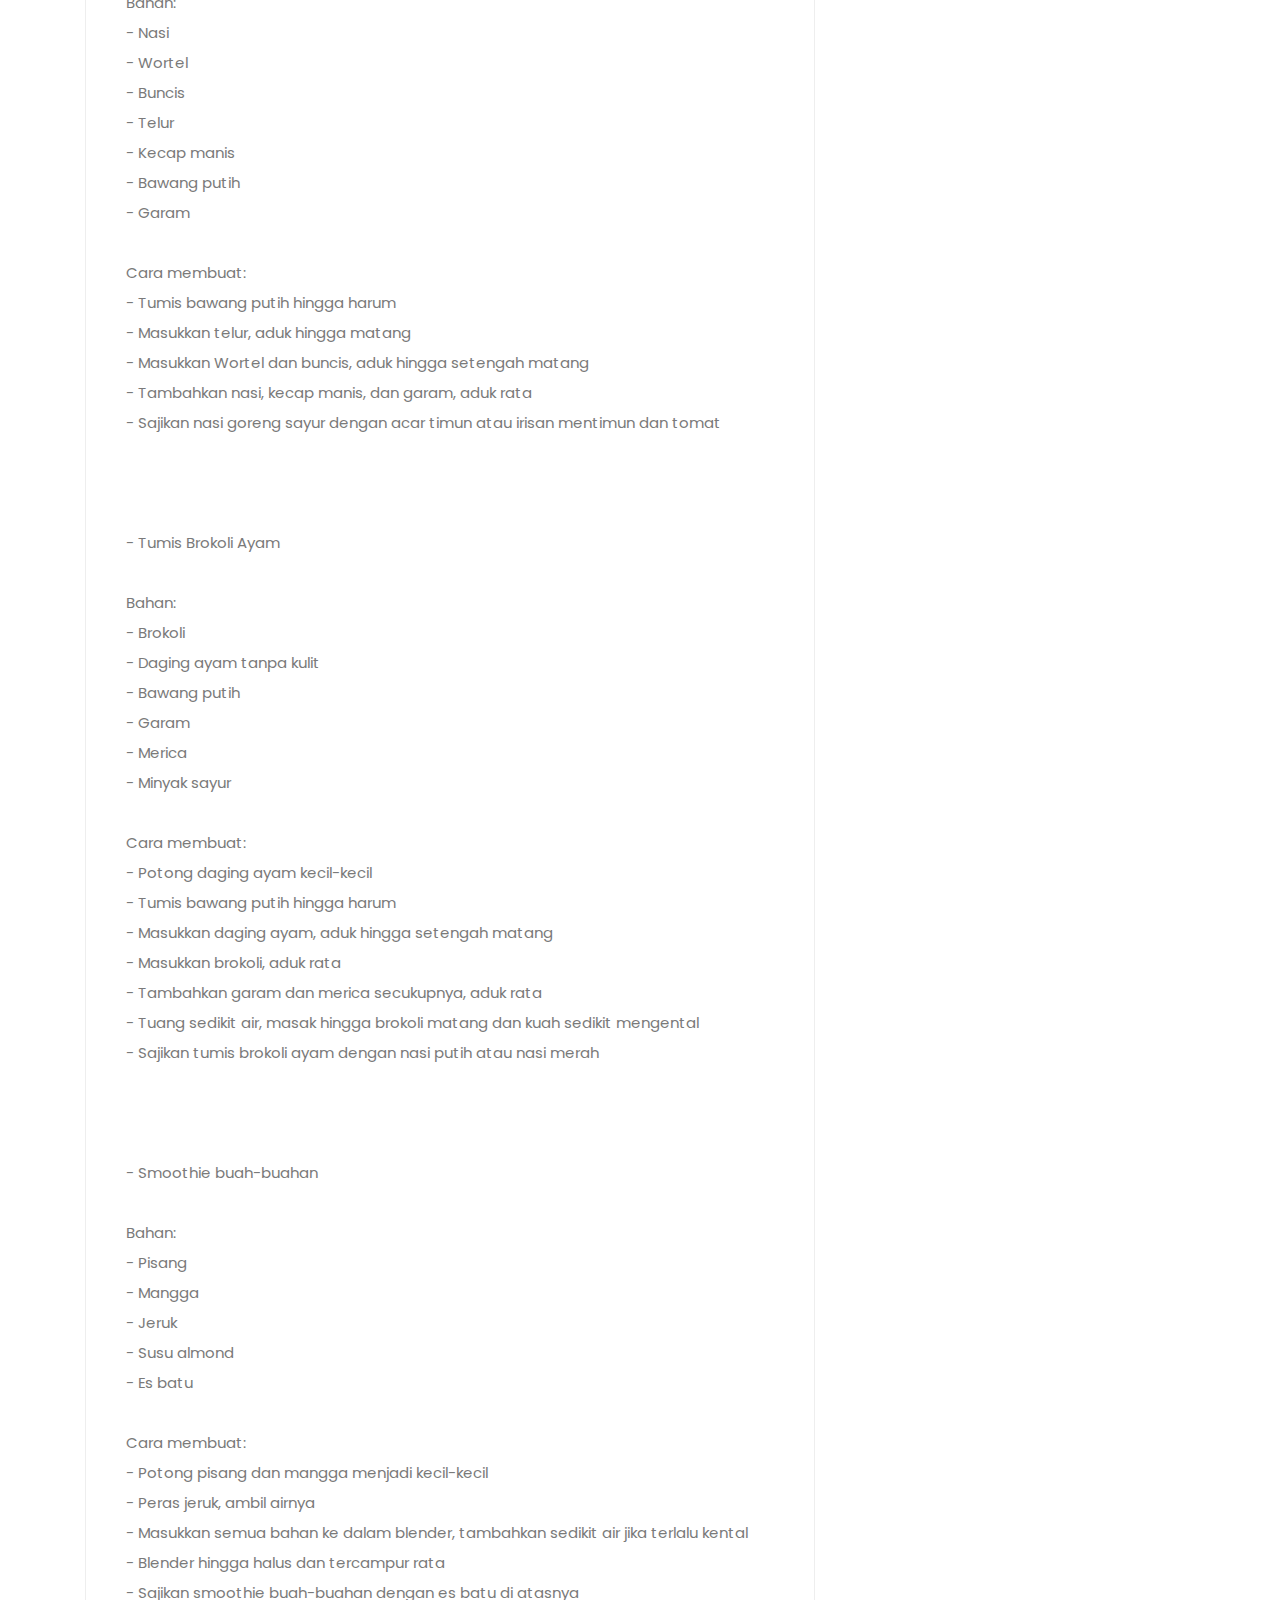
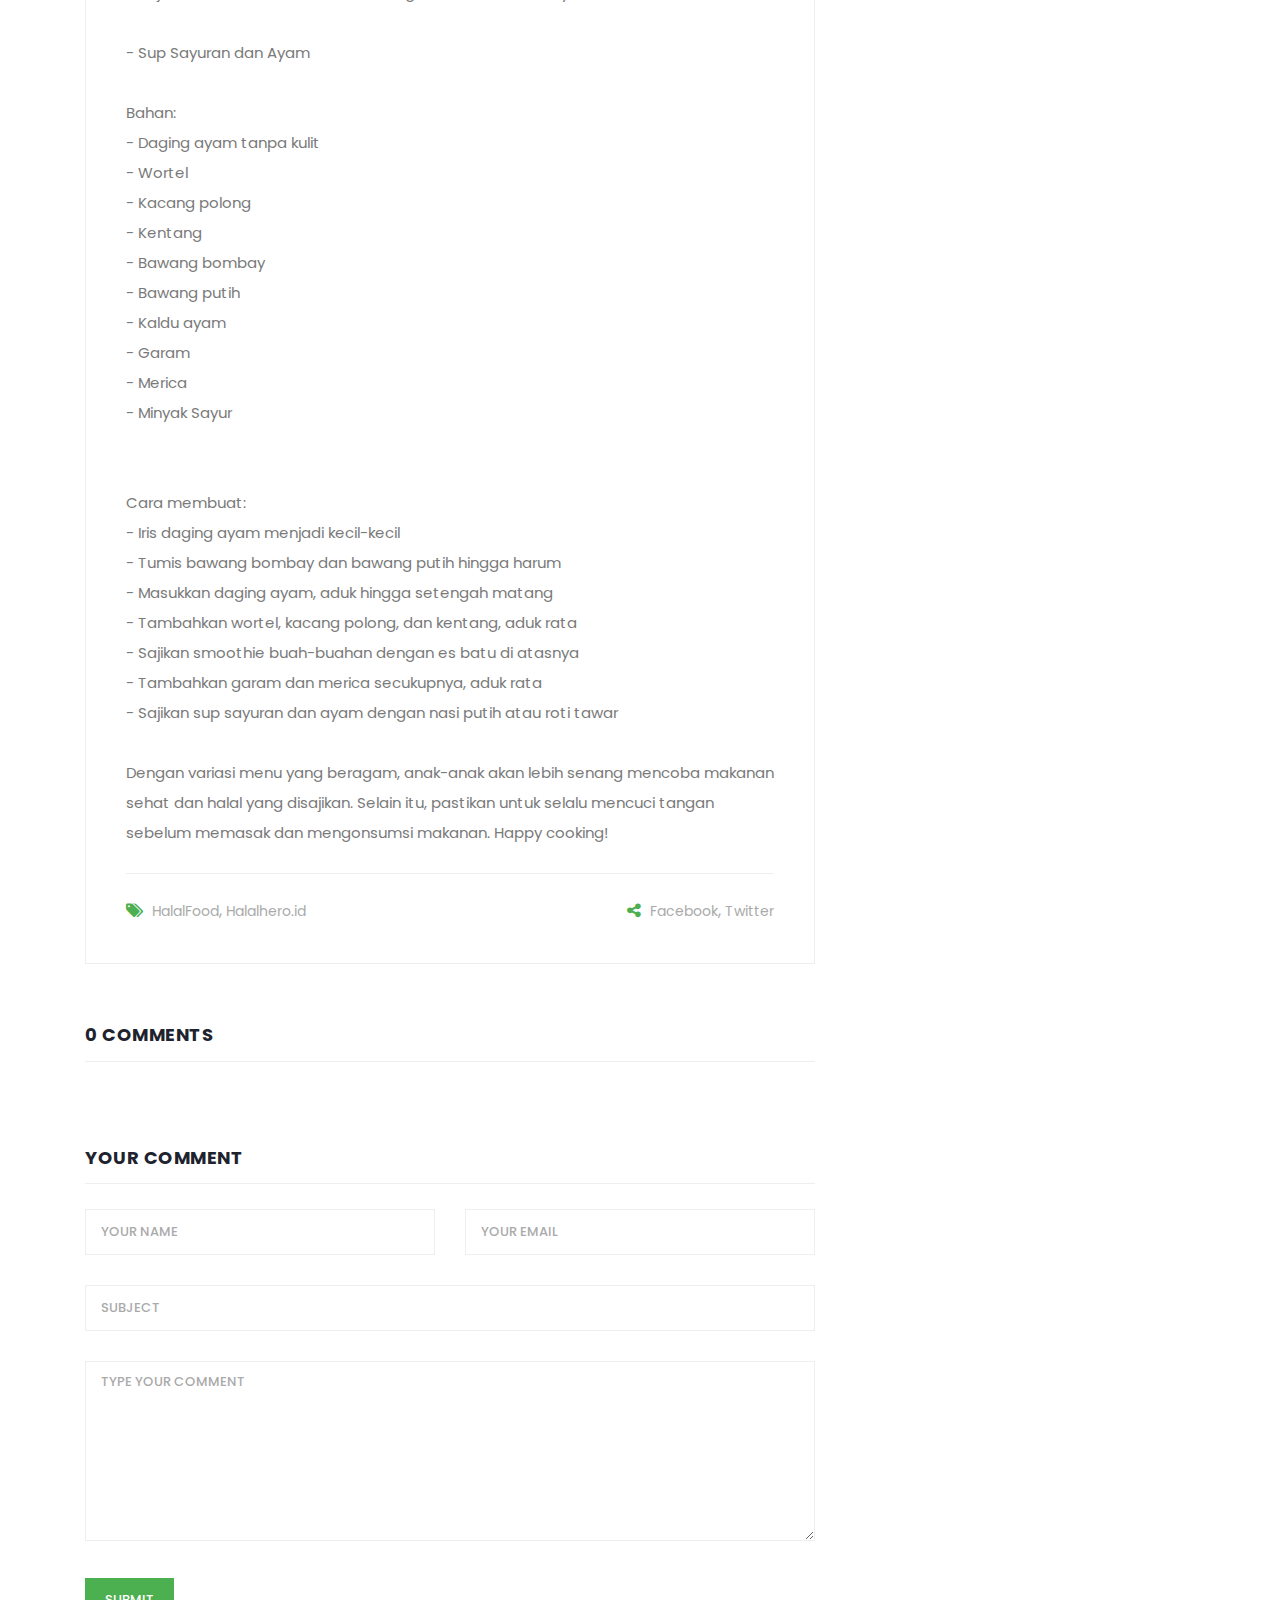
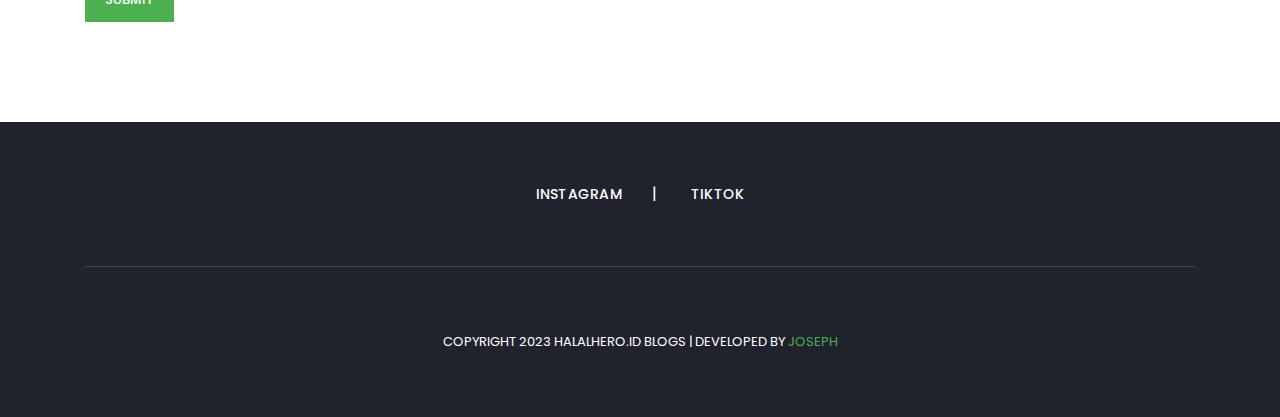
<file: memasak-menu-sehat-dan-halal-untuk-anak-anak.html>
<!DOCTYPE html>
<html lang="id">

  <head>

    <meta charset="utf-8">
    <meta name="viewport" content="width=device-width, initial-scale=1, shrink-to-fit=no">
    <meta name="description" content="Indonesia memiliki beragam makanan khas yang terkenal dengan cita rasanya yang khas dan menggugah selera. Namun, banyak makanan khas tersebut juga dianggap tidak sehat dan tidak halal karena penggunaan bahan-bahan yang kurang baik atau tidak sesuai dengan aturan syariah..">
    <meta name="keyword" content="halalhero, Halal, BPJPH, Halal indonesia, UMKM, Sertifikasi halal, Makanan minuman, kemenag">
    <meta name="author" content="halalhero.id">
    <link href="https://fonts.googleapis.com/css?family=Roboto:100,100i,300,300i,400,400i,500,500i,700,700i,900,900i&display=swap" rel="stylesheet">

    <title>Memasak Menu Sehat dan Halal untuk Anak anak - Halalhero.id</title>

    <!-- Bootstrap core CSS -->
    <link href="vendor/bootstrap/css/bootstrap.min.css" rel="stylesheet">


    <!-- Additional CSS Files -->
    <link rel="stylesheet" href="assets/css/fontawesome.css">
    <link rel="stylesheet" href="assets/css/templatemo-stand-blog.css">
    <link rel="stylesheet" href="assets/css/owl.css">

  </head>

  <body>

    <!-- ***** Preloader Start ***** -->
    <!-- <div id="preloader">
        <div class="jumper">
            <div></div>
            <div></div>
            <div></div>
        </div>
    </div> -->  
    <!-- ***** Preloader End ***** -->

    <!-- Header -->
    <header class="">
      <nav class="navbar navbar-expand-lg">
        <div class="container">
          <a class="navbar-brand" href="index.html"><h2 style="color: #4CAF50;">HalalHero<em style="color: purple;">.</em></h2></a>
          <button class="navbar-toggler" type="button" data-toggle="collapse" data-target="#navbarResponsive" aria-controls="navbarResponsive" aria-expanded="false" aria-label="Toggle navigation">
            <span class="navbar-toggler-icon"></span>
          </button>
          <div class="collapse navbar-collapse" id="navbarResponsive">
            <ul class="navbar-nav ml-auto">
              <li class="nav-item">
                <a class="nav-link" href="index.html">Home
                  <span class="sr-only">(current)</span>
                </a>
              </li> 
              <li class="nav-item">
                <a class="nav-link" href="https://halalhero.id">About Us</a>
              </li>
              <li class="nav-item active">
                <a class="nav-link" href="?">Post Terkini</a>
              </li>
             <!--  <li class="nav-item">
                <a class="nav-link" href="blog.html">Blog Lengkap</a>
              </li> -->
              <!-- <li class="nav-item">
                <a class="nav-link" href="post-details.html">Blog Details</a>
              </li> -->
              <li class="nav-item">
                <a class="nav-link" href="contact.html">Contact Us</a>
              </li>
            </ul>
          </div>
        </div>
      </nav>
    </header>

    <!-- Page Content -->
    <!-- Banner Starts Here -->
    <div class="heading-page header-text">
      <section class="page-heading">
        <div class="container">
          <div class="row">
            <div class="col-lg-12">
              <div class="text-content">
                <h4>Halalhero.id</h4>
                <h2>Memasak Menu Sehat dan Halal untuk Anak anak</h2>
              </div>
            </div>
          </div>
        </div>
      </section>
    </div>
    
    <!-- Banner Ends Here -->

    <section class="call-to-action">
      <div class="container">
        <div class="row">
          <div class="col-lg-12">
            <div class="main-content">
              <div class="row">
                <div class="col-lg-8">
                  <span>Next Post</span>
                  <h4>Kisah Sukses Pengusaha Makanan Halal yang Menginspirasi</h4>
                </div>
                <div class="col-lg-4">
                  <div class="main-button">
                    <a rel="nofollow" href="#" target="_blank">Baca Sekarang</a>
                  </div>
                </div>
              </div>
            </div>
          </div>
        </div>
      </div>
    </section>


    <section class="blog-posts grid-system">
      <div class="container">
        <div class="row">
          <div class="col-lg-8">
            <div class="all-blog-posts">
              <div class="row">
                <div class="col-lg-12">
                  <div class="blog-post">
                    <div class="blog-thumb">
                      <!-- <img src="assets/images/blog-post-02.jpg" alt="halalhero, Halal, BPJPH, Halal indonesia, UMKM, Sertifikasi halal, Makanan minuman, kemenag"> -->
                    </div>
                    <div class="down-content">
                      <div class="item">
                      <img src="assets/images/postdetails03.png" class="responsiveimgs" alt="halalhero, Halal, BPJPH, Halal indonesia, UMKM, Sertifikasi halal, Makanan minuman, kemenag" style="margin-bottom: 20px; max-width: 100%;"></div>
                      <span>Halalhero.id</span>
                      <a href="?"><h4>Memasak Menu Sehat dan Halal untuk Anak anak</h4></a>
                      <ul class="post-info">
                        <li><a href="#">Josh</a></li>
                        <li><a href="#">Mar 2, 2023</a></li>
                        <li><a href="#">0 Comments</a></li>
                      </ul>
                      <p>Sebagai orangtua, memasak makanan yang sehat dan halal untuk anak-anak adalah salah satu tanggung jawab penting yang harus diemban. Makanan yang sehat dan bergizi dapat membantu tumbuh kembang anak dengan baik, sementara makanan yang halal dapat memastikan bahwa makanan yang dikonsumsi tidak mengandung bahan-bahan yang tidak sesuai dengan keyakinan agama.
                      <br><br>Namun, memasak makanan yang sehat dan halal untuk anak-anak tidak selalu mudah. Kadangkala kita bingung memilih menu yang tepat dan sehat untuk anak-anak, terutama jika anak-anak cenderung picky dan sulit makan makanan yang dianggap asing.
                      <br><br>Berikut adalah beberapa tips dan ide menu sehat dan halal yang dapat membantu memudahkan tugas memasak untuk anak-anak: 
                      <br><br>
                      1. Pilih bahan-bahan yang sehat dan segar
                      Memilih bahan-bahan makanan yang sehat dan segar merupakan langkah awal untuk memasak menu yang sehat dan bergizi untuk anak-anak. Pastikan untuk memilih bahan-bahan makanan yang bebas dari bahan-bahan kimia berbahaya seperti pestisida dan pengawet.
                      <br></p>

                      <h3 class="quote" style="font-size: 20px; line-height: 50px;font-weight: normal; padding: 0px 25px 0px 0px; margin: 30px 0 65px 0 !important; position: relative; color: #4CAF50;">-- Dalam hadis tersebut, Rasulullah SAW menekankan pentingnya mengonsumsi makanan yang halal dan berbuat baik. Dengan memilih makanan halal, kita telah berbuat baik dalam menjaga kehalalan yang diwajibkan oleh agama, sehingga kita bisa terhindar dari dosa besar yang bisa menghambat keberkahan dalam hidup kita. </h3> <br><br>

                      <p>2. Gunakan bumbu-bumbu alami
                        Bumbu-bumbu alami seperti bawang putih, bawang merah, jahe, dan rempah-rempah lainnya dapat memberikan rasa yang enak pada makanan tanpa harus menggunakan bahan-bahan kimia. Selain itu, bumbu-bumbu alami juga diketahui memiliki banyak manfaat kesehatan.
                        <br><br>
                        3. Pilih metode memasak yang sehat
                        Metode memasak yang sehat seperti merebus, memanggang, atau mengukus dapat mempertahankan nutrisi dalam makanan. Hindari menggunakan metode memasak seperti menggoreng atau memanaskan makanan dalam microwave yang dapat mengurangi kandungan nutrisi dalam makanan.
                      <br><br>
                        4. Berikan variasi menu yang sehat dan bergizi
                        Memberikan variasi menu yang sehat dan bergizi sangat penting untuk menjaga selera anak-anak dan menghindari kebosanan. Cobalah berbagai macam resep dengan bahan-bahan yang berbeda, seperti sayuran, buah-buahan, daging tanpa lemak, dan biji-bijian.                        
                      <br><br>
                        5. Libatkan anak-anak dalam proses memasak
                        Libatkan anak-anak dalam proses memasak dapat membantu meningkatkan rasa ingin tahu mereka tentang makanan sehat dan bergizi. Selain itu, anak-anak juga dapat belajar mengenai bahan-bahan makanan dan proses memasak dengan melihat langsung bagaimana makanan yang mereka makan dibuat.
                      <br><br>
                      Berikut adalah beberapa ide menu sehat dan halal untuk anak-anak yang dapat dicoba:
                        <br>
                      <br>- Nasi goreng sayur <br>
                        <br>
                      Bahan: <br>
                      - Nasi <br>
                      - Wortel <br>
                      - Buncis <br>
                      - Telur <br>
                      - Kecap manis <br>
                      - Bawang putih <br>
                      - Garam 
                      <br><br>
                      Cara membuat: <br>
                      - Tumis bawang putih hingga harum <br>
                      - Masukkan telur, aduk hingga matang <br>
                      - Masukkan Wortel dan buncis, aduk hingga setengah matang <br>
                      - Tambahkan nasi, kecap manis, dan garam, aduk rata <br>
                      - Sajikan nasi goreng sayur dengan acar timun atau irisan mentimun dan tomat <br>
                      <br><br>
                      <br>- Tumis Brokoli Ayam <br>
                        <br>
                      Bahan: <br>
                      - Brokoli <br>
                      - Daging ayam tanpa kulit <br>
                      - Bawang putih <br>
                      - Garam <br>
                      - Merica <br>
                      - Minyak sayur 
                      <br><br>
                       Cara membuat: <br>
                      - Potong daging ayam kecil-kecil <br>
                      - Tumis bawang putih hingga harum <br>
                      - Masukkan daging ayam, aduk hingga setengah matang <br>
                      - Masukkan brokoli, aduk rata <br>
                      - Tambahkan garam dan merica secukupnya, aduk rata <br>
                      - Tuang sedikit air, masak hingga brokoli matang dan kuah sedikit mengental <br>
                      - Sajikan tumis brokoli ayam dengan nasi putih atau nasi merah <br>
                      <br><br>
                      <br>- Smoothie buah-buahan <br>
                        <br>
                      Bahan: <br>
                      - Pisang <br>
                      - Mangga <br>
                      - Jeruk <br>
                      - Susu almond <br>
                      - Es batu 
                      <br><br>
                       Cara membuat: <br>
                      - Potong pisang dan mangga menjadi kecil-kecil <br>
                      - Peras jeruk, ambil airnya <br>
                      - Masukkan semua bahan ke dalam blender, tambahkan sedikit air jika terlalu kental <br>
                      - Blender hingga halus dan tercampur rata <br>
                      - Sajikan smoothie buah-buahan dengan es batu di atasnya <br>
                      <br>- Sup Sayuran dan Ayam <br>
                        <br>
                      Bahan: <br>
                      - Daging ayam tanpa kulit <br>
                      - Wortel <br>
                      - Kacang polong <br>
                      - Kentang <br>
                      - Bawang bombay <br>
                      - Bawang putih <br>
                      - Kaldu ayam <br>
                      - Garam <br>
                      - Merica <br>
                      - Minyak Sayur <br> 
                      <br><br>
                       Cara membuat: <br>
                      - Iris daging ayam menjadi kecil-kecil <br>
                      - Tumis bawang bombay dan bawang putih hingga harum <br>
                      - Masukkan daging ayam, aduk hingga setengah matang                      <br>
                      - Tambahkan wortel, kacang polong, dan kentang, aduk rata
                      <br>
                      - Sajikan smoothie buah-buahan dengan es batu di atasnya <br>
                      - Tambahkan garam dan merica secukupnya, aduk rata <br>
                      - Sajikan sup sayuran dan ayam dengan nasi putih atau roti tawar <br><br>
                      Dengan variasi menu yang beragam, anak-anak akan lebih senang mencoba makanan sehat dan halal yang disajikan. Selain itu, pastikan untuk selalu mencuci tangan sebelum memasak dan mengonsumsi makanan. Happy cooking!
                      <div class="post-options">
                        <div class="row">
                          <div class="col-6">
                            <ul class="post-tags">
                              <li><i class="fa fa-tags"></i></li>
                              <li><a href="#">HalalFood</a>,</li>
                              <li><a href="#">Halalhero.id</a></li>
                            </ul>
                          </div>
                          <div class="col-6">
                            <ul class="post-share">
                              <li><i class="fa fa-share-alt"></i></li>
                              <li><a href="#">Facebook</a>,</li>
                              <li><a href="#"> Twitter</a></li>
                            </ul>
                          </div>
                        </div>
                      </div>
                    </div>
                  </div>
                </div>
                <div class="col-lg-12">
                  <div class="sidebar-item comments">
                    <div class="sidebar-heading">
                      <h2>0 comments</h2>
                    </div>
                    <!-- <div class="content">
                      <ul>
                        <li>
                          <div class="author-thumb">
                            <img src="assets/images/comment-author-01.jpg" alt="halalhero, Halal, BPJPH, Halal indonesia, UMKM, Sertifikasi halal, Makanan minuman, kemenag">
                          </div>
                          <div class="right-content">
                            <h4>Charles Kate<span>May 16, 2020</span></h4>
                            <p>Fusce ornare mollis eros. Duis et diam vitae justo fringilla condimentum eu quis leo. Vestibulum id turpis porttitor sapien facilisis scelerisque. Curabitur a nisl eu lacus convallis eleifend posuere id tellus.</p>
                          </div>
                        </li>
                        <li class="replied">
                          <div class="author-thumb">
                            <img src="assets/images/comment-author-02.jpg" alt="halalhero, Halal, BPJPH, Halal indonesia, UMKM, Sertifikasi halal, Makanan minuman, kemenag">
                          </div>
                          <div class="right-content">
                            <h4>Thirteen Man<span>May 20, 2020</span></h4>
                            <p>In porta urna sed venenatis sollicitudin. Praesent urna sem, pulvinar vel mattis eget.</p>
                          </div>
                        </li>
                        <li>
                          <div class="author-thumb">
                            <img src="assets/images/comment-author-03.jpg" alt="halalhero, Halal, BPJPH, Halal indonesia, UMKM, Sertifikasi halal, Makanan minuman, kemenag">
                          </div>
                          <div class="right-content">
                            <h4>Belisimo Mama<span>May 16, 2020</span></h4>
                            <p>Nullam nec pharetra nibh. Cras tortor nulla, faucibus id tincidunt in, ultrices eget ligula. Sed vitae suscipit ligula. Vestibulum id turpis volutpat, lobortis turpis ac, molestie nibh.</p>
                          </div>
                        </li>
                        <li class="replied">
                          <div class="author-thumb">
                            <img src="assets/images/comment-author-02.jpg" alt="halalhero, Halal, BPJPH, Halal indonesia, UMKM, Sertifikasi halal, Makanan minuman, kemenag">
                          </div>
                          <div class="right-content">
                            <h4>Thirteen Man<span>May 22, 2020</span></h4>
                            <p>Mauris sit amet justo vulputate, cursus massa congue, vestibulum odio. Aenean elit nunc, gravida in erat sit amet, feugiat viverra leo.</p>
                          </div>
                        </li>
                      </ul>
                    </div> -->
                  </div>
                </div>
                <div class="col-lg-12">
                  <div class="sidebar-item submit-comment">
                    <div class="sidebar-heading">
                      <h2>Your comment</h2>
                    </div>
                    <div class="content">
                      <form id="comment" action="#" method="post">
                        <div class="row">
                          <div class="col-md-6 col-sm-12">
                            <fieldset>
                              <input name="name" type="text" id="name" placeholder="Your name" required="">
                            </fieldset>
                          </div>
                          <div class="col-md-6 col-sm-12">
                            <fieldset>
                              <input name="email" type="text" id="email" placeholder="Your email" required="">
                            </fieldset>
                          </div>
                          <div class="col-md-12 col-sm-12">
                            <fieldset>
                              <input name="subject" type="text" id="subject" placeholder="Subject">
                            </fieldset>
                          </div>
                          <div class="col-lg-12">
                            <fieldset>
                              <textarea name="message" rows="6" id="message" placeholder="Type your comment" required=""></textarea>
                            </fieldset>
                          </div>
                          <div class="col-lg-12">
                            <fieldset>
                              <button type="submit" id="form-submit" class="main-button">Submit</button>
                            </fieldset>
                          </div>
                        </div>
                      </form>
                    </div>
                  </div>
                </div>
              </div>
            </div>
          </div>
          <div class="col-lg-4">
            <div class="sidebar">
              <div class="row">
                <div class="col-lg-12">
                  <div class="sidebar-item search">
                    <form id="search_form" name="gs" method="GET" action="#">
                      <input type="text" name="q" class="searchText" placeholder="type to search..." autocomplete="on">
                    </form>
                  </div>
                </div>
                <div class="col-lg-12">
                  <div class="sidebar-item recent-posts">
                    <div class="sidebar-heading">
                      <h2>Recent Posts</h2>
                    </div>
                    <div class="content">
                      <ul>
                       <!--  <li><a href="10-makanan-khas-indonesia-yang-sehat-dan-halal.html">
                          <h5>10 Makanan Khas Indonesia yang Bisa Dijadikan Makanan Sehat dan Halal</h5>
                          <span>Mar 2, 2023</span>
                        </a></li> -->
                        <li><a href="tips-memasak-menu-sehat-dan-halal.html">
                          <h5>Tips Memasak Menu Sehat dan Halal yang Cocok Untuk Anak-anak</h5>
                          <span>Mar 2, 2023</span>
                        </a></li>
                        <li><a href="kisah-sukses-pengusaha-makanan-halal-yang-menginspirasi.html">
                          <h5>Kisah Sukses Pengusaha Makanan Halal yang Menginspiras</h5>
                          <span>Mar 3, 2023</span>
                        </a></li>
                      </ul>
                    </div>
                  </div>
                </div>
                <div class="col-lg-12">
                  <div class="sidebar-item categories">
                    <div class="sidebar-heading">
                      <h2>Categories</h2>
                    </div>
                    <div class="content">
                      <ul>
                        <li><a href="#">- Halalfood</a></li>
                        <li><a href="#">- Produk Halal</a></li>
                        <li><a href="#">- Sertifikat Halal</a></li>
                        <li><a href="#">- HalalHero</a></li>
                      </ul>
                    </div>
                  </div>
                </div>
                <div class="col-lg-12">
                  <div class="sidebar-item tags">
                    <div class="sidebar-heading">
                      <h2>Tag</h2>
                    </div>
                    <div class="content">
                      <ul>
                        <li><a href="#">Halal Certification</a></li>
                        <li><a href="#">Halal Logistics</a></li>
                        <li><a href="#">Halal Industry</a></li>
                        <li><a href="#">MUI</a></li>
                        <li><a href="#">UMKM Halal</a></li>
                        <li><a href="#">Halal Food</a></li>
                        <li><a href="#">Keamanan Pangan</a></li>
                      </ul>
                    </div>
                  </div>
                </div>
              </div>
            </div>
          </div>
        </div>
      </div>
    </section>

    
    
    <footer>
      <div class="container">
        <div class="row">
          <div class="col-lg-12">
            <ul class="social-icons">
              <li><a href="#">Instagram</a></li>
              <li><a href="#">Tiktok</a></li>
            </ul>
          </div>
          <div class="col-lg-12">
            <div class="copyright-text">
              <p>Copyright 2023 Halalhero.id Blogs
                    
                 | Developed By <a href="https://pyosephhh.netlify.app">Joseph </a></p>
            </div>
          </div>
        </div>
      </div>
    </footer>

    <!-- Bootstrap core JavaScript -->
    <script src="vendor/jquery/jquery.min.js"></script>
    <script src="vendor/bootstrap/js/bootstrap.bundle.min.js"></script>

    <!-- Additional Scripts -->
    <script src="assets/js/custom.js"></script>
    <script src="assets/js/owl.js"></script>
    <script src="assets/js/slick.js"></script>
    <script src="assets/js/isotope.js"></script>
    <script src="assets/js/accordions.js"></script>

    <script language = "text/Javascript"> 
      cleared[0] = cleared[1] = cleared[2] = 0; //set a cleared flag for each field
      function clearField(t){                   //declaring the array outside of the
      if(! cleared[t.id]){                      // function makes it static and global
          cleared[t.id] = 1;  // you could use true and false, but that's more typing
          t.value='';         // with more chance of typos
          t.style.color='#fff';
          }
      }
    </script>

  </body>
</html>
</file>
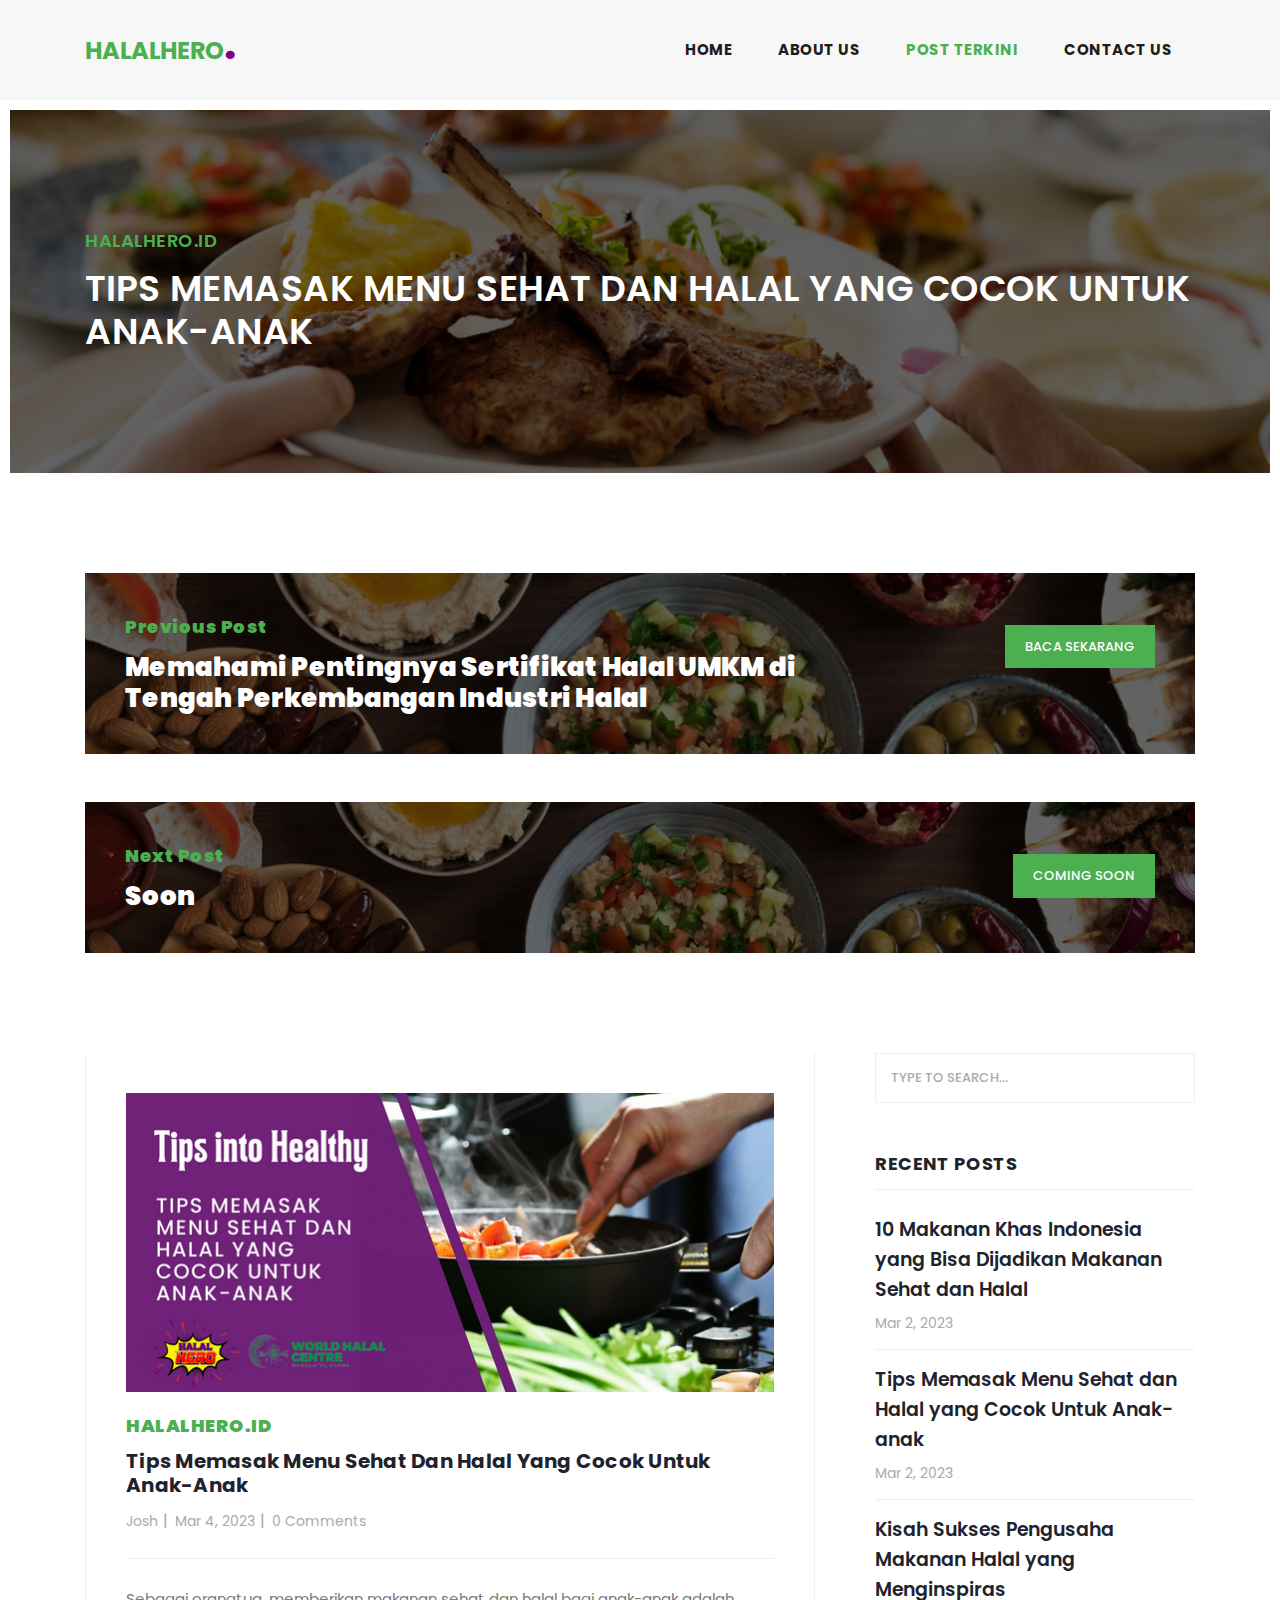
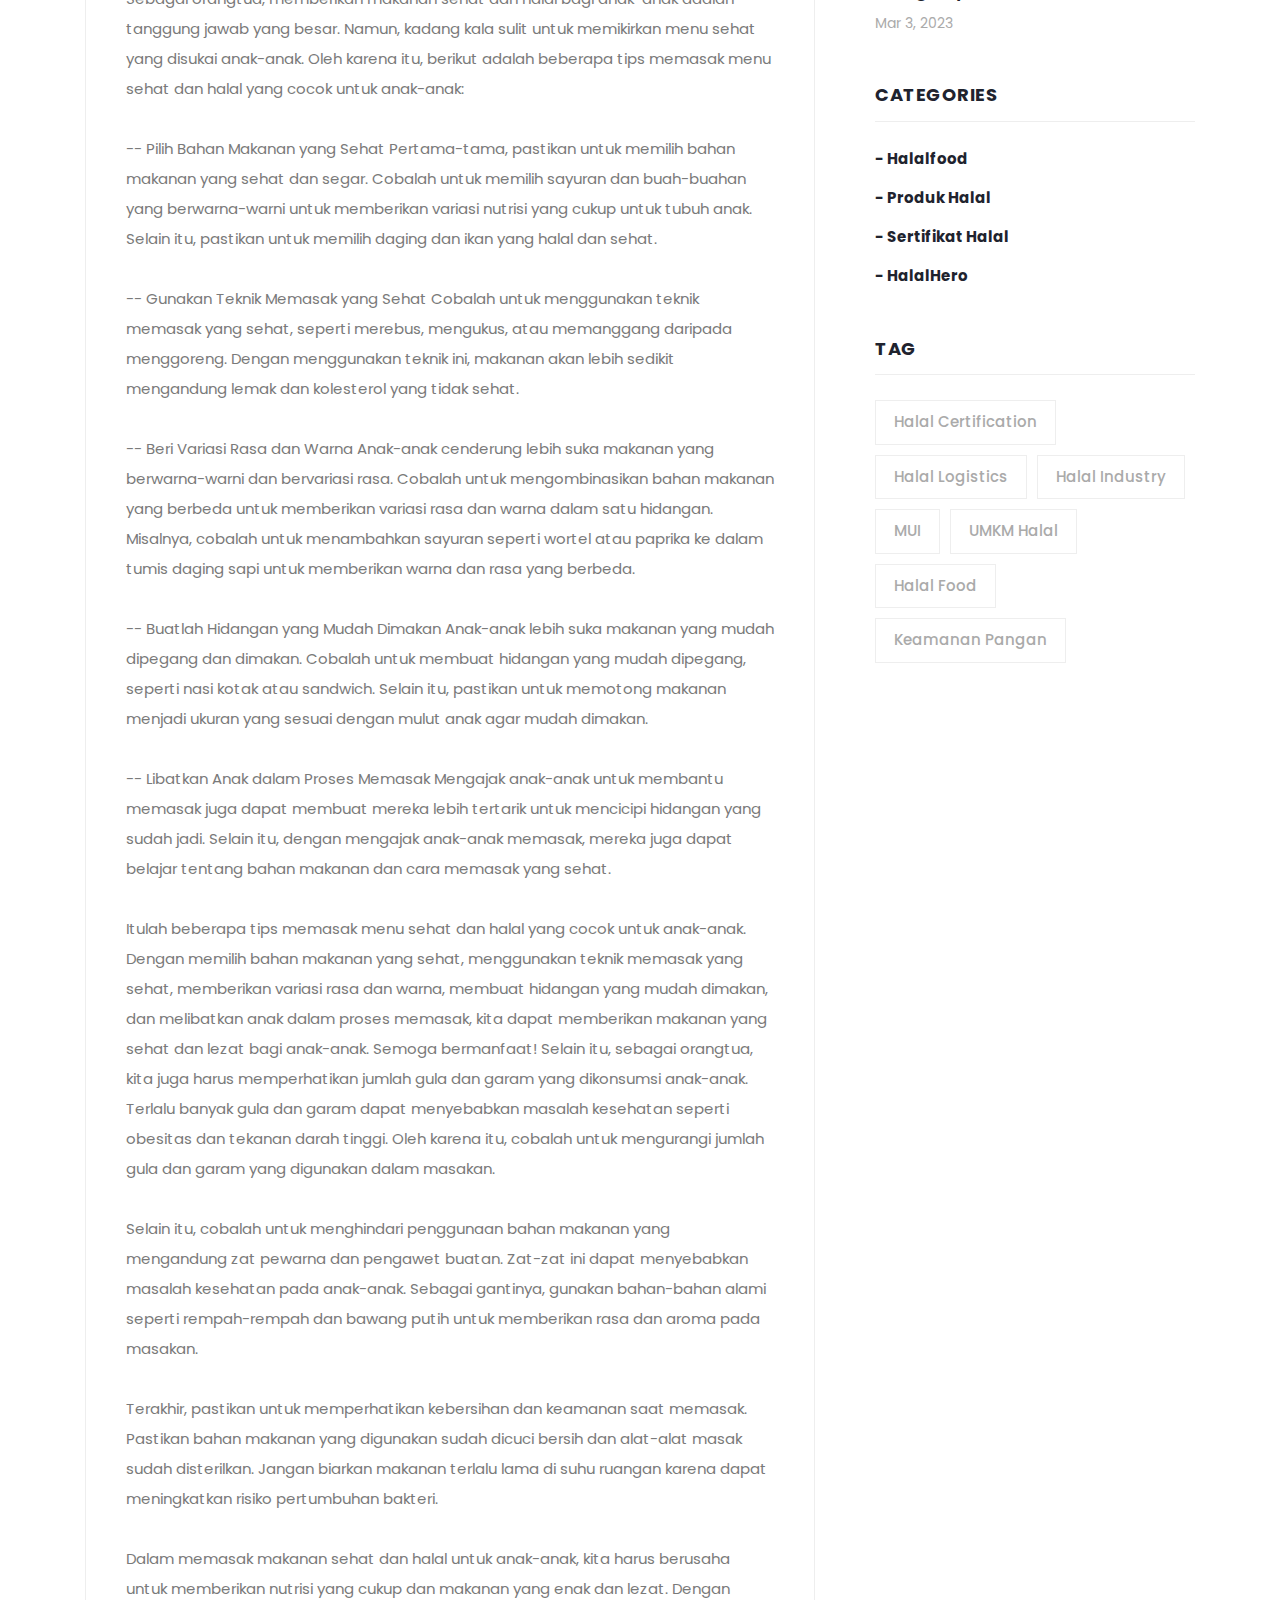
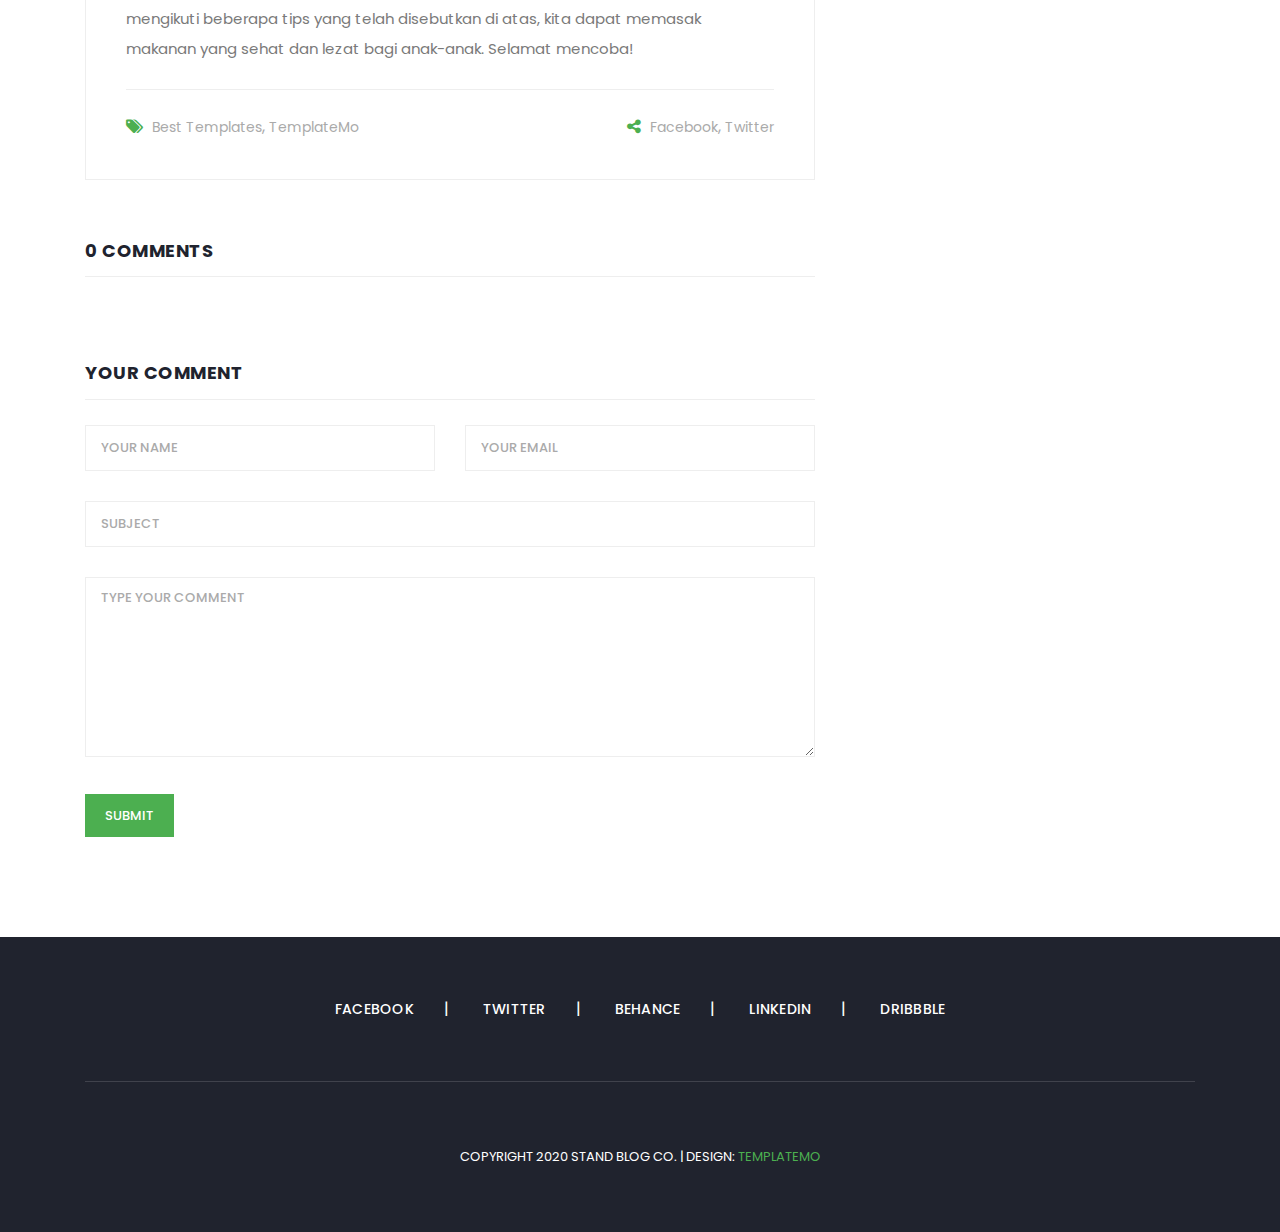
<file: tips-memasak-menu-sehat-dan-halal.html>
<!DOCTYPE html>
<html lang="id">

  <head>

    <meta charset="utf-8">
    <meta name="viewport" content="width=device-width, initial-scale=1, shrink-to-fit=no">
    <meta name="description" content="Indonesia memiliki beragam makanan khas yang terkenal dengan cita rasanya yang khas dan menggugah selera. Namun, banyak makanan khas tersebut juga dianggap tidak sehat dan tidak halal karena penggunaan bahan-bahan yang kurang baik atau tidak sesuai dengan aturan syariah..">
    <meta name="keyword" content="halalhero, Halal, BPJPH, Halal indonesia, UMKM, Sertifikasi halal, Makanan minuman, kemenag">
    <meta name="author" content="halalhero.id">
    <link href="https://fonts.googleapis.com/css?family=Roboto:100,100i,300,300i,400,400i,500,500i,700,700i,900,900i&display=swap" rel="stylesheet">

    <title>Tips Memasak Menu Sehat dan Halal yang Cocok Untuk Anak-anak - Halalhero.id</title>

    <!-- Bootstrap core CSS -->
    <link href="vendor/bootstrap/css/bootstrap.min.css" rel="stylesheet">


    <!-- Additional CSS Files -->
    <link rel="stylesheet" href="assets/css/fontawesome.css">
    <link rel="stylesheet" href="assets/css/templatemo-stand-blog.css">
    <link rel="stylesheet" href="assets/css/owl.css">

  </head>

  <body>

    <!-- ***** Preloader Start ***** -->
    <!-- <div id="preloader">
        <div class="jumper">
            <div></div>
            <div></div>
            <div></div>
        </div>
    </div> -->  
    <!-- ***** Preloader End ***** -->

    <!-- Header -->
    <header class="">
      <nav class="navbar navbar-expand-lg">
        <div class="container">
          <a class="navbar-brand" href="index.html"><h2 style="color: #4CAF50;">HalalHero<em style="color: purple;">.</em></h2></a>
          <button class="navbar-toggler" type="button" data-toggle="collapse" data-target="#navbarResponsive" aria-controls="navbarResponsive" aria-expanded="false" aria-label="Toggle navigation">
            <span class="navbar-toggler-icon"></span>
          </button>
          <div class="collapse navbar-collapse" id="navbarResponsive">
            <ul class="navbar-nav ml-auto">
              <li class="nav-item">
                <a class="nav-link" href="index.html">Home
                  <span class="sr-only">(current)</span>
                </a>
              </li> 
              <li class="nav-item">
                <a class="nav-link" href="https://halalhero.id">About Us</a>
              </li>
              <li class="nav-item active">
                <a class="nav-link" href="?">Post Terkini</a>
              </li>
              <!-- <li class="nav-item">
                <a class="nav-link" href="blog.html">Blog Lengkap</a>
              </li> -->
              <!-- <li class="nav-item">
                <a class="nav-link" href="post-details.html">Blog Details</a>
              </li> -->
              <li class="nav-item">
                <a class="nav-link" href="contact.html">Contact Us</a>
              </li>
            </ul>
          </div>
        </div>
      </nav>
    </header>

    <!-- Page Content -->
    <!-- Banner Starts Here -->
    <div class="heading-page header-text">
      <section class="page-heading">
        <div class="container">
          <div class="row">
            <div class="col-lg-12">
              <div class="text-content">
                <h4>Halalhero.id</h4>
                <h2>Tips Memasak Menu Sehat dan Halal yang Cocok Untuk Anak-anak</h2>
              </div>
            </div>
          </div>
        </div>
      </section>
    </div>
    
    <!-- Banner Ends Here -->

    <section class="call-to-action">
      <div class="container">
        <div class="row">
          <div class="col-lg-12">
            <div class="main-content">
              <div class="row">
                <div class="col-lg-8">
                  <span>Previous Post</span>
                  <h4>Memahami Pentingnya Sertifikat Halal UMKM di Tengah Perkembangan Industri Halal</h4>
                </div>
                <div class="col-lg-4">
                <div class="main-button">
                    <a rel="nofollow" href="Memahami-Pentingnya-Sertifikat-Halal-UMKM-di-Tengah-Perkembangan-Industri-Halal.html" target="_parent">Baca Sekarang</a>
                </div>
                </div>
              </div>

            </div>
            <br><br>
            <div class="main-content">
              <div class="row">
                <div class="col-lg-8">
                  <span>Next Post</span>
                  <h4>Soon</h4>
                </div>
                <div class="col-lg-4">
                  <div class="main-button">
                    <a rel="nofollow" href="#" target="_parent">Coming Soon</a>
                  </div>
                </div>
              </div>
            </div>
          </div>
        </div>
      </div>
    </section>


    <section class="blog-posts grid-system">
      <div class="container">
        <div class="row">
          <div class="col-lg-8">
            <div class="all-blog-posts">
              <div class="row">
                <div class="col-lg-12">
                  <div class="blog-post">
                    <div class="blog-thumb">
                      <!-- <img src="assets/images/blog-post-02.jpg" alt=""> -->
                    </div>
                    <div class="down-content">
                      <div class="item">
                      <img src="assets/images/postdetails03.png" class="responsiveimgs" alt="halalhero, Halal, BPJPH, Halal indonesia, UMKM, Sertifikasi halal, Makanan minuman, kemenag" style="margin-bottom: 20px; max-width: 100%;"></div>
                      <span>Halalhero.id</span>
                      <a href="post-details.html"><h4>Tips Memasak Menu Sehat dan Halal yang Cocok Untuk Anak-anak</h4></a>
                      <ul class="post-info">
                        <li><a href="#">Josh</a></li>
                        <li><a href="#">Mar 4, 2023</a></li>
                        <li><a href="#">0 Comments</a></li>
                      </ul>
                      <p>Sebagai orangtua, memberikan makanan sehat dan halal bagi anak-anak adalah tanggung jawab yang besar. Namun, kadang kala sulit untuk memikirkan menu sehat yang disukai anak-anak. Oleh karena itu, berikut adalah beberapa tips memasak menu sehat dan halal yang cocok untuk anak-anak:
                      <br><br>
                      -- Pilih Bahan Makanan yang Sehat
                      Pertama-tama, pastikan untuk memilih bahan makanan yang sehat dan segar. Cobalah untuk memilih sayuran dan buah-buahan yang berwarna-warni untuk memberikan variasi nutrisi yang cukup untuk tubuh anak. Selain itu, pastikan untuk memilih daging dan ikan yang halal dan sehat.
                      <br><br>
                      -- Gunakan Teknik Memasak yang Sehat
                      Cobalah untuk menggunakan teknik memasak yang sehat, seperti merebus, mengukus, atau memanggang daripada menggoreng. Dengan menggunakan teknik ini, makanan akan lebih sedikit mengandung lemak dan kolesterol yang tidak sehat.
                      <br><br>
                      -- Beri Variasi Rasa dan Warna
                      Anak-anak cenderung lebih suka makanan yang berwarna-warni dan bervariasi rasa. Cobalah untuk mengombinasikan bahan makanan yang berbeda untuk memberikan variasi rasa dan warna dalam satu hidangan. Misalnya, cobalah untuk menambahkan sayuran seperti wortel atau paprika ke dalam tumis daging sapi untuk memberikan warna dan rasa yang berbeda. <br><br>
                      -- Buatlah Hidangan yang Mudah Dimakan
                      Anak-anak lebih suka makanan yang mudah dipegang dan dimakan. Cobalah untuk membuat hidangan yang mudah dipegang, seperti nasi kotak atau sandwich. Selain itu, pastikan untuk memotong makanan menjadi ukuran yang sesuai dengan mulut anak agar mudah dimakan.
                      <br><br>
                      -- Libatkan Anak dalam Proses Memasak
                      Mengajak anak-anak untuk membantu memasak juga dapat membuat mereka lebih tertarik untuk mencicipi hidangan yang sudah jadi. Selain itu, dengan mengajak anak-anak memasak, mereka juga dapat belajar tentang bahan makanan dan cara memasak yang sehat.
                      <br><br>
                      Itulah beberapa tips memasak menu sehat dan halal yang cocok untuk anak-anak. Dengan memilih bahan makanan yang sehat, menggunakan teknik memasak yang sehat, memberikan variasi rasa dan warna, membuat hidangan yang mudah dimakan, dan melibatkan anak dalam proses memasak, kita dapat memberikan makanan yang sehat dan lezat bagi anak-anak. Semoga bermanfaat!

                      Selain itu, sebagai orangtua, kita juga harus memperhatikan jumlah gula dan garam yang dikonsumsi anak-anak. Terlalu banyak gula dan garam dapat menyebabkan masalah kesehatan seperti obesitas dan tekanan darah tinggi. Oleh karena itu, cobalah untuk mengurangi jumlah gula dan garam yang digunakan dalam masakan.

                      <br><br>Selain itu, cobalah untuk menghindari penggunaan bahan makanan yang mengandung zat pewarna dan pengawet buatan. Zat-zat ini dapat menyebabkan masalah kesehatan pada anak-anak. Sebagai gantinya, gunakan bahan-bahan alami seperti rempah-rempah dan bawang putih untuk memberikan rasa dan aroma pada masakan.

                      <br><br>Terakhir, pastikan untuk memperhatikan kebersihan dan keamanan saat memasak. Pastikan bahan makanan yang digunakan sudah dicuci bersih dan alat-alat masak sudah disterilkan. Jangan biarkan makanan terlalu lama di suhu ruangan karena dapat meningkatkan risiko pertumbuhan bakteri.

                      <br><br>Dalam memasak makanan sehat dan halal untuk anak-anak, kita harus berusaha untuk memberikan nutrisi yang cukup dan makanan yang enak dan lezat. Dengan mengikuti beberapa tips yang telah disebutkan di atas, kita dapat memasak makanan yang sehat dan lezat bagi anak-anak. Selamat mencoba!</p>
                      <div class="post-options">
                        <div class="row">
                          <div class="col-6">
                            <ul class="post-tags">
                              <li><i class="fa fa-tags"></i></li>
                              <li><a href="#">Best Templates</a>,</li>
                              <li><a href="#">TemplateMo</a></li>
                            </ul>
                          </div>
                          <div class="col-6">
                            <ul class="post-share">
                              <li><i class="fa fa-share-alt"></i></li>
                              <li><a href="#">Facebook</a>,</li>
                              <li><a href="#"> Twitter</a></li>
                            </ul>
                          </div>
                        </div>
                      </div>
                    </div>
                  </div>
                </div>
                <div class="col-lg-12">
                  <div class="sidebar-item comments">
                    <div class="sidebar-heading">
                      <h2>0 comments</h2>
                    </div>
                    <!-- <div class="content">
                      <ul>
                        <li>
                          <div class="author-thumb">
                            <img src="assets/images/comment-author-01.jpg" alt="">
                          </div>
                          <div class="right-content">
                            <h4>Charles Kate<span>May 16, 2020</span></h4>
                            <p>Fusce ornare mollis eros. Duis et diam vitae justo fringilla condimentum eu quis leo. Vestibulum id turpis porttitor sapien facilisis scelerisque. Curabitur a nisl eu lacus convallis eleifend posuere id tellus.</p>
                          </div>
                        </li>
                        <li class="replied">
                          <div class="author-thumb">
                            <img src="assets/images/comment-author-02.jpg" alt="">
                          </div>
                          <div class="right-content">
                            <h4>Thirteen Man<span>May 20, 2020</span></h4>
                            <p>In porta urna sed venenatis sollicitudin. Praesent urna sem, pulvinar vel mattis eget.</p>
                          </div>
                        </li>
                        <li>
                          <div class="author-thumb">
                            <img src="assets/images/comment-author-03.jpg" alt="">
                          </div>
                          <div class="right-content">
                            <h4>Belisimo Mama<span>May 16, 2020</span></h4>
                            <p>Nullam nec pharetra nibh. Cras tortor nulla, faucibus id tincidunt in, ultrices eget ligula. Sed vitae suscipit ligula. Vestibulum id turpis volutpat, lobortis turpis ac, molestie nibh.</p>
                          </div>
                        </li>
                        <li class="replied">
                          <div class="author-thumb">
                            <img src="assets/images/comment-author-02.jpg" alt="">
                          </div>
                          <div class="right-content">
                            <h4>Thirteen Man<span>May 22, 2020</span></h4>
                            <p>Mauris sit amet justo vulputate, cursus massa congue, vestibulum odio. Aenean elit nunc, gravida in erat sit amet, feugiat viverra leo.</p>
                          </div>
                        </li>
                      </ul>
                    </div> -->
                  </div>
                </div>
                <div class="col-lg-12">
                  <div class="sidebar-item submit-comment">
                    <div class="sidebar-heading">
                      <h2>Your comment</h2>
                    </div>
                    <div class="content">
                      <form id="comment" action="#" method="post">
                        <div class="row">
                          <div class="col-md-6 col-sm-12">
                            <fieldset>
                              <input name="name" type="text" id="name" placeholder="Your name" required="">
                            </fieldset>
                          </div>
                          <div class="col-md-6 col-sm-12">
                            <fieldset>
                              <input name="email" type="text" id="email" placeholder="Your email" required="">
                            </fieldset>
                          </div>
                          <div class="col-md-12 col-sm-12">
                            <fieldset>
                              <input name="subject" type="text" id="subject" placeholder="Subject">
                            </fieldset>
                          </div>
                          <div class="col-lg-12">
                            <fieldset>
                              <textarea name="message" rows="6" id="message" placeholder="Type your comment" required=""></textarea>
                            </fieldset>
                          </div>
                          <div class="col-lg-12">
                            <fieldset>
                              <button type="submit" id="form-submit" class="main-button">Submit</button>
                            </fieldset>
                          </div>
                        </div>
                      </form>
                    </div>
                  </div>
                </div>
              </div>
            </div>
          </div>
          <div class="col-lg-4">
            <div class="sidebar">
              <div class="row">
                <div class="col-lg-12">
                  <div class="sidebar-item search">
                    <form id="search_form" name="gs" method="GET" action="#">
                      <input type="text" name="q" class="searchText" placeholder="type to search..." autocomplete="on">
                    </form>
                  </div>
                </div>
                <div class="col-lg-12">
                  <div class="sidebar-item recent-posts">
                    <div class="sidebar-heading">
                      <h2>Recent Posts</h2>
                    </div>
                    <div class="content">
                      <ul>
                        <li><a href="10-makanan-khas-indonesia-yang-sehat-dan-halal.html">
                          <h5>10 Makanan Khas Indonesia yang Bisa Dijadikan Makanan Sehat dan Halal</h5>
                          <span>Mar 2, 2023</span>
                        </a></li>
                        <li><a href="tips-memasak-menu-sehat-dan-halal.html">
                          <h5>Tips Memasak Menu Sehat dan Halal yang Cocok Untuk Anak-anak</h5>
                          <span>Mar 2, 2023</span>
                        </a></li>
                        <li><a href="kisah-sukses-pengusaha-makanan-halal-yang-menginspirasi.html">
                          <h5>Kisah Sukses Pengusaha Makanan Halal yang Menginspiras</h5>
                          <span>Mar 3, 2023</span>
                        </a></li>
                      </ul>
                    </div>
                  </div>
                </div>
                <div class="col-lg-12">
                  <div class="sidebar-item categories">
                    <div class="sidebar-heading">
                      <h2>Categories</h2>
                    </div>
                    <div class="content">
                      <ul>
                        <li><a href="#">- Halalfood</a></li>
                        <li><a href="#">- Produk Halal</a></li>
                        <li><a href="#">- Sertifikat Halal</a></li>
                        <li><a href="#">- HalalHero</a></li>
                      </ul>
                    </div>
                  </div>
                </div>
                <div class="col-lg-12">
                  <div class="sidebar-item tags">
                    <div class="sidebar-heading">
                      <h2>Tag</h2>
                    </div>
                    <div class="content">
                      <ul>
                        <li><a href="#">Halal Certification</a></li>
                        <li><a href="#">Halal Logistics</a></li>
                        <li><a href="#">Halal Industry</a></li>
                        <li><a href="#">MUI</a></li>
                        <li><a href="#">UMKM Halal</a></li>
                        <li><a href="#">Halal Food</a></li>
                        <li><a href="#">Keamanan Pangan</a></li>
                      </ul>
                    </div>
                  </div>
                </div>
              </div>
            </div>
          </div>
        </div>
      </div>
    </section>

    
    <footer>
      <div class="container">
        <div class="row">
          <div class="col-lg-12">
            <ul class="social-icons">
              <li><a href="#">Facebook</a></li>
              <li><a href="#">Twitter</a></li>
              <li><a href="#">Behance</a></li>
              <li><a href="#">Linkedin</a></li>
              <li><a href="#">Dribbble</a></li>
            </ul>
          </div>
          <div class="col-lg-12">
            <div class="copyright-text">
              <p>Copyright 2020 Stand Blog Co.
                    
                 | Design: <a rel="nofollow" href="https://templatemo.com" target="_parent">TemplateMo</a></p>
            </div>
          </div>
        </div>
      </div>
    </footer>


    <!-- Bootstrap core JavaScript -->
    <script src="vendor/jquery/jquery.min.js"></script>
    <script src="vendor/bootstrap/js/bootstrap.bundle.min.js"></script>


    <!-- Additional Scripts -->
    <script src="assets/js/custom.js"></script>
    <script src="assets/js/owl.js"></script>
    <script src="assets/js/slick.js"></script>
    <script src="assets/js/isotope.js"></script>
    <script src="assets/js/accordions.js"></script>


    <script language = "text/Javascript"> 
      cleared[0] = cleared[1] = cleared[2] = 0; //set a cleared flag for each field
      function clearField(t){                   //declaring the array outside of the
      if(! cleared[t.id]){                      // function makes it static and global
          cleared[t.id] = 1;  // you could use true and false, but that's more typing
          t.value='';         // with more chance of typos
          t.style.color='#fff';
          }
      }
    </script>


  </body>

</html>
</file>
<file: assets/css/templatemo-stand-blog.css>
@import url('https://fonts.googleapis.com/css2?family=Poppins:wght@200;300;400;500;600;700;800;900&display=swap');

body {
  font-family: 'Poppins', sans-serif;
  overflow-x: hidden;
  text-rendering: optimizeLegibility;
  -webkit-font-smoothing: antialiased;
  -moz-osx-font-smoothing: grayscale;
}
p {
	margin-bottom: 0px;
	font-size: 15px;
	font-weight: 400;
	color: #7a7a7a;
	line-height: 30px;
}
a {
	text-decoration: none!important;
}
ul {
	padding: 0;
	margin: 0;
	list-style: none;
}

h1,h2,h3,h4,h5,h6 {
	margin: 0px;
}

.main-button a {
	display: inline-block;
	background-color: #4CAF50;
	color: #fff;
	font-size: 13px;
	font-weight: 500;
	padding: 12px 20px;
	text-transform: uppercase;
	transition: all .3s;
}

.responsiveimgs{

}

.main-button a:hover {
	background-color: #fb9857;
}

.heading-page {
	padding-top: 110px;
}

.page-heading {
	margin: 0px 10px;
	padding: 120px 0px;
	text-align: left;
	background-position: center center;
	background-repeat: no-repeat;
	background-size: cover;
	background-image: url(../images/heading-bg01.png);
}

.page-heading .text-content h4 {
	color: #4CAF50;
	font-size: 18px;
	text-transform: uppercase;
	font-weight: 600;
	letter-spacing: 0.5px;
	margin-bottom: 15px;
}

.page-heading .text-content h2 {
	color: #fff;
	font-size: 36px;
	font-weight: 600;
	text-transform: uppercase;
	letter-spacing: 0.5px;
}

#preloader {
  overflow: hidden;
  background: #4CAF50;
  left: 0;
  right: 0;
  top: 0;
  bottom: 0;
  position: fixed;
  z-index: 9999999;
  color: #fff;
}

#preloader .jumper {
  left: 0;
  top: 0;
  right: 0;
  bottom: 0;
  display: block;
  position: absolute;
  margin: auto;
  width: 50px;
  height: 50px;
}

#preloader .jumper > div {
  background-color: #fff;
  width: 10px;
  height: 10px;
  border-radius: 100%;
  -webkit-animation-fill-mode: both;
  animation-fill-mode: both;
  position: absolute;
  opacity: 0;
  width: 50px;
  height: 50px;
  -webkit-animation: jumper 0.3s 0s linear infinite;
  animation: jumper 0.3s 0s linear infinite;
}

#preloader .jumper > div:nth-child(2) {
  -webkit-animation-delay: 0.33333s;
  animation-delay: 0.33333s;
}

#preloader .jumper > div:nth-child(3) {
  -webkit-animation-delay: 0.33333s;
  animation-delay: 0.33333s;
}

@-webkit-keyframes jumper {
  0% {
    opacity: 0;
    -webkit-transform: scale(0);
    transform: scale(0);
  }
  5% {
    opacity: 1;
  }
  100% {
    -webkit-transform: scale(1);
    transform: scale(1);
    opacity: 0;
  }
}

@keyframes jumper {
  0% {
    opacity: 0;
    -webkit-transform: scale(0);
    transform: scale(0);
  }
  5% {
    opacity: 1;
  }
  100% {
    opacity: 0;
  }
}


/* Header Style */
header {
	position: absolute;
	z-index: 99999;
	width: 100%;
	height: 100px;
	background-color: #f7f7f7;
	-webkit-transition: all 0.3s ease-in-out 0s;
    -moz-transition: all 0.3s ease-in-out 0s;
    -o-transition: all 0.3s ease-in-out 0s;
    transition: all 0.3s ease-in-out 0s;
}
header .navbar {
	padding: 25px 0px;
}
.background-header .navbar {
	padding: 17px 0px;
}
.background-header {
	top: 0;
	height: 80px;
	position: fixed;
	box-shadow: 0px 1px 10px rgba(0,0,0,0.1);
}
.background-header .navbar-brand h2 {
	color: #121212!important;
}
.background-header .navbar-nav a.nav-link {
	color: #1e1e1e!important;
}
.background-header .navbar-nav .nav-link:hover,
.background-header .navbar-nav .active>.nav-link,
.background-header .navbar-nav .nav-link.active,
.background-header .navbar-nav .nav-link.show,
.background-header .navbar-nav .show>.nav-link {
	color: #4CAF50!important;
}
.navbar .navbar-brand {
	float: 	left;
	margin-top: -12px;
	outline: none;
}
.navbar .navbar-brand h2 {
	color: #1e1e1e;
	text-transform: uppercase;
	font-size: 24px;
	font-weight: 700;
	-webkit-transition: all .3s ease 0s;
    -moz-transition: all .3s ease 0s;
    -o-transition: all .3s ease 0s;
    transition: all .3s ease 0s;
}
.navbar .navbar-brand h2 em {
	font-size: 44px;
	font-style: normal;
	color: #4CAF50;
}
#navbarResponsive {
	z-index: 999;
}
.navbar-collapse {
	text-align: center;
}
.navbar .navbar-nav .nav-item {
	margin: 0px 15px;
}
.navbar .navbar-nav a.nav-link {
	text-transform: capitalize;
	font-size: 15px;
	font-weight: 700;
	font-family: 'Poppins', sans-serif;
	text-transform: uppercase;
	letter-spacing: 0.5px;
	color: #1e1e1e;
	transition: all 0.3s;
}
.navbar .navbar-nav .nav-link:hover,
.navbar .navbar-nav .active>.nav-link,
.navbar .navbar-nav .nav-link.active,
.navbar .navbar-nav .nav-link.show,
.navbar .navbar-nav .show>.nav-link {
	color: #4CAF50;
}
.navbar .navbar-toggler-icon {
	background-image: none;
}
.navbar .navbar-toggler {
	border-color: #fff;
	background-color: #4CAF50;	
	height: 46px;
	outline: none;
	border-radius: 0px;
	position: absolute;
	right: 30px;
	top: 25px;
}
.navbar .navbar-toggler-icon:after {
	content: '\f0c9';
	color: #fff;
	font-size: 18px;
	line-height: 30px;
	font-family: 'FontAwesome';
}



/* Banner Style */
.main-banner .container-fluid {
	padding: 0px 10px;
	margin-bottom: -24px;
}
.owl-banner {
	padding-top: 110px;
}

.owl-banner .item {
	position: relative;
}

.owl-banner .item .item-content {
	position: absolute;
	bottom: 40px;
	left: 40px;
}

.owl-banner .item .item-content .meta-category span {
	color: #4CAF50;
	font-size: 18px;
	text-transform: uppercase;
	font-weight: 900;
	letter-spacing: 0.25px;
}

.owl-banner .item .item-content h4 {
	font-size: 24px;
	font-weight: 900;
	color: #fff;
	letter-spacing: 0.5px;
	text-transform: capitalize;
	margin: 10px 0px 12px 0px;
}

.owl-banner .item .item-content ul li {
	display: inline-block;
	margin-right: 8px;
}

.owl-banner .item .item-content ul li:after {
	content: '|';
	color: #fff;
	margin-left: 8px;
}

.owl-banner .item .item-content ul li:last-child::after {
	display: none;
}

.owl-banner .item .item-content ul li a {
	font-size: 14px;
	color: #fff;
	font-weight: 500;
	transition: all .3s;
}

.owl-banner .item .item-content ul li a:hover {
	color: #4CAF50;
}

.owl-banner .owl-nav {
	position: absolute;
	top: 50%;
	width: 100%;
}

.owl-banner .owl-nav .owl-prev {
	position: absolute;
	left: 40px;
}

.owl-banner .owl-nav .owl-next {
	position: absolute;
	right: 40px;
}

.owl-banner .owl-nav button {
	outline: none;
}

.owl-banner .owl-nav button span {
	color: #fff;
	font-size: 36px;
	width: 60px;
	height: 60px;
	display: inline-block;
	text-align: center;
	line-height: 60px;
	background-color: rgba(250,250,250,0.3);
}


/* Call To Action */

.call-to-action {
	margin-top: 100px;
}

.call-to-action .main-content {
	padding: 40px;
	background-image: url(../images/cta-bg02.png);
	background-position: center center;
	background-repeat: no-repeat;
	background-size: cover;
}

.call-to-action .main-content span {
	color: #4CAF50;
	font-size: 18px;
	font-weight: 900;
	letter-spacing: 0.5px;
}

.call-to-action .main-content h4 {
	margin-bottom: 0px;
	margin-top: 12px;
	color: #fff;
	font-size: 26px;
	font-weight: 900;
	letter-spacing: 0.25px;
}

.call-to-action .main-content .main-button {
	text-align: right;
	margin-top: 12px;
}



/* Blog Posts */

.blog-posts {
	margin-top: 100px;
}

.blog-posts .blog-post {
	margin-bottom: 30px;
}

.blog-posts .blog-thumb img {
	width: 100%;
	overflow: hidden;
}

.blog-posts .down-content {
	padding: 40px;
	border-right: 1px solid #eee;
	border-left: 1px solid #eee;
	border-bottom: 1px solid #eee;
}

.blog-posts .down-content span {
	font-size: 18px;
	text-transform: uppercase;
	letter-spacing: 0.5px;
	font-weight: 900;
	color: #4CAF50;
}

.blog-posts .down-content h4 {
	font-size: 24px;
	text-transform: capitalize;
	letter-spacing: 0.5px;
	font-weight: 700;
	color: #20232e;
	margin: 10px 0px 12px 0px;
}

.blog-posts .down-content ul.post-info li {
	display: inline-block;
	margin-right: 8px;
}

.blog-posts .down-content ul.post-info li:after {
	content: '|';
	color: #aaa;
	margin-left: 8px;
}

.blog-posts .down-content h4 {
	font-size: 20px;
	letter-spacing: 0.25px;
}

.grid-system .down-content ul.post-info li {
	margin-right: 3px;
}

.grid-system .down-content ul.post-info li:after {
	margin-left: 5px;
}

.blog-posts .down-content ul.post-info li:last-child::after {
	display: none;
}

.blog-posts .down-content ul.post-info li a {
	font-size: 14px;
	color: #aaa;
	font-weight: 400;
	transition: all .3s;
}

.blog-posts .down-content ul.post-info li a:hover {
	color: #4CAF50;
}

.blog-posts .down-content p {
	padding: 25px 0px;
	margin: 25px 0px;
	border-top: 1px solid #eee;
	border-bottom: 1px solid #eee;
}

.blog-posts .down-content ul.post-share {
	text-align: right;
}

.blog-posts .down-content ul.post-tags li,
.blog-posts .down-content ul.post-share li {
	display: inline-block;
}

.blog-posts .down-content ul.post-tags li:first-child i,
.blog-posts .down-content ul.post-share li:first-child i {
	color: #4CAF50;
	margin-right: 5px;
}

.blog-posts .down-content ul.post-tags li,
.blog-posts .down-content ul.post-share li {
	color: #aaa;
}

.blog-posts .down-content ul.post-tags li a,
.blog-posts .down-content ul.post-share li a {
	font-size: 14px;
	color: #aaa;
	font-weight: 400;
	transition: all .3s;
}

.blog-posts .down-content ul.post-tags li a:hover,
.blog-posts .down-content ul.post-share li a:hover {
	color: #4CAF50;
}

.blog-posts .main-button a {
	height: 60px;
	line-height: 60px;
	padding: 0px;
	width: 100%;
	text-align: center;
}

ul.page-numbers {
	text-align: center;
}

ul.page-numbers li {
	display: inline-block;
	margin: 0px 5px;
}

ul.page-numbers li a {
	width: 50px;
	height: 50px;
	display: inline-block;
	text-align: center;
	line-height: 50px;
	font-size: 15px;
	color: #7a7a7a;
	border: 1px solid #eee;
	font-weight: 500;
	transition: all 0.3s;
}

ul.page-numbers li.active a {
	background-color: #4CAF50;
	border-color: #4CAF50;
	color: #fff;
}

ul.page-numbers li a:hover {
	color: #4CAF50;
}

.blog-posts .sidebar-heading h2 {
	font-size: 18px;
	text-transform: uppercase;
	font-weight: 700;
	letter-spacing: 0.5px;
	color: #20232e;
	border-bottom: 1px solid #eee;
	padding-bottom: 15px;
	margin-bottom: 25px;
}

.blog-posts .comments {
	margin-top: 30px;
}

.blog-posts .comments ul li {
	display: inline-block;
	margin-bottom: 20px;
	padding-bottom: 20px;
	border-bottom: 1px solid #eee;
}

.blog-posts .comments ul li.replied {
	padding-left: 130px;
}

.blog-posts .comments ul li:last-child {
	margin-bottom: 0px;
	padding-bottom: 0px;
	border-bottom: none;
}

.blog-posts .comments ul li .author-thumb {
	display: inline;
	float: left;
}

.blog-posts .comments ul li .author-thumb img {
	max-width: 100px;
	display: inline;
}

.blog-posts .comments ul li .right-content {
	margin-left: 130px;
}

.blog-posts .comments ul li .right-content h4 {
	color: #20232e;
	font-size: 19px;
	font-weight: 900;
	letter-spacing: 0.5px;
}

.blog-posts .comments ul li .right-content h4 span {
	font-size: 14px;
    color: #aaa;
	font-weight: 400;
	letter-spacing: 0.25px;
	margin-left: 20px;
}

.blog-posts .submit-comment {
	margin-top: 60px;
}

.blog-posts .submit-comment input {
	width: 100%;
	height: 46px;
	border: 1px solid #eee;
	font-size: 13px;
	text-transform: uppercase;
	font-weight: 500;
	color: #7a7a7a;
	outline: none;
	padding: 0px 15px;
	margin-bottom: 30px;
}

.blog-posts .submit-comment textarea {
	width: 100%;
	height: 46px;
	border: 1px solid #eee;
	font-size: 13px;
	text-transform: uppercase;
	font-weight: 500;
	color: #7a7a7a;
	outline: none;
	padding: 10px 15px;
	margin-bottom: 30px;
	height: 180px;
	max-height: 220px;
	max-width: 100%;
	min-width: 160px;
}

.blog-posts .submit-comment input::placeholder,
.blog-posts .submit-comment textarea::placeholder {
	color: #aaa;
}

.blog-posts .submit-comment button {
	display: inline-block;
	background-color: #4CAF50;
	color: #fff;
	font-size: 13px;
	font-weight: 500;
	padding: 12px 20px;
	text-transform: uppercase;
	transition: all .3s;
	border: none;
	outline: none;
}

.blog-posts .submit-comment button:hover {
	background-color: #fb9857;
}

/* Sidebar */

.sidebar {
	margin-left: 30px;
}

.sidebar .sidebar-item {
	margin-top: 50px;
}

.sidebar .search {
	margin-top: 0px;
}

.sidebar .sidebar-heading h2 {
	font-size: 18px;
	text-transform: uppercase;
	font-weight: 700;
	letter-spacing: 0.5px;
	color: #20232e;
	border-bottom: 1px solid #eee;
	padding-bottom: 15px;
	margin-bottom: 25px;
}

.sidebar .search input {
	width: 100%;
	height: 50px;
	border: 1px solid #eee;
	font-size: 13px;
	text-transform: uppercase;
	font-weight: 500;
	color: #7a7a7a;
	outline: none;
	padding: 0px 15px;
}

.sidebar .search input::placeholder {
	color: #aaa;
}

.sidebar .recent-posts ul li {
	margin-bottom: 15px;
	padding-bottom: 15px;
	border-bottom: 1px solid #eee;
}

.sidebar .recent-posts ul li:last-child {
	margin-bottom: 0px;
	padding-bottom: 0px;
	border-bottom: none;
}

.sidebar .recent-posts ul li h5 {
	font-size: 19px;
	font-weight: 600;
	color: #20232e;
	line-height: 30px;
	transition: all 0.3s;
}

.sidebar .recent-posts ul li h5:hover {
	color: #4CAF50;
}

.sidebar .recent-posts ul li span {
	display: block;
	font-size: 14px;
	color: #aaa;
	margin-top: 8px;
}

.sidebar .categories ul li {
	margin-bottom: 15px;
}

.sidebar .categories ul li:last-child {
	margin-bottom: 0px;
}

.sidebar .categories ul li a {
	font-size: 15px;
	font-weight: 700;
	color: #20232e;
	transition: all .3s;
}

.sidebar .categories ul li a:hover {
	color: #4CAF50;
}

.sidebar .tags ul li {
	margin-right: 6px;
	display: inline-block;
}

.sidebar .tags ul li {
	margin-bottom: 10px;
}

.sidebar .tags ul li a {
	font-size: 15px;
	font-weight: 500;
	color: #aaa;
	display: inline-block;
	border: 1px solid #eee;
	padding: 10px 18px;
	transition: all .3s;
}

.sidebar .tags ul li a:hover {
	background-color: #4CAF50;
	border-color: #4CAF50;
	color: #fff;
}


/* Footer */

footer {
	margin-top: 100px;
	text-align: center;
	background-color: #20232e;
	padding: 60px 0px;
}

footer ul.social-icons {
	padding-bottom: 60px;
	margin-bottom: 60px;
	border-bottom: 1px solid rgba(250,250,250,0.15);
}

footer ul.social-icons li {
	display: inline-block;
	margin-right: 30px;
}

footer ul.social-icons li:after {
	content: "|";
	color: #fff;
	margin-left: 30px;
}

footer ul.social-icons li:last-child {
	margin-right: 0px;
}

footer ul.social-icons li:last-child::after {
	display: none;
}

footer ul.social-icons li a {
	font-size: 14px;
	text-transform: uppercase;
	color: #fff;
	font-weight: 500;
	letter-spacing: 0.25px;
	transition: all .3s;
}

footer ul.social-icons li a:hover {
	color: #4CAF50;
}

footer p {
	font-size: 13px;
	text-transform: uppercase;
	color: #fff;
}

footer p a {
	color: #4CAF50;
}

footer p a:hover {
	color: #4CAF50;
}


/* Contact Form */

.contact-us .down-contact,
.contact-us #map {
	margin-top: 80px;
}

.contact-us .sidebar-heading h2 {
	font-size: 18px;
	text-transform: uppercase;
	font-weight: 700;
	letter-spacing: 0.5px;
	color: #20232e;
	border-bottom: 1px solid #eee;
	padding-bottom: 15px;
	margin-bottom: 25px;
}

.contact-us .contact-form input {
	width: 100%;
	height: 46px;
	border: 1px solid #eee;
	font-size: 13px;
	text-transform: uppercase;
	font-weight: 500;
	color: #7a7a7a;
	outline: none;
	padding: 0px 15px;
	margin-bottom: 30px;
}

.contact-us .contact-form textarea {
	width: 100%;
	height: 46px;
	border: 1px solid #eee;
	font-size: 13px;
	text-transform: uppercase;
	font-weight: 500;
	color: #7a7a7a;
	outline: none;
	padding: 10px 15px;
	margin-bottom: 30px;
	height: 180px;
	max-height: 220px;
	max-width: 100%;
	min-width: 160px;
}

.contact-us .contact-form input::placeholder,
.contact-us .contact-form textarea::placeholder {
	color: #aaa;
}

.contact-us .contact-form button {
	display: inline-block;
	background-color: #4CAF50;
	color: #fff;
	font-size: 13px;
	font-weight: 500;
	padding: 12px 20px;
	text-transform: uppercase;
	transition: all .3s;
	border: none;
	outline: none;
}

.contact-us .contact-form button:hover {
	background-color: #fb9857;
}

.contact-us .contact-information {
	margin-left: 30px;
}

.contact-us .contact-information ul li {
	margin-bottom: 15px;
	padding-bottom: 15px;
	border-bottom: 1px solid #eee;
}

.contact-us .contact-information ul li:last-child {
	margin-bottom: 0px;
	padding-bottom: 0px;
	border-bottom: none;
}

.contact-us .contact-information ul li h5 {
	font-size: 19px;
	font-weight: 900;
	color: #20232e;
	line-height: 30px;
}

.contact-us .contact-information ul li span {
	display: block;
	font-size: 14px;
	color: #aaa;
	margin-top: 8px;
}


/* About Us */

.about-us {
	margin-top: 100px;
	text-align: center;
}

.about-us img {
	width: 100%;
	overflow: hidden;
}

.about-us p {
	margin: 40px 0px;
	border-bottom: 1px solid #eee;
	padding-bottom: 40px;
}

.about-us ul li {
	display: inline-block;
	margin: 0px 5px;
}

.about-us ul li a {
	width: 40px;
	height: 40px;
	text-align: center;
	line-height: 40px;
	display: inline-block;
	background-color: #212931;
	color: #fff;
	border-radius: 50%;
	transition: all .3s;
}

.about-us ul li a:hover {
	background-color: #4CAF50;
}


/* Responsive Style */
@media (max-width: 1250px) {
	.owl-banner .owl-nav .owl-prev {
		left: 0px;
	}
	.owl-banner .owl-nav .owl-next {
		right: 0px;
	}
	.owl-banner .owl-nav button span {
		width: 35px;
	}
	.owl-banner .item .item-content .meta-category span {
		font-size: 16px;
	}
	.owl-banner .item .item-content h4 {
		font-size: 20px;
	}
}
@media (max-width: 768px) {
	.owl-banner .owl-nav {
		display: none;
	}
}

@media (max-width: 992px) {
	.navbar .navbar-brand {
		position: absolute;
		left: 30px;
		top: 25px;
	}
	.background-header .navbar-brand,
	.background-header .navbar-toggler {
		top: 15px;
	}
	.navbar .navbar-brand {
		width: auto;
	}
	.navbar:after {
		display: none;
	}
	#navbarResponsive {
	    z-index: 99999;
	    position: absolute;
	    top: 80px;
	    left: 0;
	    width: 100%;
	    text-align: center;
	    background-color: #fff;
	    box-shadow: 0px 10px 10px rgba(0,0,0,0.1);
	}
	.navbar .navbar-nav .nav-item {
		border-bottom: 1px solid #eee;
	}
	.navbar .navbar-nav .nav-item:last-child {
		border-bottom: none;
	}
	.navbar .navbar-nav a.nav-link {
		padding: 15px 0px;
		color: #1e1e1e!important;
	}
	.navbar .navbar-nav .nav-link:hover,
	.navbar .navbar-nav .active>.nav-link,
	.navbar .navbar-nav .nav-link.active,
	.navbar .navbar-nav .nav-link.show,
	.navbar .navbar-nav .show>.nav-link {
		color: #4CAF50!important;
		border-bottom: none!important;
		padding-bottom: 15px;
	}
	.owl-banner .item .item-content .meta-category span {
		font-size: 18px;
	}
	.owl-banner .item .item-content {
		text-align: center;
		width: 80%;
		left: 50%;
		top: 50%;
		bottom: auto;
		transform: translate(-50%,-50%);
	}
	.owl-banner .item .item-content h4 {
		font-size: 24px;
	}
	.call-to-action {
		text-align: center;
	}
	.call-to-action .main-content .main-button {
		text-align: center;
		margin-top: 30px;
	}
	.sidebar {
		margin-left: 0px;
		margin-top: 60px;
		padding-top: 60px;
		border-top: 3px solid #f7f7f7;
	}
	.contact-us .contact-information {
		margin-left: 0px;
		margin-top: 60px;
	}
}
</file>
